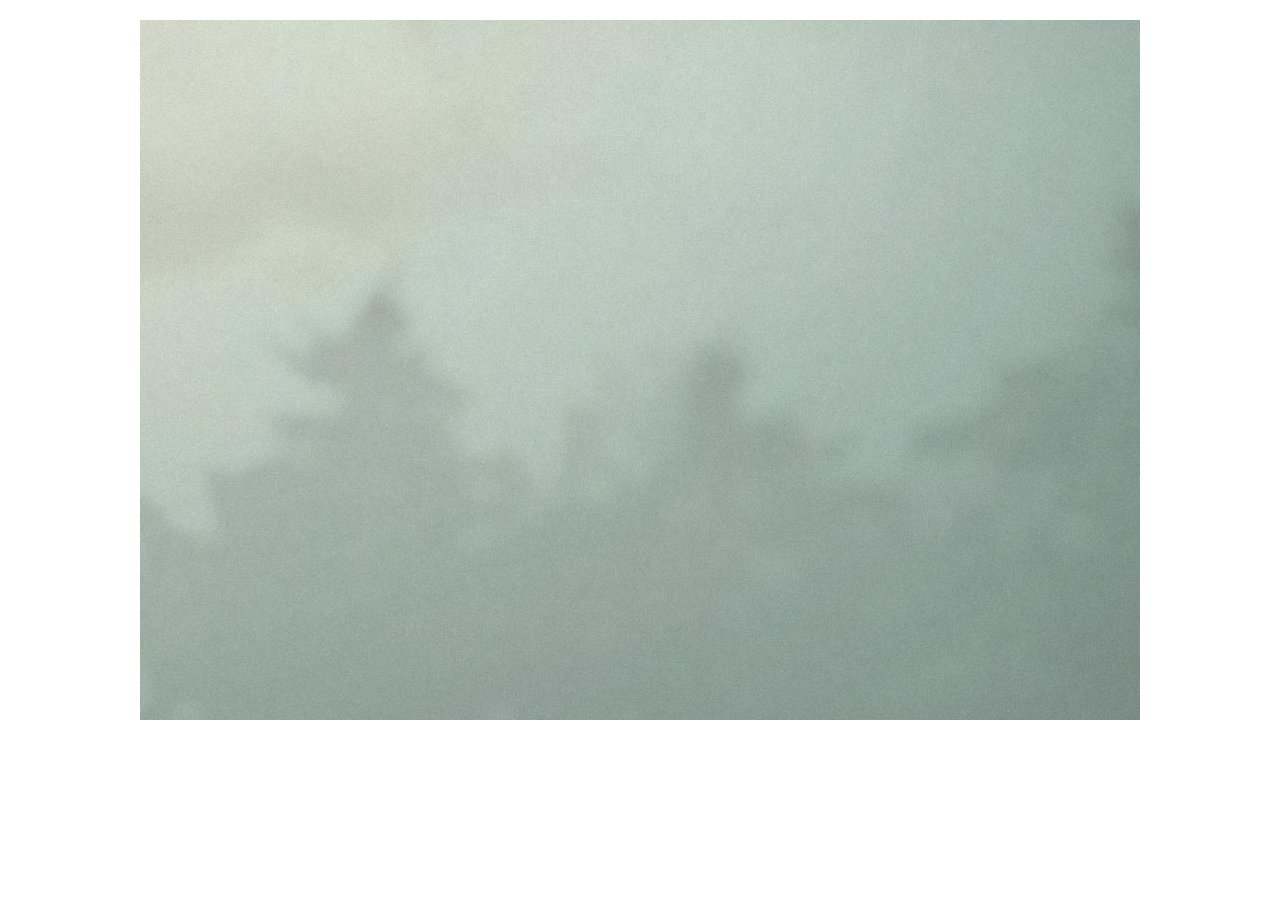
<file: AnkurProfile/index.html>
<!Doctype HTML>
<html>
    <head>
        <title>
            Portfolio
        </title>
        <link rel="stylesheet" type="text/css" href="css/style.css"/>
        <meta name="viewport" content="width=device-width,initial-scale=1"/>
    </head>
    <body>
        <div id='wrapper'>

        </div>
    </body>
</html>
</file>
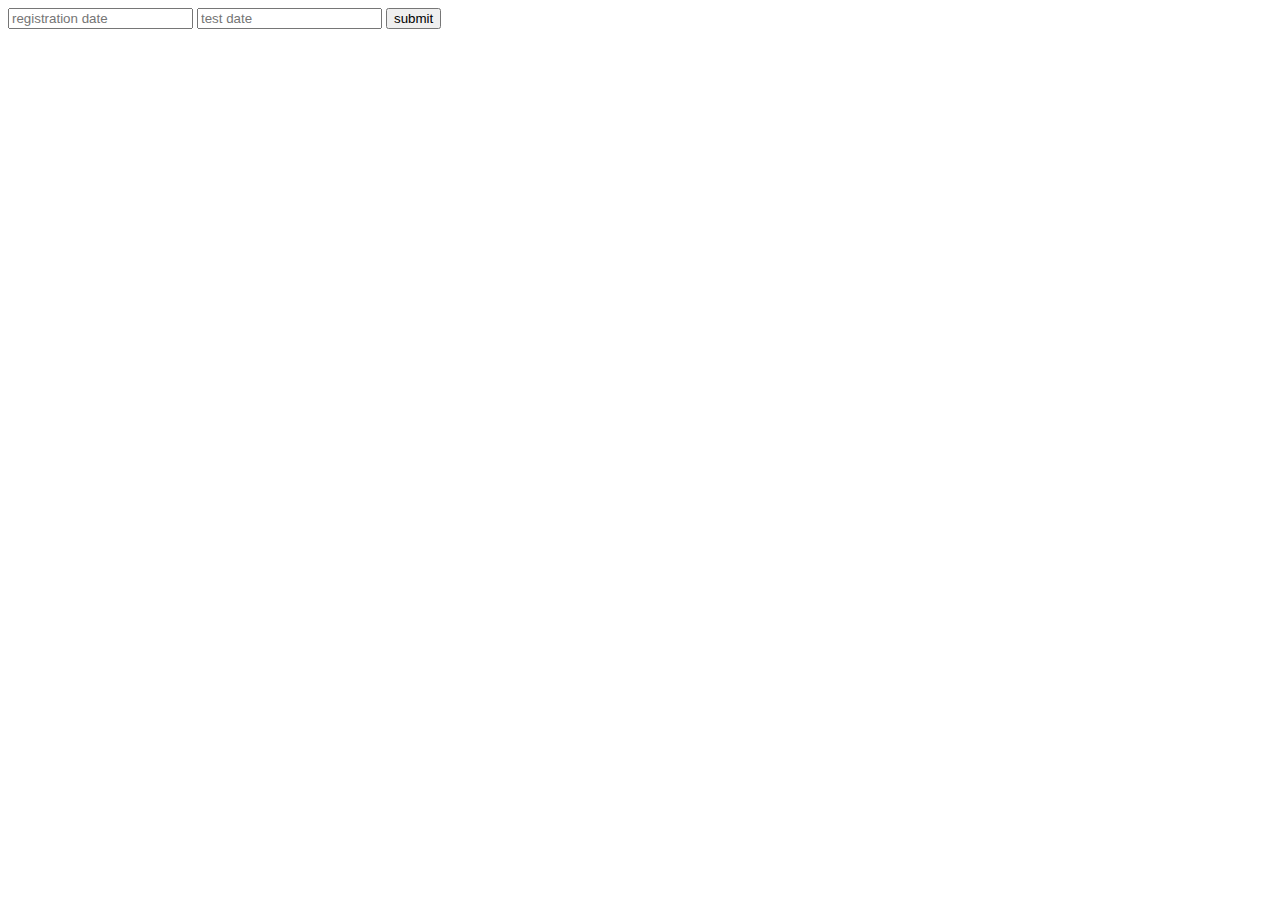
<file: javscript/index.html>
<!DOCTYPE HTML>
<html>
    <head>
    </head>
    <body>
        <input type='text' id='reg_date' placeholder='registration date'>
        </input>
        <input type='text' id='test_date' placeholder='test date'>
        </input>
        <input type='button' id='submit' value='submit'>
        </input>
    </body>
</html>
</file>
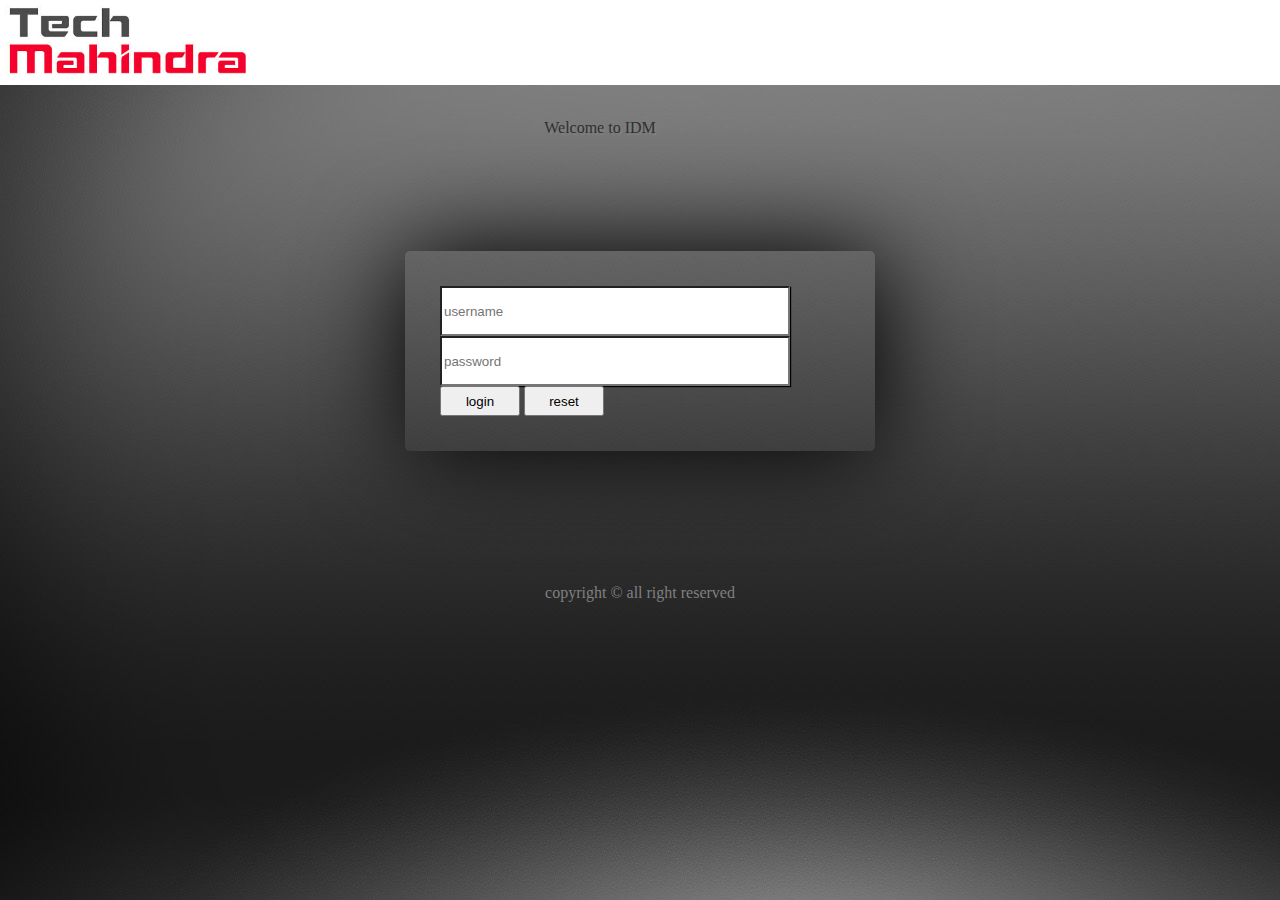
<file: satyam/index.html>
<html>

<head>
<link rel='stylesheet' type='text/css' href='style.css'>
</head>

<body>
<div class='wrapper'>
<div class='header'>
</div>
<div class='content'>
<h1>Welcome to IDM</h1>
<form id='form'>
<input type='text' class='inputbox' placeholder='username'>
</input>
<input type='password' class='inputbox' placeholder='password'>
</input>
<input type='button' class='button' value='login'>
</input>
<input type='button' class='button' value='reset'>
</input>
</form>

</div>
<div class='footer'>
copyright &copy all right reserved
<div>
</div>
</body>
</html>
</file>
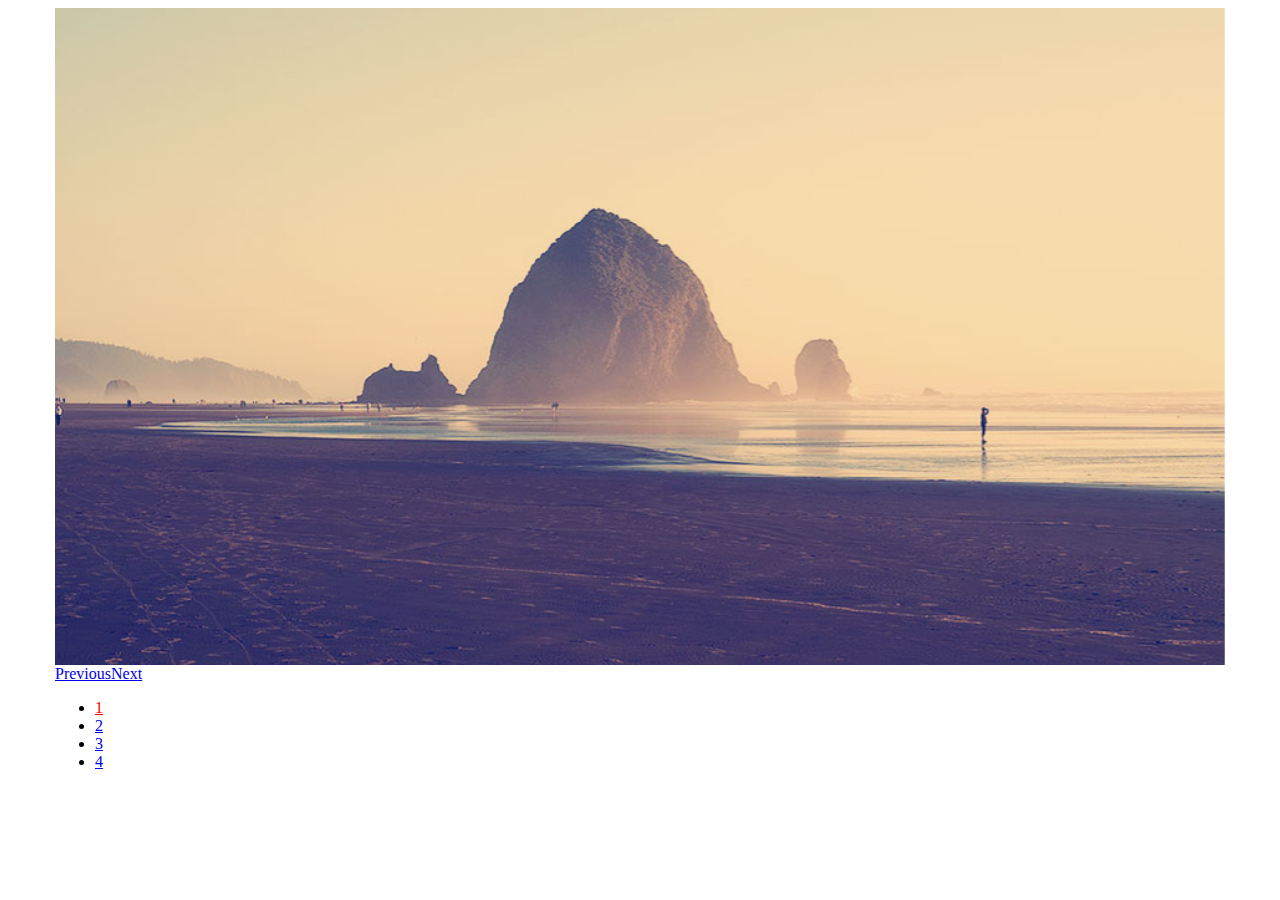
<file: javscript/Slides-SlidesJS-3/examples/basic-fade/index.html>
<!doctype html>
<html>
<head>
  <meta charset="utf-8">
  <title>SlidesJS Basic Code Example</title>
  <meta name="description" content="SlidesJS is a simple slideshow plugin for jQuery. Packed with a useful set of features to help novice and advanced developers alike create elegant and user-friendly slideshows.">
  <meta name="author" content="Nathan Searles">

  <!-- SlidesJS Required (if responsive): Sets the page width to the device width. -->
  <meta name="viewport" content="width=device-width">
  <!-- End SlidesJS Required -->

  <!-- SlidesJS Required: These styles are required if you'd like a responsive slideshow -->
  <style>
    /* Prevent the slideshow from flashing on load */
    #slides {
      display: none
    }

    /* Center the slideshow */
    .container {
      margin: 0 auto
    }

    /* Show active item in the pagination */
    .slidesjs-pagination .active {
      color:red;
    }

    /* Media quires for a responsive layout */

    /* For tablets & smart phones */
    @media (max-width: 767px) {
      body {
        padding-left: 10px;
        padding-right: 10px;
      }
      .container {
        width: auto
      }
    }

    /* For smartphones */
    @media (max-width: 480px) {
      .container {
        width: auto
      }
    }

    /* For smaller displays like laptops */
    @media (min-width: 768px) and (max-width: 979px) {
      .container {
        width: 724px
      }
    }

    /* For larger displays */
    @media (min-width: 1200px) {
      .container {
        width: 1170px
      }
    }
  </style>
  <!-- SlidesJS Required: -->
</head>
<body>

  <!-- SlidesJS Required: Start Slides -->
  <!-- The container is used to define the width of the slideshow -->
  <div class="container">
    <div id="slides">
      <img src="img/example-slide-1.jpg" alt="Photo by: Missy S Link: http://www.flickr.com/photos/listenmissy/5087404401/">
      <img src="img/example-slide-2.jpg" alt="Photo by: Daniel Parks Link: http://www.flickr.com/photos/parksdh/5227623068/">
      <img src="img/example-slide-3.jpg" alt="Photo by: Mike Ranweiler Link: http://www.flickr.com/photos/27874907@N04/4833059991/">
      <img src="img/example-slide-4.jpg" alt="Photo by: Stuart SeegerLink: http://www.flickr.com/photos/stuseeger/97577796/">
    </div>
  </div>
  <!-- End SlidesJS Required: Start Slides -->

  <!-- SlidesJS Required: Link to jQuery -->
  <script src="http://code.jquery.com/jquery-1.9.1.min.js"></script>
  <!-- End SlidesJS Required -->

  <!-- SlidesJS Required: Link to jquery.slides.js -->
  <script src="js/jquery.slides.min.js"></script>
  <!-- End SlidesJS Required -->

  <!-- SlidesJS Required: Initialize SlidesJS with a jQuery doc ready -->
  <script>
    $(function() {
      $('#slides').slidesjs({
        width: 940,
        height: 528,
        navigation: {
          effect: "fade"
        },
        pagination: {
          effect: "fade"
        },
        effect: {
          fade: {
            speed: 400
          }
        }
      });
    });
  </script>
  <!-- End SlidesJS Required -->
</body>
</html>
</file>
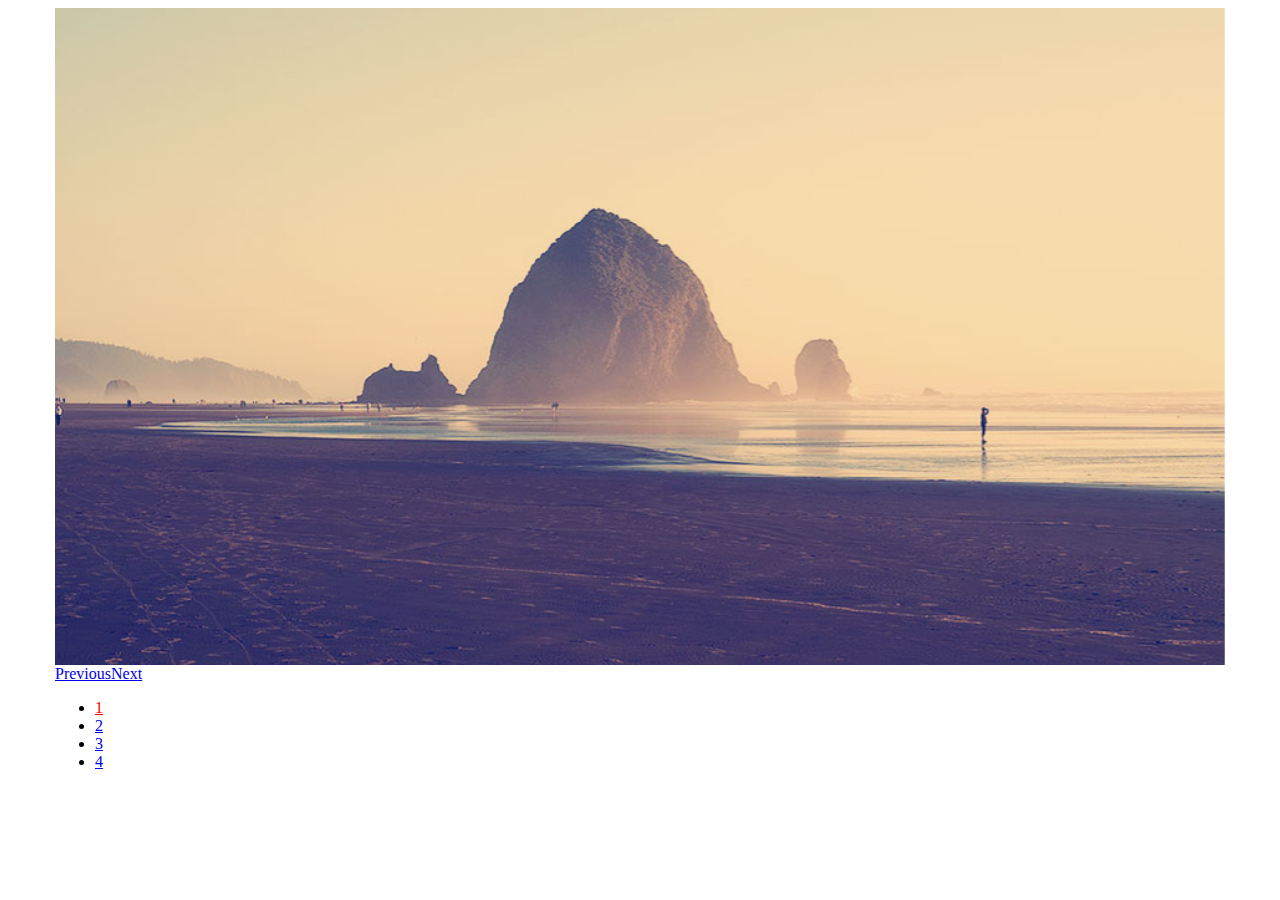
<file: javscript/Slides-SlidesJS-3/examples/basic-slide/index.html>
<!doctype html>
<html>
<head>
  <meta charset="utf-8">
  <title>SlidesJS Basic Code Example</title>
  <meta name="description" content="SlidesJS is a simple slideshow plugin for jQuery. Packed with a useful set of features to help novice and advanced developers alike create elegant and user-friendly slideshows.">
  <meta name="author" content="Nathan Searles">

  <!-- SlidesJS Required (if responsive): Sets the page width to the device width. -->
  <meta name="viewport" content="width=device-width">
  <!-- End SlidesJS Required -->

  <!-- SlidesJS Required: These styles are required if you'd like a responsive slideshow -->
  <style>
    /* Prevent the slideshow from flashing on load */
    #slides {
      display: none
    }

    /* Center the slideshow */
    .container {
      margin: 0 auto
    }

    /* Show active item in the pagination */
    .slidesjs-pagination .active {
      color:red;
    }

    /* Media quires for a responsive layout */

    /* For tablets & smart phones */
    @media (max-width: 767px) {
      body {
        padding-left: 10px;
        padding-right: 10px;
      }
      .container {
        width: auto
      }
    }

    /* For smartphones */
    @media (max-width: 480px) {
      .container {
        width: auto
      }
    }

    /* For smaller displays like laptops */
    @media (min-width: 768px) and (max-width: 979px) {
      .container {
        width: 724px
      }
    }

    /* For larger displays */
    @media (min-width: 1200px) {
      .container {
        width: 1170px
      }
    }
  </style>
  <!-- SlidesJS Required: -->
</head>
<body>

  <!-- SlidesJS Required: Start Slides -->
  <!-- The container is used to define the width of the slideshow -->
  <div class="container">
    <div id="slides">
      <img src="img/example-slide-1.jpg" alt="Photo by: Missy S Link: http://www.flickr.com/photos/listenmissy/5087404401/">
      <img src="img/example-slide-2.jpg" alt="Photo by: Daniel Parks Link: http://www.flickr.com/photos/parksdh/5227623068/">
      <img src="img/example-slide-3.jpg" alt="Photo by: Mike Ranweiler Link: http://www.flickr.com/photos/27874907@N04/4833059991/">
      <img src="img/example-slide-4.jpg" alt="Photo by: Stuart SeegerLink: http://www.flickr.com/photos/stuseeger/97577796/">
    </div>
  </div>
  <!-- End SlidesJS Required: Start Slides -->

  <!-- SlidesJS Required: Link to jQuery -->
  <script src="http://code.jquery.com/jquery-1.9.1.min.js"></script>
  <!-- End SlidesJS Required -->

  <!-- SlidesJS Required: Link to jquery.slides.js -->
  <script src="js/jquery.slides.min.js"></script>
  <!-- End SlidesJS Required -->

  <!-- SlidesJS Required: Initialize SlidesJS with a jQuery doc ready -->
  <script>
    $(function() {
      $('#slides').slidesjs({
        width: 940,
        height: 528
      });
    });
  </script>
  <!-- End SlidesJS Required -->
</body>
</html>
</file>
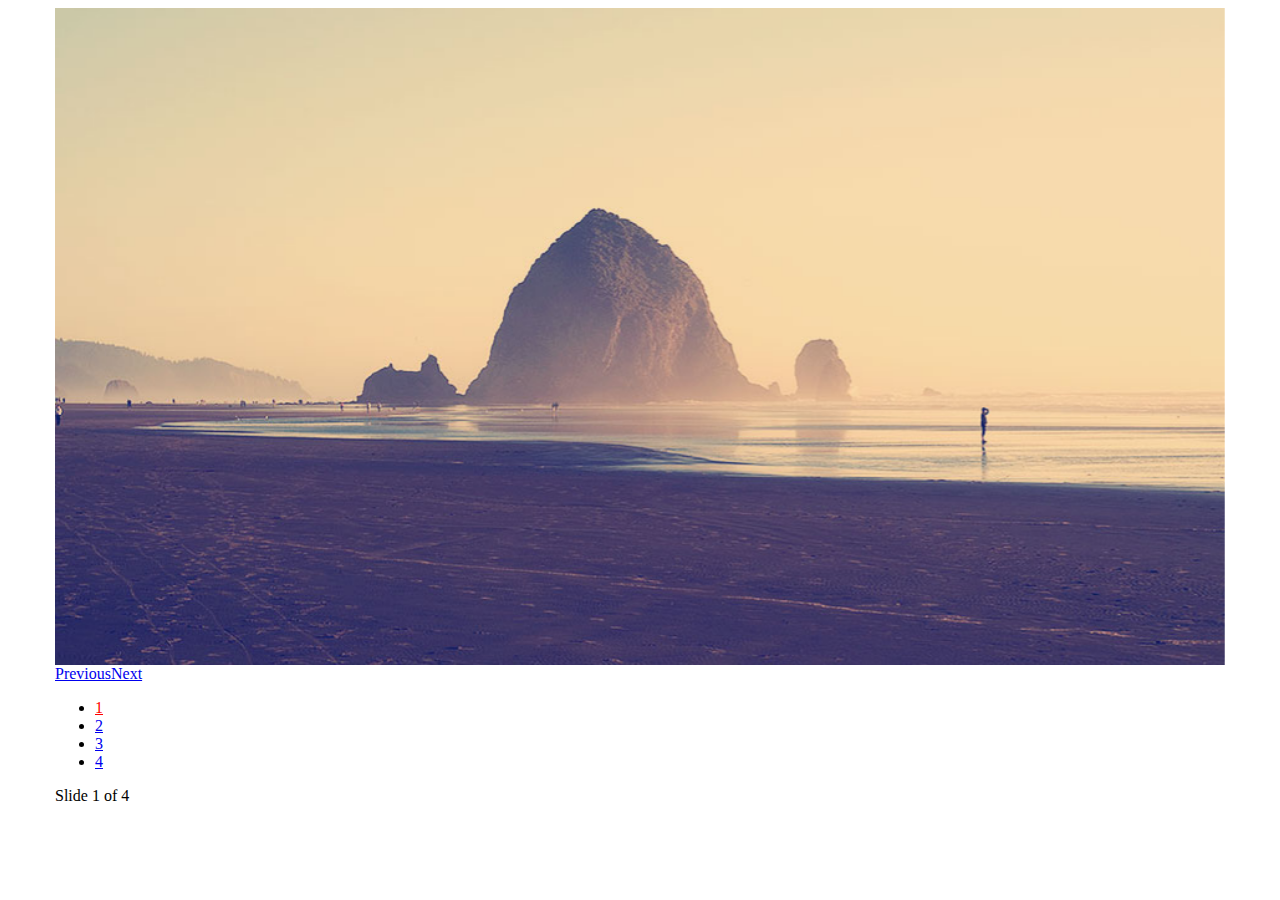
<file: javscript/Slides-SlidesJS-3/examples/callbacks/index.html>
<!doctype html>
<html>
<head>
  <meta charset="utf-8">
  <title>SlidesJS Basic Code Example</title>
  <meta name="description" content="SlidesJS is a simple slideshow plugin for jQuery. Packed with a useful set of features to help novice and advanced developers alike create elegant and user-friendly slideshows.">
  <meta name="author" content="Nathan Searles">

  <!-- SlidesJS Required (if responsive): Sets the page width to the device width. -->
  <meta name="viewport" content="width=device-width">
  <!-- End SlidesJS Required -->

  <!-- SlidesJS Required: These styles are required if you'd like a responsive slideshow -->
  <style>
    /* Prevent the slideshow from flashing on load */
    #slides {
      display: none
    }

    /* Center the slideshow */
    .container {
      margin: 0 auto
    }

    /* Show active item in the pagination */
    .slidesjs-pagination .active {
      color:red;
    }

    /* Media quires for a responsive layout */

    /* For tablets & smart phones */
    @media (max-width: 767px) {
      body {
        padding-left: 10px;
        padding-right: 10px;
      }
      .container {
        width: auto
      }
    }

    /* For smartphones */
    @media (max-width: 480px) {
      .container {
        width: auto
      }
    }

    /* For smaller displays like laptops */
    @media (min-width: 768px) and (max-width: 979px) {
      .container {
        width: 724px
      }
    }

    /* For larger displays */
    @media (min-width: 1200px) {
      .container {
        width: 1170px
      }
    }
  </style>
  <!-- SlidesJS Required: -->
</head>
<body>

  <!-- SlidesJS Required: Start Slides -->
  <!-- The container is used to define the width of the slideshow -->
  <div class="container">
    <div id="slides">
      <img src="img/example-slide-1.jpg" alt="Photo by: Missy S Link: http://www.flickr.com/photos/listenmissy/5087404401/">
      <img src="img/example-slide-2.jpg" alt="Photo by: Daniel Parks Link: http://www.flickr.com/photos/parksdh/5227623068/">
      <img src="img/example-slide-3.jpg" alt="Photo by: Mike Ranweiler Link: http://www.flickr.com/photos/27874907@N04/4833059991/">
      <img src="img/example-slide-4.jpg" alt="Photo by: Stuart SeegerLink: http://www.flickr.com/photos/stuseeger/97577796/">
    </div>
    <div id="slidesjs-log">Slide <span class="slidesjs-slide-number">1</span> of 4</div>
  </div>
  <!-- End SlidesJS Required: Start Slides -->

  <!-- SlidesJS Required: Link to jQuery -->
  <script src="http://code.jquery.com/jquery-1.9.1.min.js"></script>
  <!-- End SlidesJS Required -->

  <!-- SlidesJS Required: Link to jquery.slides.js -->
  <script src="js/jquery.slides.min.js"></script>
  <!-- End SlidesJS Required -->

  <!-- SlidesJS Required: Initialize SlidesJS with a jQuery doc ready -->
  <script>
    $(function() {
      $('#slides').slidesjs({
        width: 940,
        height: 528,
        callback: {
          loaded: function(number) {
            // Use your browser console to view log
            console.log('SlidesJS: Loaded with slide #' + number);

            // Show start slide in log
            $('#slidesjs-log .slidesjs-slide-number').text(number);
          },
          start: function(number) {
            // Use your browser console to view log
            console.log('SlidesJS: Start Animation on slide #' + number);
          },
          complete: function(number) {
            // Use your browser console to view log
            console.log('SlidesJS: Animation Complete. Current slide is #' + number);

            // Change slide number on animation complete
            $('#slidesjs-log .slidesjs-slide-number').text(number);
          }
        }
      });
    });
  </script>
  <!-- End SlidesJS Required -->
</body>
</html>
</file>
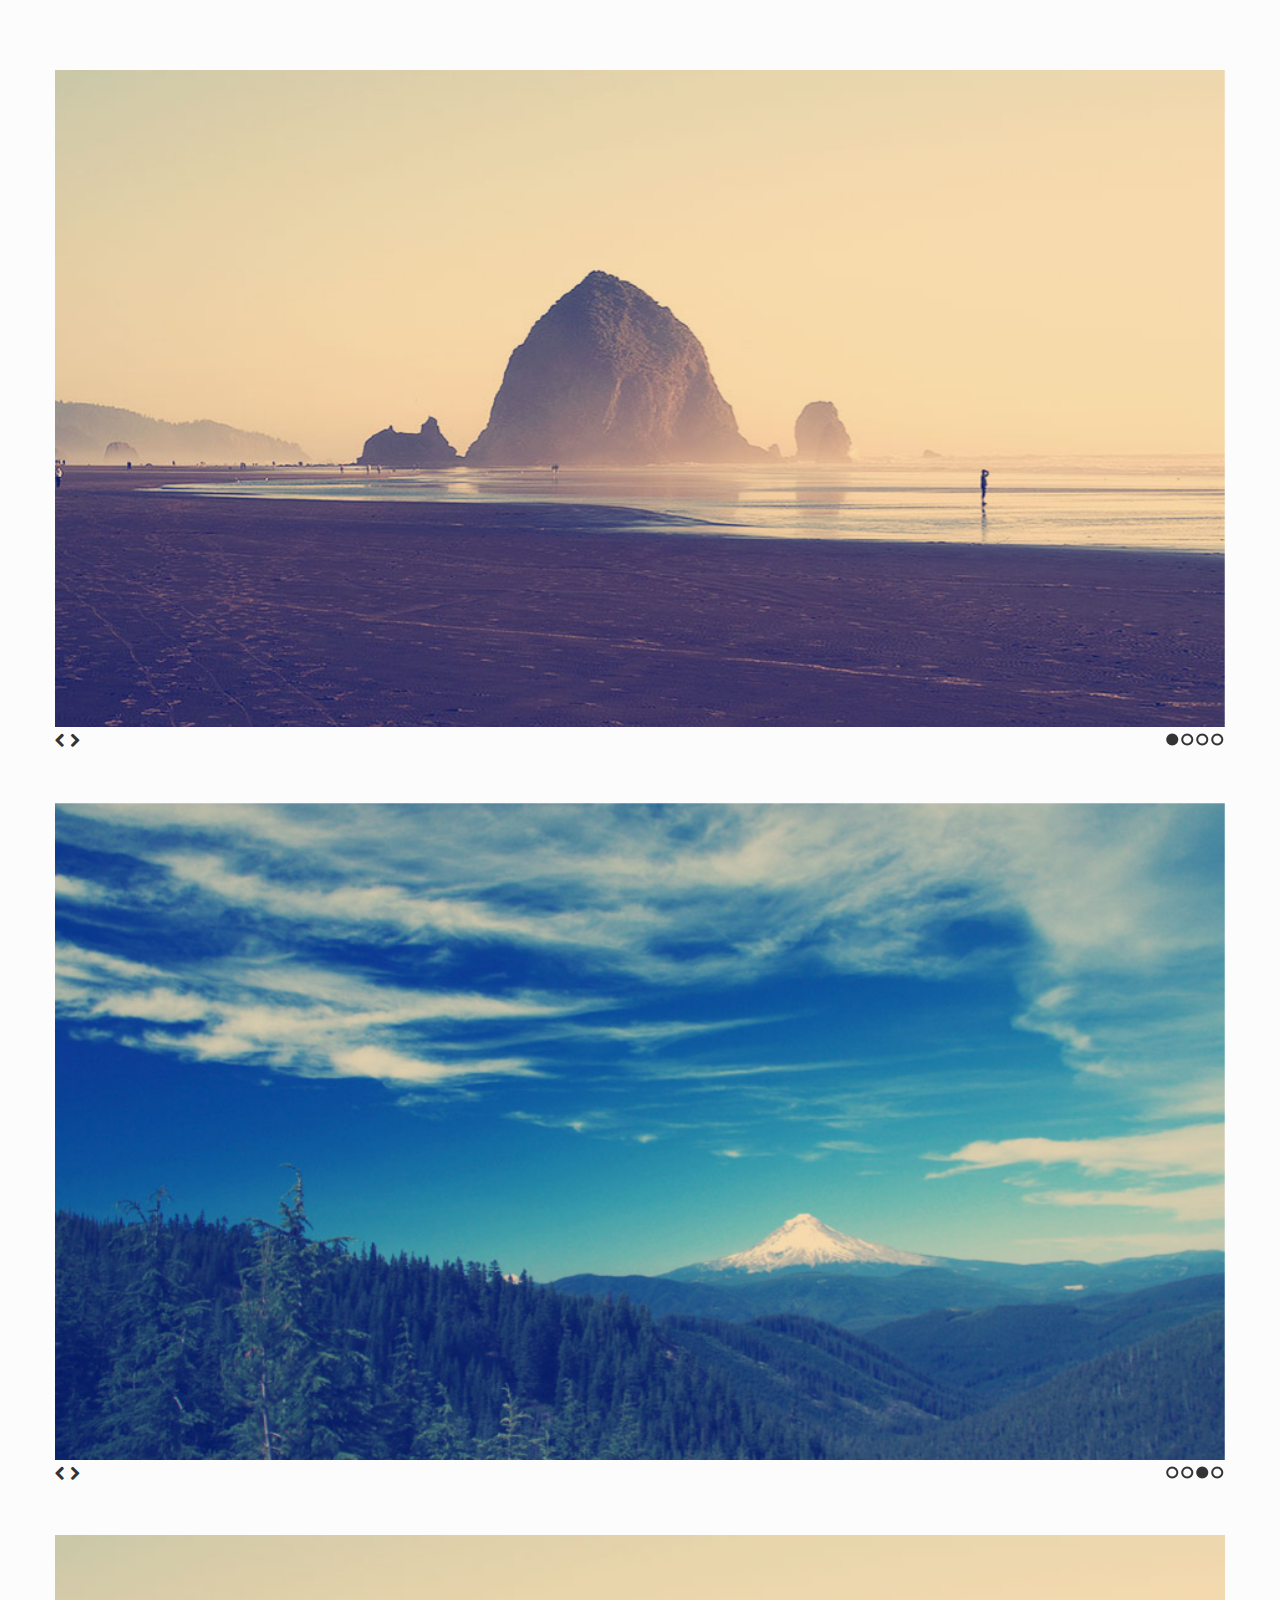
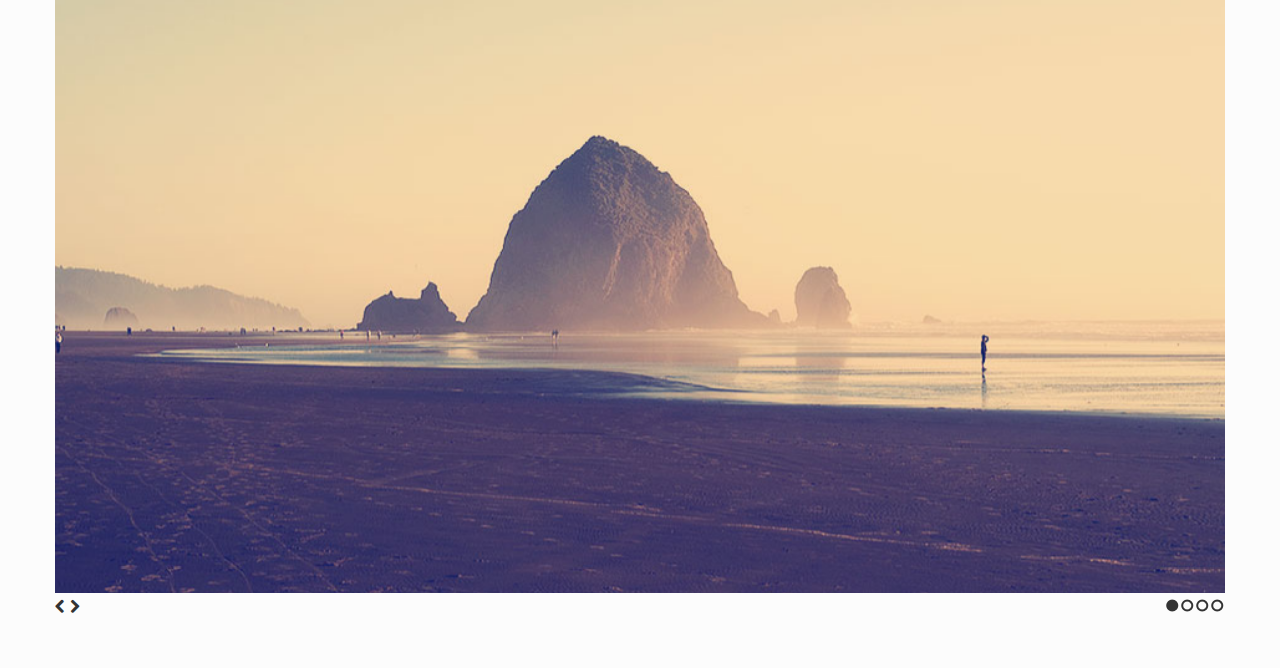
<file: javscript/Slides-SlidesJS-3/examples/multiple/index.html>
<!doctype html>
<html>
<head>
  <meta charset="utf-8">
  <title>SlidesJS Standard Code Example</title>
  <meta name="description" content="SlidesJS is a simple slideshow plugin for jQuery. Packed with a useful set of features to help novice and advanced developers alike create elegant and user-friendly slideshows.">
  <meta name="author" content="Nathan Searles">

  <!-- SlidesJS Required (if responsive): Sets the page width to the device width. -->
  <meta name="viewport" content="width=device-width">
  <!-- End SlidesJS Required -->

  <!-- CSS for slidesjs.com example -->
  <link rel="stylesheet" href="css/example.css">
  <link rel="stylesheet" href="css/font-awesome.min.css">
  <!-- End CSS for slidesjs.com example -->

  <!-- SlidesJS Optional: If you'd like to use this design -->
  <style>
    body {
      -webkit-font-smoothing: antialiased;
      font: normal 15px/1.5 "Helvetica Neue", Helvetica, Arial, sans-serif;
      color: #232525;
      padding-top:70px;
    }

    #slides,
    #slides2,
    #slides3 {
      display: none;
      margin-bottom:50px;
    }

    .slidesjs-navigation {
      margin-top:3px;
    }

    .slidesjs-previous {
      margin-right: 5px;
      float: left;
    }

    .slidesjs-next {
      margin-right: 5px;
      float: left;
    }

    .slidesjs-pagination {
      margin: 6px 0 0;
      float: right;
      list-style: none;
    }

    .slidesjs-pagination li {
      float: left;
      margin: 0 1px;
    }

    .slidesjs-pagination li a {
      display: block;
      width: 13px;
      height: 0;
      padding-top: 13px;
      background-image: url(img/pagination.png);
      background-position: 0 0;
      float: left;
      overflow: hidden;
    }

    .slidesjs-pagination li a.active,
    .slidesjs-pagination li a:hover.active {
      background-position: 0 -13px
    }

    .slidesjs-pagination li a:hover {
      background-position: 0 -26px
    }

    a:link,
    a:visited {
      color: #333
    }

    a:hover,
    a:active {
      color: #9e2020
    }

    .navbar {
      overflow: hidden
    }
  </style>
  <!-- End SlidesJS Optional-->

  <!-- SlidesJS Required: These styles are required if you'd like a responsive slideshow -->
  <style>
    #slides {
      display: none
    }

    .container {
      margin: 0 auto
    }

    /* For tablets & smart phones */
    @media (max-width: 767px) {
      body {
        padding-left: 20px;
        padding-right: 20px;
      }
      .container {
        width: auto
      }
    }

    /* For smartphones */
    @media (max-width: 480px) {
      .container {
        width: auto
      }
    }

    /* For smaller displays like laptops */
    @media (min-width: 768px) and (max-width: 979px) {
      .container {
        width: 724px
      }
    }

    /* For larger displays */
    @media (min-width: 1200px) {
      .container {
        width: 1170px
      }
    }
  </style>
  <!-- SlidesJS Required: -->
</head>
<body>
  <!-- SlidesJS Required: Start Slides -->
  <!-- The container is used to define the width of the slideshow -->
  <div class="container">
    <div id="slides">
      <img src="img/example-slide-1.jpg" alt="Photo by: Missy S Link: http://www.flickr.com/photos/listenmissy/5087404401/">
      <img src="img/example-slide-2.jpg" alt="Photo by: Daniel Parks Link: http://www.flickr.com/photos/parksdh/5227623068/">
      <img src="img/example-slide-3.jpg" alt="Photo by: Mike Ranweiler Link: http://www.flickr.com/photos/27874907@N04/4833059991/">
      <img src="img/example-slide-4.jpg" alt="Photo by: Stuart SeegerLink: http://www.flickr.com/photos/stuseeger/97577796/">
      <a href="#" class="slidesjs-previous slidesjs-navigation"><i class="icon-chevron-left"></i></a>
      <a href="#" class="slidesjs-next slidesjs-navigation"><i class="icon-chevron-right"></i></a>
    </div>

    <div id="slides2">
      <img src="img/example-slide-1.jpg" alt="Photo by: Missy S Link: http://www.flickr.com/photos/listenmissy/5087404401/">
      <img src="img/example-slide-2.jpg" alt="Photo by: Daniel Parks Link: http://www.flickr.com/photos/parksdh/5227623068/">
      <img src="img/example-slide-3.jpg" alt="Photo by: Mike Ranweiler Link: http://www.flickr.com/photos/27874907@N04/4833059991/">
      <img src="img/example-slide-4.jpg" alt="Photo by: Stuart SeegerLink: http://www.flickr.com/photos/stuseeger/97577796/">
      <a href="#" class="slidesjs-previous slidesjs-navigation"><i class="icon-chevron-left"></i></a>
      <a href="#" class="slidesjs-next slidesjs-navigation"><i class="icon-chevron-right"></i></a>
    </div>

    <div id="slides3">
      <img src="img/example-slide-1.jpg" alt="Photo by: Missy S Link: http://www.flickr.com/photos/listenmissy/5087404401/">
      <img src="img/example-slide-2.jpg" alt="Photo by: Daniel Parks Link: http://www.flickr.com/photos/parksdh/5227623068/">
      <img src="img/example-slide-3.jpg" alt="Photo by: Mike Ranweiler Link: http://www.flickr.com/photos/27874907@N04/4833059991/">
      <img src="img/example-slide-4.jpg" alt="Photo by: Stuart SeegerLink: http://www.flickr.com/photos/stuseeger/97577796/">
      <a href="#" class="slidesjs-previous slidesjs-navigation"><i class="icon-chevron-left"></i></a>
      <a href="#" class="slidesjs-next slidesjs-navigation"><i class="icon-chevron-right"></i></a>
    </div>
  </div>
  <!-- End SlidesJS Required: Start Slides -->

  <!-- SlidesJS Required: Link to jQuery -->
  <script src="http://code.jquery.com/jquery-1.9.1.min.js"></script>
  <!-- End SlidesJS Required -->

  <!-- SlidesJS Required: Link to jquery.slides.js -->
  <script src="js/jquery.slides.min.js"></script>
  <!-- End SlidesJS Required -->

  <!-- SlidesJS Required: Initialize SlidesJS with a jQuery doc ready -->
  <script>
    $(function() {
      $('#slides').slidesjs({
        width: 940,
        height: 528,
        navigation: false
      });

      /*
        To have multiple slideshows on the same page
        they just need to have separate IDs
      */
      $('#slides2').slidesjs({
        width: 940,
        height: 528,
        navigation: false,
        start: 3,
        play: {
          auto: true
        }
      });

      $('#slides3').slidesjs({
        width: 940,
        height: 528,
        navigation: false
      });
    });
  </script>
  <!-- End SlidesJS Required -->
</body>
</html>
</file>
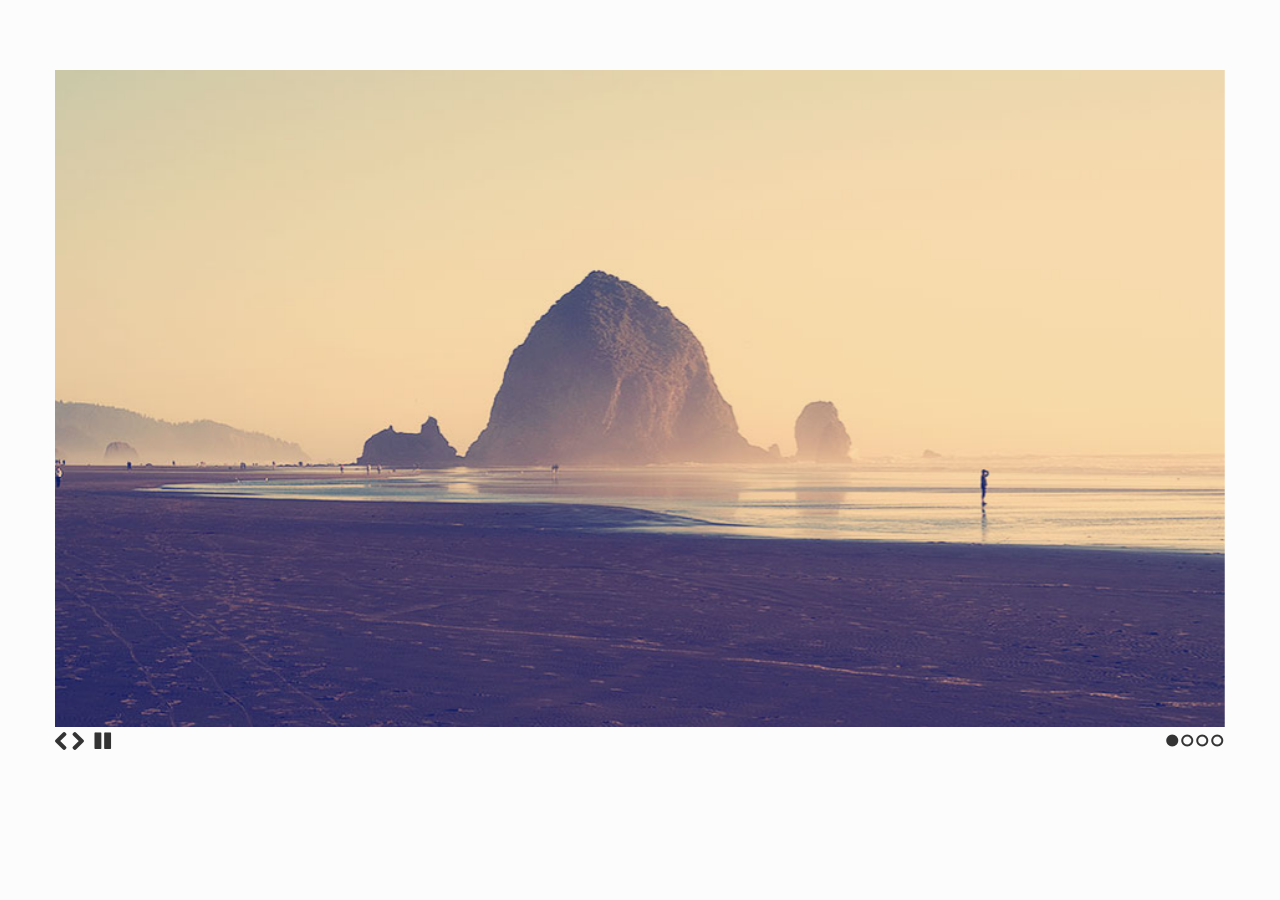
<file: javscript/Slides-SlidesJS-3/examples/playing/index.html>
<!doctype html>
<html>
<head>
  <meta charset="utf-8">
  <title>SlidesJS Standard Code Example</title>
  <meta name="description" content="SlidesJS is a simple slideshow plugin for jQuery. Packed with a useful set of features to help novice and advanced developers alike create elegant and user-friendly slideshows.">
  <meta name="author" content="Nathan Searles">

  <!-- SlidesJS Required (if responsive): Sets the page width to the device width. -->
  <meta name="viewport" content="width=device-width">
  <!-- End SlidesJS Required -->

  <!-- CSS for slidesjs.com example -->
  <link rel="stylesheet" href="css/example.css">
  <link rel="stylesheet" href="css/font-awesome.min.css">
  <!-- End CSS for slidesjs.com example -->

  <!-- SlidesJS Optional: If you'd like to use this design -->
  <style>
    body {
      -webkit-font-smoothing: antialiased;
      font: normal 15px/1.5 "Helvetica Neue", Helvetica, Arial, sans-serif;
      color: #232525;
      padding-top:70px;
    }

    #slides {
      display: none
    }

    #slides .slidesjs-navigation {
      margin-top:5px;
    }

    a.slidesjs-next,
    a.slidesjs-previous,
    a.slidesjs-play,
    a.slidesjs-stop {
      background-image: url(img/btns-next-prev.png);
      background-repeat: no-repeat;
      display:block;
      width:12px;
      height:18px;
      overflow: hidden;
      text-indent: -9999px;
      float: left;
      margin-right:5px;
    }

    a.slidesjs-next {
      margin-right:10px;
      background-position: -12px 0;
    }

    a:hover.slidesjs-next {
      background-position: -12px -18px;
    }

    a.slidesjs-previous {
      background-position: 0 0;
    }

    a:hover.slidesjs-previous {
      background-position: 0 -18px;
    }

    a.slidesjs-play {
      width:15px;
      background-position: -25px 0;
    }

    a:hover.slidesjs-play {
      background-position: -25px -18px;
    }

    a.slidesjs-stop {
      width:18px;
      background-position: -41px 0;
    }

    a:hover.slidesjs-stop {
      background-position: -41px -18px;
    }

    .slidesjs-pagination {
      margin: 7px 0 0;
      float: right;
      list-style: none;
    }

    .slidesjs-pagination li {
      float: left;
      margin: 0 1px;
    }

    .slidesjs-pagination li a {
      display: block;
      width: 13px;
      height: 0;
      padding-top: 13px;
      background-image: url(img/pagination.png);
      background-position: 0 0;
      float: left;
      overflow: hidden;
    }

    .slidesjs-pagination li a.active,
    .slidesjs-pagination li a:hover.active {
      background-position: 0 -13px
    }

    .slidesjs-pagination li a:hover {
      background-position: 0 -26px
    }

    #slides a:link,
    #slides a:visited {
      color: #333
    }

    #slides a:hover,
    #slides a:active {
      color: #9e2020
    }

    .navbar {
      overflow: hidden
    }
  </style>
  <!-- End SlidesJS Optional-->

  <!-- SlidesJS Required: These styles are required if you'd like a responsive slideshow -->
  <style>
    #slides {
      display: none
    }

    .container {
      margin: 0 auto
    }

    /* For tablets & smart phones */
    @media (max-width: 767px) {
      body {
        padding-left: 20px;
        padding-right: 20px;
      }
      .container {
        width: auto
      }
    }

    /* For smartphones */
    @media (max-width: 480px) {
      .container {
        width: auto
      }
    }

    /* For smaller displays like laptops */
    @media (min-width: 768px) and (max-width: 979px) {
      .container {
        width: 724px
      }
    }

    /* For larger displays */
    @media (min-width: 1200px) {
      .container {
        width: 1170px
      }
    }
  </style>
  <!-- SlidesJS Required: -->
</head>
<body>

  <!-- SlidesJS Required: Start Slides -->
  <!-- The container is used to define the width of the slideshow -->
  <div class="container">
    <div id="slides">
      <img src="img/example-slide-1.jpg" alt="Photo by: Missy S Link: http://www.flickr.com/photos/listenmissy/5087404401/">
      <img src="img/example-slide-2.jpg" alt="Photo by: Daniel Parks Link: http://www.flickr.com/photos/parksdh/5227623068/">
      <img src="img/example-slide-3.jpg" alt="Photo by: Mike Ranweiler Link: http://www.flickr.com/photos/27874907@N04/4833059991/">
      <img src="img/example-slide-4.jpg" alt="Photo by: Stuart SeegerLink: http://www.flickr.com/photos/stuseeger/97577796/">
    </div>
  </div>
  <!-- End SlidesJS Required: Start Slides -->

  <!-- SlidesJS Required: Link to jQuery -->
  <script src="http://code.jquery.com/jquery-1.9.1.min.js"></script>
  <!-- End SlidesJS Required -->

  <!-- SlidesJS Required: Link to jquery.slides.js -->
  <script src="js/jquery.slides.min.js"></script>
  <!-- End SlidesJS Required -->

  <!-- SlidesJS Required: Initialize SlidesJS with a jQuery doc ready -->
  <script>
    $(function() {
      $('#slides').slidesjs({
        width: 940,
        height: 528,
        play: {
          active: true,
          auto: true,
          interval: 4000,
          swap: true
        }
      });
    });
  </script>
  <!-- End SlidesJS Required -->
</body>
</html>
</file>
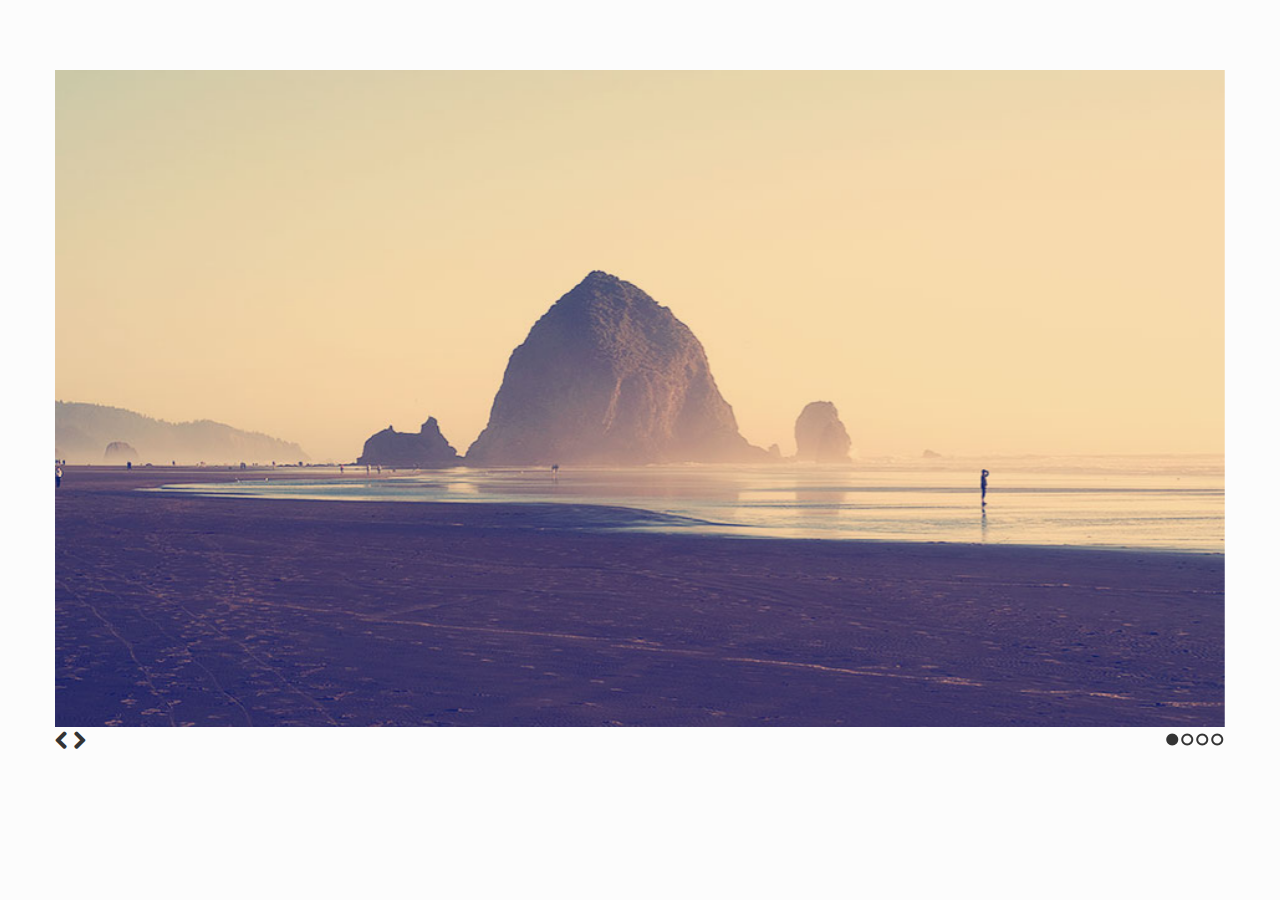
<file: javscript/Slides-SlidesJS-3/examples/standard/index.html>
<!doctype html>
<html>
<head>
  <meta charset="utf-8">
  <title>SlidesJS Standard Code Example</title>
  <meta name="description" content="SlidesJS is a simple slideshow plugin for jQuery. Packed with a useful set of features to help novice and advanced developers alike create elegant and user-friendly slideshows.">
  <meta name="author" content="Nathan Searles">

  <!-- SlidesJS Required (if responsive): Sets the page width to the device width. -->
  <meta name="viewport" content="width=device-width">
  <!-- End SlidesJS Required -->

  <!-- CSS for slidesjs.com example -->
  <link rel="stylesheet" href="css/example.css">
  <link rel="stylesheet" href="css/font-awesome.min.css">
  <!-- End CSS for slidesjs.com example -->

  <!-- SlidesJS Optional: If you'd like to use this design -->
  <style>
    body {
      -webkit-font-smoothing: antialiased;
      font: normal 15px/1.5 "Helvetica Neue", Helvetica, Arial, sans-serif;
      color: #232525;
      padding-top:70px;
    }

    #slides {
      display: none
    }

    #slides .slidesjs-navigation {
      margin-top:3px;
    }

    #slides .slidesjs-previous {
      margin-right: 5px;
      float: left;
    }

    #slides .slidesjs-next {
      margin-right: 5px;
      float: left;
    }

    .slidesjs-pagination {
      margin: 6px 0 0;
      float: right;
      list-style: none;
    }

    .slidesjs-pagination li {
      float: left;
      margin: 0 1px;
    }

    .slidesjs-pagination li a {
      display: block;
      width: 13px;
      height: 0;
      padding-top: 13px;
      background-image: url(img/pagination.png);
      background-position: 0 0;
      float: left;
      overflow: hidden;
    }

    .slidesjs-pagination li a.active,
    .slidesjs-pagination li a:hover.active {
      background-position: 0 -13px
    }

    .slidesjs-pagination li a:hover {
      background-position: 0 -26px
    }

    #slides a:link,
    #slides a:visited {
      color: #333
    }

    #slides a:hover,
    #slides a:active {
      color: #9e2020
    }

    .navbar {
      overflow: hidden
    }
  </style>
  <!-- End SlidesJS Optional-->

  <!-- SlidesJS Required: These styles are required if you'd like a responsive slideshow -->
  <style>
    #slides {
      display: none
    }

    .container {
      margin: 0 auto
    }

    /* For tablets & smart phones */
    @media (max-width: 767px) {
      body {
        padding-left: 20px;
        padding-right: 20px;
      }
      .container {
        width: auto
      }
    }

    /* For smartphones */
    @media (max-width: 480px) {
      .container {
        width: auto
      }
    }

    /* For smaller displays like laptops */
    @media (min-width: 768px) and (max-width: 979px) {
      .container {
        width: 724px
      }
    }

    /* For larger displays */
    @media (min-width: 1200px) {
      .container {
        width: 1170px
      }
    }
  </style>
  <!-- SlidesJS Required: -->
</head>
<body>

  <!-- SlidesJS Required: Start Slides -->
  <!-- The container is used to define the width of the slideshow -->
  <div class="container">
    <div id="slides">
      <img src="img/example-slide-1.jpg" alt="Photo by: Missy S Link: http://www.flickr.com/photos/listenmissy/5087404401/">
      <img src="img/example-slide-2.jpg" alt="Photo by: Daniel Parks Link: http://www.flickr.com/photos/parksdh/5227623068/">
      <img src="img/example-slide-3.jpg" alt="Photo by: Mike Ranweiler Link: http://www.flickr.com/photos/27874907@N04/4833059991/">
      <img src="img/example-slide-4.jpg" alt="Photo by: Stuart SeegerLink: http://www.flickr.com/photos/stuseeger/97577796/">
      <a href="#" class="slidesjs-previous slidesjs-navigation"><i class="icon-chevron-left icon-large"></i></a>
      <a href="#" class="slidesjs-next slidesjs-navigation"><i class="icon-chevron-right icon-large"></i></a>
    </div>
  </div>
  <!-- End SlidesJS Required: Start Slides -->

  <!-- SlidesJS Required: Link to jQuery -->
  <script src="http://code.jquery.com/jquery-1.9.1.min.js"></script>
  <!-- End SlidesJS Required -->

  <!-- SlidesJS Required: Link to jquery.slides.js -->
  <script src="js/jquery.slides.min.js"></script>
  <!-- End SlidesJS Required -->

  <!-- SlidesJS Required: Initialize SlidesJS with a jQuery doc ready -->
  <script>
    $(function() {
      $('#slides').slidesjs({
        width: 940,
        height: 528,
        navigation: false
      });
    });
  </script>
  <!-- End SlidesJS Required -->
</body>
</html>
</file>
<file: AnkurProfile/css/style.css>
*/

html, body, div, span, applet, object, iframe,
h1, h2, h3, h4, h5, h6, p, blockquote, pre,
a, abbr, acronym, address, big, cite, code,
del, dfn, em, img, ins, kbd, q, s, samp,
small, strike, strong, sub, sup, tt, var,
b, u, i, center,
dl, dt, dd, ol, ul, li,
fieldset, form, label, legend,
table, caption, tbody, tfoot, thead, tr, th, td,
article, aside, canvas, details, embed, 
figure, figcaption, footer, header, hgroup, 
menu, nav, output, ruby, section, summary,
time, mark, audio, video {
    margin: 0;
    padding: 0;
    border: 0;
    font-size: 100%;
    font: inherit;
    vertical-align: baseline;
}
/* HTML5 display-role reset for older browsers */
article, aside, details, figcaption, figure, 
footer, header, hgroup, menu, nav, section {
    display: block;
}
body {
    line-height: 1;
    padding:0;
    margin:0;
    
    overflow:hidden;
}
ol, ul {
    list-style: none;
}
blockquote, q {
    quotes: none;
}
blockquote:before, blockquote:after,
q:before, q:after {
    content: '';
    content: none;
}
table {
    border-collapse: collapse;
    border-spacing: 0;
}
/*#wrapper{
background:url('../img/bg.jpg') no-repeat center;
background-size:cover;
background:rgba(30,30,30);
height:800px;
width:100%;
}*/

#wrapper{
background:url("../img/bg.jpg") repeat scroll ;
background-position:100% 100%;
width: 1000px;
height:700px ;
left: 0;
top: 0;
background:cover;
margin:20px auto;
position:relative;

}
</file>
<file: satyam/style.css>
/* http://meyerweb.com/eric/tools/css/reset/ 
   v2.0 | 20110126
   License: none (public domain)
*/

html, body, div, span, applet, object, iframe,
h1, h2, h3, h4, h5, h6, p, blockquote, pre,
a, abbr, acronym, address, big, cite, code,
del, dfn, em, img, ins, kbd, q, s, samp,
small, strike, strong, sub, sup, tt, var,
b, u, i, center,
dl, dt, dd, ol, ul, li,
fieldset, form, label, legend,
table, caption, tbody, tfoot, thead, tr, th, td,
article, aside, canvas, details, embed, 
figure, figcaption, footer, header, hgroup, 
menu, nav, output, ruby, section, summary,
time, mark, audio, video {
	margin: 0;
	padding: 0;
	border: 0;
	font-size: 100%;
	font: inherit;
	vertical-align: baseline;
}
/* HTML5 display-role reset for older browsers */
article, aside, details, figcaption, figure, 
footer, header, hgroup, menu, nav, section {
	display: block;
}
body {
	line-height: 1;
}
ol, ul {
	list-style: none;
}
blockquote, q {
	quotes: none;
}
blockquote:before, blockquote:after,
q:before, q:after {
	content: '';
	content: none;
}
table {
	border-collapse: collapse;
	border-spacing: 0;
}

.wrapper,html,body{
height:100%;
width:100%;
}
.wrapper{
background:url('images/background-website1.jpg');
box-shadow:95px 235px 171px black;
}
.header{
height:85px;
width:100%;
background:url('images/index.jpeg') no-repeat;
background-size:254px;
background-color:white;
}
.content{

width:500px;
height:500px;
margin:0 auto;
}
.inputbox{
width:350px;
height:50px;
display:inline-block;
box-shadow:1px 1px 1px black;
}
.button{
width:80px;
height:30px;
}
#form{
width:400px;
margin:0 auto;
padding:35px;
margin-top:150px;
box-shadow:2px 1px 100px black;
border-radius:5px;
}
h1{
size:10px;
color: 	#303030;
text-align:center;
width:100%;
position:relative;
top:35px;
left:-40px;
text-shadow:2px 2px grey;
}
.footer{
text-align:center;
width:100%;
position:relative;
bottom:0px;
background:transparent;
color:grey;
}
</file>
<file: javscript/Slides-SlidesJS-3/examples/multiple/css/example.css>
/*!
 * Bootstrap v2.2.2
 *
 * Copyright 2012 Twitter, Inc
 * Licensed under the Apache License v2.0
 * http://www.apache.org/licenses/LICENSE-2.0
 *
 * Designed and built with all the love in the world @twitter by @mdo and @fat.
 */
.clearfix {
  *zoom: 1;
}
.clearfix:before,
.clearfix:after {
  display: table;
  content: "";
  line-height: 0;
}
.clearfix:after {
  clear: both;
}
.hide-text {
  font: 0/0 a;
  color: transparent;
  text-shadow: none;
  background-color: transparent;
  border: 0;
}
.input-block-level {
  display: block;
  width: 100%;
  min-height: 30px;
  -webkit-box-sizing: border-box;
  -moz-box-sizing: border-box;
  box-sizing: border-box;
}
article,
aside,
details,
figcaption,
figure,
footer,
header,
hgroup,
nav,
section {
  display: block;
}
audio,
canvas,
video {
  display: inline-block;
  *display: inline;
  *zoom: 1;
}
audio:not([controls]) {
  display: none;
}
html {
  font-size: 100%;
  -webkit-text-size-adjust: 100%;
  -ms-text-size-adjust: 100%;
}
a:focus {
  outline: thin dotted #333;
  outline: 5px auto -webkit-focus-ring-color;
  outline-offset: -2px;
}
a:hover,
a:active {
  outline: 0;
}
sub,
sup {
  position: relative;
  font-size: 75%;
  line-height: 0;
  vertical-align: baseline;
}
sup {
  top: -0.5em;
}
sub {
  bottom: -0.25em;
}
img {
  /* Responsive images (ensure images don't scale beyond their parents) */

  max-width: 100%;
  /* Part 1: Set a maxium relative to the parent */

  width: auto\9;
  /* IE7-8 need help adjusting responsive images */

  height: auto;
  /* Part 2: Scale the height according to the width, otherwise you get stretching */

  vertical-align: middle;
  border: 0;
  -ms-interpolation-mode: bicubic;
}
#map_canvas img,
.google-maps img {
  max-width: none;
}
button,
input,
select,
textarea {
  margin: 0;
  font-size: 100%;
  vertical-align: middle;
}
button,
input {
  *overflow: visible;
  line-height: normal;
}
button::-moz-focus-inner,
input::-moz-focus-inner {
  padding: 0;
  border: 0;
}
button,
html input[type="button"],
input[type="reset"],
input[type="submit"] {
  -webkit-appearance: button;
  cursor: pointer;
}
label,
select,
button,
input[type="button"],
input[type="reset"],
input[type="submit"],
input[type="radio"],
input[type="checkbox"] {
  cursor: pointer;
}
input[type="search"] {
  -webkit-box-sizing: content-box;
  -moz-box-sizing: content-box;
  box-sizing: content-box;
  -webkit-appearance: textfield;
}
input[type="search"]::-webkit-search-decoration,
input[type="search"]::-webkit-search-cancel-button {
  -webkit-appearance: none;
}
textarea {
  overflow: auto;
  vertical-align: top;
}
@media print {
  * {
    text-shadow: none !important;
    color: #000 !important;
    background: transparent !important;
    box-shadow: none !important;
  }
  a,
  a:visited {
    text-decoration: underline;
  }
  a[href]:after {
    content: " (" attr(href) ")";
  }
  abbr[title]:after {
    content: " (" attr(title) ")";
  }
  .ir a:after,
  a[href^="javascript:"]:after,
  a[href^="#"]:after {
    content: "";
  }
  pre,
  blockquote {
    border: 1px solid #999;
    page-break-inside: avoid;
  }
  thead {
    display: table-header-group;
  }
  tr,
  img {
    page-break-inside: avoid;
  }
  img {
    max-width: 100% !important;
  }
  @page  {
    margin: 0.5cm;
  }
  p,
  h2,
  h3 {
    orphans: 3;
    widows: 3;
  }
  h2,
  h3 {
    page-break-after: avoid;
  }
}
body {
  margin: 0;
  font-family: "Helvetica Neue", Helvetica, Arial, sans-serif;
  font-size: 14px;
  line-height: 20px;
  color: #333333;
  background-color: #ffffff;
}
/*a {
  color: #0088cc;
  text-decoration: none;
}
a:hover {
  color: #005580;
  text-decoration: underline;
}*/
.img-rounded {
  -webkit-border-radius: 6px;
  -moz-border-radius: 6px;
  border-radius: 6px;
}
.img-polaroid {
  padding: 4px;
  background-color: #fff;
  border: 1px solid #ccc;
  border: 1px solid rgba(0, 0, 0, 0.2);
  -webkit-box-shadow: 0 1px 3px rgba(0, 0, 0, 0.1);
  -moz-box-shadow: 0 1px 3px rgba(0, 0, 0, 0.1);
  box-shadow: 0 1px 3px rgba(0, 0, 0, 0.1);
}
.img-circle {
  -webkit-border-radius: 500px;
  -moz-border-radius: 500px;
  border-radius: 500px;
}
.row {
  margin-left: -20px;
  *zoom: 1;
}
.row:before,
.row:after {
  display: table;
  content: "";
  line-height: 0;
}
.row:after {
  clear: both;
}
[class*="span"] {
  float: left;
  min-height: 1px;
  margin-left: 20px;
}
.container,
.navbar-static-top .container,
.navbar-fixed-top .container,
.navbar-fixed-bottom .container {
  width: 940px;
}
.span12 {
  width: 940px;
}
.span11 {
  width: 860px;
}
.span10 {
  width: 780px;
}
.span9 {
  width: 700px;
}
.span8 {
  width: 620px;
}
.span7 {
  width: 540px;
}
.span6 {
  width: 460px;
}
.span5 {
  width: 380px;
}
.span4 {
  width: 300px;
}
.span3 {
  width: 220px;
}
.span2 {
  width: 140px;
}
.span1 {
  width: 60px;
}
.offset12 {
  margin-left: 980px;
}
.offset11 {
  margin-left: 900px;
}
.offset10 {
  margin-left: 820px;
}
.offset9 {
  margin-left: 740px;
}
.offset8 {
  margin-left: 660px;
}
.offset7 {
  margin-left: 580px;
}
.offset6 {
  margin-left: 500px;
}
.offset5 {
  margin-left: 420px;
}
.offset4 {
  margin-left: 340px;
}
.offset3 {
  margin-left: 260px;
}
.offset2 {
  margin-left: 180px;
}
.offset1 {
  margin-left: 100px;
}
.row-fluid {
  width: 100%;
  *zoom: 1;
}
.row-fluid:before,
.row-fluid:after {
  display: table;
  content: "";
  line-height: 0;
}
.row-fluid:after {
  clear: both;
}
.row-fluid [class*="span"] {
  display: block;
  width: 100%;
  min-height: 30px;
  -webkit-box-sizing: border-box;
  -moz-box-sizing: border-box;
  box-sizing: border-box;
  float: left;
  margin-left: 2.127659574468085%;
  *margin-left: 2.074468085106383%;
}
.row-fluid [class*="span"]:first-child {
  margin-left: 0;
}
.row-fluid .controls-row [class*="span"] + [class*="span"] {
  margin-left: 2.127659574468085%;
}
.row-fluid .span12 {
  width: 100%;
  *width: 99.94680851063829%;
}
.row-fluid .span11 {
  width: 91.48936170212765%;
  *width: 91.43617021276594%;
}
.row-fluid .span10 {
  width: 82.97872340425532%;
  *width: 82.92553191489361%;
}
.row-fluid .span9 {
  width: 74.46808510638297%;
  *width: 74.41489361702126%;
}
.row-fluid .span8 {
  width: 65.95744680851064%;
  *width: 65.90425531914893%;
}
.row-fluid .span7 {
  width: 57.44680851063829%;
  *width: 57.39361702127659%;
}
.row-fluid .span6 {
  width: 48.93617021276595%;
  *width: 48.88297872340425%;
}
.row-fluid .span5 {
  width: 40.42553191489362%;
  *width: 40.37234042553192%;
}
.row-fluid .span4 {
  width: 31.914893617021278%;
  *width: 31.861702127659576%;
}
.row-fluid .span3 {
  width: 23.404255319148934%;
  *width: 23.351063829787233%;
}
.row-fluid .span2 {
  width: 14.893617021276595%;
  *width: 14.840425531914894%;
}
.row-fluid .span1 {
  width: 6.382978723404255%;
  *width: 6.329787234042553%;
}
.row-fluid .offset12 {
  margin-left: 104.25531914893617%;
  *margin-left: 104.14893617021275%;
}
.row-fluid .offset12:first-child {
  margin-left: 102.12765957446808%;
  *margin-left: 102.02127659574467%;
}
.row-fluid .offset11 {
  margin-left: 95.74468085106382%;
  *margin-left: 95.6382978723404%;
}
.row-fluid .offset11:first-child {
  margin-left: 93.61702127659574%;
  *margin-left: 93.51063829787232%;
}
.row-fluid .offset10 {
  margin-left: 87.23404255319149%;
  *margin-left: 87.12765957446807%;
}
.row-fluid .offset10:first-child {
  margin-left: 85.1063829787234%;
  *margin-left: 84.99999999999999%;
}
.row-fluid .offset9 {
  margin-left: 78.72340425531914%;
  *margin-left: 78.61702127659572%;
}
.row-fluid .offset9:first-child {
  margin-left: 76.59574468085106%;
  *margin-left: 76.48936170212764%;
}
.row-fluid .offset8 {
  margin-left: 70.2127659574468%;
  *margin-left: 70.10638297872339%;
}
.row-fluid .offset8:first-child {
  margin-left: 68.08510638297872%;
  *margin-left: 67.9787234042553%;
}
.row-fluid .offset7 {
  margin-left: 61.70212765957446%;
  *margin-left: 61.59574468085106%;
}
.row-fluid .offset7:first-child {
  margin-left: 59.574468085106375%;
  *margin-left: 59.46808510638297%;
}
.row-fluid .offset6 {
  margin-left: 53.191489361702125%;
  *margin-left: 53.085106382978715%;
}
.row-fluid .offset6:first-child {
  margin-left: 51.063829787234035%;
  *margin-left: 50.95744680851063%;
}
.row-fluid .offset5 {
  margin-left: 44.68085106382979%;
  *margin-left: 44.57446808510638%;
}
.row-fluid .offset5:first-child {
  margin-left: 42.5531914893617%;
  *margin-left: 42.4468085106383%;
}
.row-fluid .offset4 {
  margin-left: 36.170212765957444%;
  *margin-left: 36.06382978723405%;
}
.row-fluid .offset4:first-child {
  margin-left: 34.04255319148936%;
  *margin-left: 33.93617021276596%;
}
.row-fluid .offset3 {
  margin-left: 27.659574468085104%;
  *margin-left: 27.5531914893617%;
}
.row-fluid .offset3:first-child {
  margin-left: 25.53191489361702%;
  *margin-left: 25.425531914893618%;
}
.row-fluid .offset2 {
  margin-left: 19.148936170212764%;
  *margin-left: 19.04255319148936%;
}
.row-fluid .offset2:first-child {
  margin-left: 17.02127659574468%;
  *margin-left: 16.914893617021278%;
}
.row-fluid .offset1 {
  margin-left: 10.638297872340425%;
  *margin-left: 10.53191489361702%;
}
.row-fluid .offset1:first-child {
  margin-left: 8.51063829787234%;
  *margin-left: 8.404255319148938%;
}
[class*="span"].hide,
.row-fluid [class*="span"].hide {
  display: none;
}
[class*="span"].pull-right,
.row-fluid [class*="span"].pull-right {
  float: right;
}
.container {
  margin-right: auto;
  margin-left: auto;
  *zoom: 1;
}
.container:before,
.container:after {
  display: table;
  content: "";
  line-height: 0;
}
.container:after {
  clear: both;
}
.container-fluid {
  padding-right: 20px;
  padding-left: 20px;
  *zoom: 1;
}
.container-fluid:before,
.container-fluid:after {
  display: table;
  content: "";
  line-height: 0;
}
.container-fluid:after {
  clear: both;
}
.btn {
  display: inline-block;
  *display: inline;
  /* IE7 inline-block hack */

  *zoom: 1;
  padding: 4px 12px;
  margin-bottom: 0;
  font-size: 14px;
  line-height: 20px;
  text-align: center;
  vertical-align: middle;
  cursor: pointer;
  color: #333333;
  text-shadow: 0 1px 1px rgba(255, 255, 255, 0.75);
  background-color: #f5f5f5;
  background-image: -moz-linear-gradient(top, #ffffff, #e6e6e6);
  background-image: -webkit-gradient(linear, 0 0, 0 100%, from(#ffffff), to(#e6e6e6));
  background-image: -webkit-linear-gradient(top, #ffffff, #e6e6e6);
  background-image: -o-linear-gradient(top, #ffffff, #e6e6e6);
  background-image: linear-gradient(to bottom, #ffffff, #e6e6e6);
  background-repeat: repeat-x;
  filter: progid:DXImageTransform.Microsoft.gradient(startColorstr='#ffffffff', endColorstr='#ffe6e6e6', GradientType=0);
  border-color: #e6e6e6 #e6e6e6 #bfbfbf;
  border-color: rgba(0, 0, 0, 0.1) rgba(0, 0, 0, 0.1) rgba(0, 0, 0, 0.25);
  *background-color: #e6e6e6;
  /* Darken IE7 buttons by default so they stand out more given they won't have borders */

  filter: progid:DXImageTransform.Microsoft.gradient(enabled = false);
  border: 1px solid #bbbbbb;
  *border: 0;
  border-bottom-color: #a2a2a2;
  -webkit-border-radius: 4px;
  -moz-border-radius: 4px;
  border-radius: 4px;
  *margin-left: .3em;
  -webkit-box-shadow: inset 0 1px 0 rgba(255,255,255,.2), 0 1px 2px rgba(0,0,0,.05);
  -moz-box-shadow: inset 0 1px 0 rgba(255,255,255,.2), 0 1px 2px rgba(0,0,0,.05);
  box-shadow: inset 0 1px 0 rgba(255,255,255,.2), 0 1px 2px rgba(0,0,0,.05);
}
.btn:hover,
.btn:active,
.btn.active,
.btn.disabled,
.btn[disabled] {
  color: #333333;
  background-color: #e6e6e6;
  *background-color: #d9d9d9;
}
.btn:active,
.btn.active {
  background-color: #cccccc \9;
}
.btn:first-child {
  *margin-left: 0;
}
.btn:hover {
  color: #333333;
  text-decoration: none;
  background-position: 0 -15px;
  -webkit-transition: background-position 0.1s linear;
  -moz-transition: background-position 0.1s linear;
  -o-transition: background-position 0.1s linear;
  transition: background-position 0.1s linear;
}
.btn:focus {
  outline: thin dotted #333;
  outline: 5px auto -webkit-focus-ring-color;
  outline-offset: -2px;
}
.btn.active,
.btn:active {
  background-image: none;
  outline: 0;
  -webkit-box-shadow: inset 0 2px 4px rgba(0,0,0,.15), 0 1px 2px rgba(0,0,0,.05);
  -moz-box-shadow: inset 0 2px 4px rgba(0,0,0,.15), 0 1px 2px rgba(0,0,0,.05);
  box-shadow: inset 0 2px 4px rgba(0,0,0,.15), 0 1px 2px rgba(0,0,0,.05);
}
.btn.disabled,
.btn[disabled] {
  cursor: default;
  background-image: none;
  opacity: 0.65;
  filter: alpha(opacity=65);
  -webkit-box-shadow: none;
  -moz-box-shadow: none;
  box-shadow: none;
}
.btn-large {
  padding: 11px 19px;
  font-size: 17.5px;
  -webkit-border-radius: 6px;
  -moz-border-radius: 6px;
  border-radius: 6px;
}
.btn-large [class^="icon-"],
.btn-large [class*=" icon-"] {
  margin-top: 4px;
}
.btn-small {
  padding: 2px 10px;
  font-size: 11.9px;
  -webkit-border-radius: 3px;
  -moz-border-radius: 3px;
  border-radius: 3px;
}
.btn-small [class^="icon-"],
.btn-small [class*=" icon-"] {
  margin-top: 0;
}
.btn-mini [class^="icon-"],
.btn-mini [class*=" icon-"] {
  margin-top: -1px;
}
.btn-mini {
  padding: 0 6px;
  font-size: 10.5px;
  -webkit-border-radius: 3px;
  -moz-border-radius: 3px;
  border-radius: 3px;
}
.btn-block {
  display: block;
  width: 100%;
  padding-left: 0;
  padding-right: 0;
  -webkit-box-sizing: border-box;
  -moz-box-sizing: border-box;
  box-sizing: border-box;
}
.btn-block + .btn-block {
  margin-top: 5px;
}
input[type="submit"].btn-block,
input[type="reset"].btn-block,
input[type="button"].btn-block {
  width: 100%;
}
.btn-primary.active,
.btn-warning.active,
.btn-danger.active,
.btn-success.active,
.btn-info.active,
.btn-inverse.active {
  color: rgba(255, 255, 255, 0.75);
}
.btn {
  border-color: #c5c5c5;
  border-color: rgba(0, 0, 0, 0.15) rgba(0, 0, 0, 0.15) rgba(0, 0, 0, 0.25);
}
.btn-primary {
  color: #ffffff;
  text-shadow: 0 -1px 0 rgba(0, 0, 0, 0.25);
  background-color: #006dcc;
  background-image: -moz-linear-gradient(top, #0088cc, #0044cc);
  background-image: -webkit-gradient(linear, 0 0, 0 100%, from(#0088cc), to(#0044cc));
  background-image: -webkit-linear-gradient(top, #0088cc, #0044cc);
  background-image: -o-linear-gradient(top, #0088cc, #0044cc);
  background-image: linear-gradient(to bottom, #0088cc, #0044cc);
  background-repeat: repeat-x;
  filter: progid:DXImageTransform.Microsoft.gradient(startColorstr='#ff0088cc', endColorstr='#ff0044cc', GradientType=0);
  border-color: #0044cc #0044cc #002a80;
  border-color: rgba(0, 0, 0, 0.1) rgba(0, 0, 0, 0.1) rgba(0, 0, 0, 0.25);
  *background-color: #0044cc;
  /* Darken IE7 buttons by default so they stand out more given they won't have borders */

  filter: progid:DXImageTransform.Microsoft.gradient(enabled = false);
}
.btn-primary:hover,
.btn-primary:active,
.btn-primary.active,
.btn-primary.disabled,
.btn-primary[disabled] {
  color: #ffffff;
  background-color: #0044cc;
  *background-color: #003bb3;
}
.btn-primary:active,
.btn-primary.active {
  background-color: #003399 \9;
}
.btn-warning {
  color: #ffffff;
  text-shadow: 0 -1px 0 rgba(0, 0, 0, 0.25);
  background-color: #faa732;
  background-image: -moz-linear-gradient(top, #fbb450, #f89406);
  background-image: -webkit-gradient(linear, 0 0, 0 100%, from(#fbb450), to(#f89406));
  background-image: -webkit-linear-gradient(top, #fbb450, #f89406);
  background-image: -o-linear-gradient(top, #fbb450, #f89406);
  background-image: linear-gradient(to bottom, #fbb450, #f89406);
  background-repeat: repeat-x;
  filter: progid:DXImageTransform.Microsoft.gradient(startColorstr='#fffbb450', endColorstr='#fff89406', GradientType=0);
  border-color: #f89406 #f89406 #ad6704;
  border-color: rgba(0, 0, 0, 0.1) rgba(0, 0, 0, 0.1) rgba(0, 0, 0, 0.25);
  *background-color: #f89406;
  /* Darken IE7 buttons by default so they stand out more given they won't have borders */

  filter: progid:DXImageTransform.Microsoft.gradient(enabled = false);
}
.btn-warning:hover,
.btn-warning:active,
.btn-warning.active,
.btn-warning.disabled,
.btn-warning[disabled] {
  color: #ffffff;
  background-color: #f89406;
  *background-color: #df8505;
}
.btn-warning:active,
.btn-warning.active {
  background-color: #c67605 \9;
}
.btn-danger {
  color: #ffffff;
  text-shadow: 0 -1px 0 rgba(0, 0, 0, 0.25);
  background-color: #da4f49;
  background-image: -moz-linear-gradient(top, #ee5f5b, #bd362f);
  background-image: -webkit-gradient(linear, 0 0, 0 100%, from(#ee5f5b), to(#bd362f));
  background-image: -webkit-linear-gradient(top, #ee5f5b, #bd362f);
  background-image: -o-linear-gradient(top, #ee5f5b, #bd362f);
  background-image: linear-gradient(to bottom, #ee5f5b, #bd362f);
  background-repeat: repeat-x;
  filter: progid:DXImageTransform.Microsoft.gradient(startColorstr='#ffee5f5b', endColorstr='#ffbd362f', GradientType=0);
  border-color: #bd362f #bd362f #802420;
  border-color: rgba(0, 0, 0, 0.1) rgba(0, 0, 0, 0.1) rgba(0, 0, 0, 0.25);
  *background-color: #bd362f;
  /* Darken IE7 buttons by default so they stand out more given they won't have borders */

  filter: progid:DXImageTransform.Microsoft.gradient(enabled = false);
}
.btn-danger:hover,
.btn-danger:active,
.btn-danger.active,
.btn-danger.disabled,
.btn-danger[disabled] {
  color: #ffffff;
  background-color: #bd362f;
  *background-color: #a9302a;
}
.btn-danger:active,
.btn-danger.active {
  background-color: #942a25 \9;
}
.btn-success {
  color: #ffffff;
  text-shadow: 0 -1px 0 rgba(0, 0, 0, 0.25);
  background-color: #5bb75b;
  background-image: -moz-linear-gradient(top, #62c462, #51a351);
  background-image: -webkit-gradient(linear, 0 0, 0 100%, from(#62c462), to(#51a351));
  background-image: -webkit-linear-gradient(top, #62c462, #51a351);
  background-image: -o-linear-gradient(top, #62c462, #51a351);
  background-image: linear-gradient(to bottom, #62c462, #51a351);
  background-repeat: repeat-x;
  filter: progid:DXImageTransform.Microsoft.gradient(startColorstr='#ff62c462', endColorstr='#ff51a351', GradientType=0);
  border-color: #51a351 #51a351 #387038;
  border-color: rgba(0, 0, 0, 0.1) rgba(0, 0, 0, 0.1) rgba(0, 0, 0, 0.25);
  *background-color: #51a351;
  /* Darken IE7 buttons by default so they stand out more given they won't have borders */

  filter: progid:DXImageTransform.Microsoft.gradient(enabled = false);
}
.btn-success:hover,
.btn-success:active,
.btn-success.active,
.btn-success.disabled,
.btn-success[disabled] {
  color: #ffffff;
  background-color: #51a351;
  *background-color: #499249;
}
.btn-success:active,
.btn-success.active {
  background-color: #408140 \9;
}
.btn-info {
  color: #ffffff;
  text-shadow: 0 -1px 0 rgba(0, 0, 0, 0.25);
  background-color: #49afcd;
  background-image: -moz-linear-gradient(top, #5bc0de, #2f96b4);
  background-image: -webkit-gradient(linear, 0 0, 0 100%, from(#5bc0de), to(#2f96b4));
  background-image: -webkit-linear-gradient(top, #5bc0de, #2f96b4);
  background-image: -o-linear-gradient(top, #5bc0de, #2f96b4);
  background-image: linear-gradient(to bottom, #5bc0de, #2f96b4);
  background-repeat: repeat-x;
  filter: progid:DXImageTransform.Microsoft.gradient(startColorstr='#ff5bc0de', endColorstr='#ff2f96b4', GradientType=0);
  border-color: #2f96b4 #2f96b4 #1f6377;
  border-color: rgba(0, 0, 0, 0.1) rgba(0, 0, 0, 0.1) rgba(0, 0, 0, 0.25);
  *background-color: #2f96b4;
  /* Darken IE7 buttons by default so they stand out more given they won't have borders */

  filter: progid:DXImageTransform.Microsoft.gradient(enabled = false);
}
.btn-info:hover,
.btn-info:active,
.btn-info.active,
.btn-info.disabled,
.btn-info[disabled] {
  color: #ffffff;
  background-color: #2f96b4;
  *background-color: #2a85a0;
}
.btn-info:active,
.btn-info.active {
  background-color: #24748c \9;
}
.btn-inverse {
  color: #ffffff;
  text-shadow: 0 -1px 0 rgba(0, 0, 0, 0.25);
  background-color: #363636;
  background-image: -moz-linear-gradient(top, #444444, #222222);
  background-image: -webkit-gradient(linear, 0 0, 0 100%, from(#444444), to(#222222));
  background-image: -webkit-linear-gradient(top, #444444, #222222);
  background-image: -o-linear-gradient(top, #444444, #222222);
  background-image: linear-gradient(to bottom, #444444, #222222);
  background-repeat: repeat-x;
  filter: progid:DXImageTransform.Microsoft.gradient(startColorstr='#ff444444', endColorstr='#ff222222', GradientType=0);
  border-color: #222222 #222222 #000000;
  border-color: rgba(0, 0, 0, 0.1) rgba(0, 0, 0, 0.1) rgba(0, 0, 0, 0.25);
  *background-color: #222222;
  /* Darken IE7 buttons by default so they stand out more given they won't have borders */

  filter: progid:DXImageTransform.Microsoft.gradient(enabled = false);
}
.btn-inverse:hover,
.btn-inverse:active,
.btn-inverse.active,
.btn-inverse.disabled,
.btn-inverse[disabled] {
  color: #ffffff;
  background-color: #222222;
  *background-color: #151515;
}
.btn-inverse:active,
.btn-inverse.active {
  background-color: #080808 \9;
}
button.btn,
input[type="submit"].btn {
  *padding-top: 3px;
  *padding-bottom: 3px;
}
button.btn::-moz-focus-inner,
input[type="submit"].btn::-moz-focus-inner {
  padding: 0;
  border: 0;
}
button.btn.btn-large,
input[type="submit"].btn.btn-large {
  *padding-top: 7px;
  *padding-bottom: 7px;
}
button.btn.btn-small,
input[type="submit"].btn.btn-small {
  *padding-top: 3px;
  *padding-bottom: 3px;
}
button.btn.btn-mini,
input[type="submit"].btn.btn-mini {
  *padding-top: 1px;
  *padding-bottom: 1px;
}
.btn-link,
.btn-link:active,
.btn-link[disabled] {
  background-color: transparent;
  background-image: none;
  -webkit-box-shadow: none;
  -moz-box-shadow: none;
  box-shadow: none;
}
.btn-link {
  border-color: transparent;
  cursor: pointer;
  color: #0088cc;
  -webkit-border-radius: 0;
  -moz-border-radius: 0;
  border-radius: 0;
}
.btn-link:hover {
  color: #005580;
  text-decoration: underline;
  background-color: transparent;
}
.btn-link[disabled]:hover {
  color: #333333;
  text-decoration: none;
}
.btn-group {
  position: relative;
  display: inline-block;
  *display: inline;
  /* IE7 inline-block hack */

  *zoom: 1;
  font-size: 0;
  vertical-align: middle;
  white-space: nowrap;
  *margin-left: .3em;
}
.btn-group:first-child {
  *margin-left: 0;
}
.btn-group + .btn-group {
  margin-left: 5px;
}
.btn-toolbar {
  font-size: 0;
  margin-top: 10px;
  margin-bottom: 10px;
}
.btn-toolbar > .btn + .btn,
.btn-toolbar > .btn-group + .btn,
.btn-toolbar > .btn + .btn-group {
  margin-left: 5px;
}
.btn-group > .btn {
  position: relative;
  -webkit-border-radius: 0;
  -moz-border-radius: 0;
  border-radius: 0;
}
.btn-group > .btn + .btn {
  margin-left: -1px;
}
.btn-group > .btn,
.btn-group > .dropdown-menu,
.btn-group > .popover {
  font-size: 14px;
}
.btn-group > .btn-mini {
  font-size: 10.5px;
}
.btn-group > .btn-small {
  font-size: 11.9px;
}
.btn-group > .btn-large {
  font-size: 17.5px;
}
.btn-group > .btn:first-child {
  margin-left: 0;
  -webkit-border-top-left-radius: 4px;
  -moz-border-radius-topleft: 4px;
  border-top-left-radius: 4px;
  -webkit-border-bottom-left-radius: 4px;
  -moz-border-radius-bottomleft: 4px;
  border-bottom-left-radius: 4px;
}
.btn-group > .btn:last-child,
.btn-group > .dropdown-toggle {
  -webkit-border-top-right-radius: 4px;
  -moz-border-radius-topright: 4px;
  border-top-right-radius: 4px;
  -webkit-border-bottom-right-radius: 4px;
  -moz-border-radius-bottomright: 4px;
  border-bottom-right-radius: 4px;
}
.btn-group > .btn.large:first-child {
  margin-left: 0;
  -webkit-border-top-left-radius: 6px;
  -moz-border-radius-topleft: 6px;
  border-top-left-radius: 6px;
  -webkit-border-bottom-left-radius: 6px;
  -moz-border-radius-bottomleft: 6px;
  border-bottom-left-radius: 6px;
}
.btn-group > .btn.large:last-child,
.btn-group > .large.dropdown-toggle {
  -webkit-border-top-right-radius: 6px;
  -moz-border-radius-topright: 6px;
  border-top-right-radius: 6px;
  -webkit-border-bottom-right-radius: 6px;
  -moz-border-radius-bottomright: 6px;
  border-bottom-right-radius: 6px;
}
.btn-group > .btn:hover,
.btn-group > .btn:focus,
.btn-group > .btn:active,
.btn-group > .btn.active {
  z-index: 2;
}
.btn-group .dropdown-toggle:active,
.btn-group.open .dropdown-toggle {
  outline: 0;
}
.btn-group > .btn + .dropdown-toggle {
  padding-left: 8px;
  padding-right: 8px;
  -webkit-box-shadow: inset 1px 0 0 rgba(255,255,255,.125), inset 0 1px 0 rgba(255,255,255,.2), 0 1px 2px rgba(0,0,0,.05);
  -moz-box-shadow: inset 1px 0 0 rgba(255,255,255,.125), inset 0 1px 0 rgba(255,255,255,.2), 0 1px 2px rgba(0,0,0,.05);
  box-shadow: inset 1px 0 0 rgba(255,255,255,.125), inset 0 1px 0 rgba(255,255,255,.2), 0 1px 2px rgba(0,0,0,.05);
  *padding-top: 5px;
  *padding-bottom: 5px;
}
.btn-group > .btn-mini + .dropdown-toggle {
  padding-left: 5px;
  padding-right: 5px;
  *padding-top: 2px;
  *padding-bottom: 2px;
}
.btn-group > .btn-small + .dropdown-toggle {
  *padding-top: 5px;
  *padding-bottom: 4px;
}
.btn-group > .btn-large + .dropdown-toggle {
  padding-left: 12px;
  padding-right: 12px;
  *padding-top: 7px;
  *padding-bottom: 7px;
}
.btn-group.open .dropdown-toggle {
  background-image: none;
  -webkit-box-shadow: inset 0 2px 4px rgba(0,0,0,.15), 0 1px 2px rgba(0,0,0,.05);
  -moz-box-shadow: inset 0 2px 4px rgba(0,0,0,.15), 0 1px 2px rgba(0,0,0,.05);
  box-shadow: inset 0 2px 4px rgba(0,0,0,.15), 0 1px 2px rgba(0,0,0,.05);
}
.btn-group.open .btn.dropdown-toggle {
  background-color: #e6e6e6;
}
.btn-group.open .btn-primary.dropdown-toggle {
  background-color: #0044cc;
}
.btn-group.open .btn-warning.dropdown-toggle {
  background-color: #f89406;
}
.btn-group.open .btn-danger.dropdown-toggle {
  background-color: #bd362f;
}
.btn-group.open .btn-success.dropdown-toggle {
  background-color: #51a351;
}
.btn-group.open .btn-info.dropdown-toggle {
  background-color: #2f96b4;
}
.btn-group.open .btn-inverse.dropdown-toggle {
  background-color: #222222;
}
.btn .caret {
  margin-top: 8px;
  margin-left: 0;
}
.btn-mini .caret,
.btn-small .caret,
.btn-large .caret {
  margin-top: 6px;
}
.btn-large .caret {
  border-left-width: 5px;
  border-right-width: 5px;
  border-top-width: 5px;
}
.dropup .btn-large .caret {
  border-bottom-width: 5px;
}
.btn-primary .caret,
.btn-warning .caret,
.btn-danger .caret,
.btn-info .caret,
.btn-success .caret,
.btn-inverse .caret {
  border-top-color: #ffffff;
  border-bottom-color: #ffffff;
}
.btn-group-vertical {
  display: inline-block;
  *display: inline;
  /* IE7 inline-block hack */

  *zoom: 1;
}
.btn-group-vertical > .btn {
  display: block;
  float: none;
  max-width: 100%;
  -webkit-border-radius: 0;
  -moz-border-radius: 0;
  border-radius: 0;
}
.btn-group-vertical > .btn + .btn {
  margin-left: 0;
  margin-top: -1px;
}
.btn-group-vertical > .btn:first-child {
  -webkit-border-radius: 4px 4px 0 0;
  -moz-border-radius: 4px 4px 0 0;
  border-radius: 4px 4px 0 0;
}
.btn-group-vertical > .btn:last-child {
  -webkit-border-radius: 0 0 4px 4px;
  -moz-border-radius: 0 0 4px 4px;
  border-radius: 0 0 4px 4px;
}
.btn-group-vertical > .btn-large:first-child {
  -webkit-border-radius: 6px 6px 0 0;
  -moz-border-radius: 6px 6px 0 0;
  border-radius: 6px 6px 0 0;
}
.btn-group-vertical > .btn-large:last-child {
  -webkit-border-radius: 0 0 6px 6px;
  -moz-border-radius: 0 0 6px 6px;
  border-radius: 0 0 6px 6px;
}
.navbar {
  overflow: visible;
  margin-bottom: 20px;
  *position: relative;
  *z-index: 2;
}
.navbar-inner {
  min-height: 40px;
  padding-left: 20px;
  padding-right: 20px;
  background-color: #fafafa;
  background-image: -moz-linear-gradient(top, #ffffff, #f2f2f2);
  background-image: -webkit-gradient(linear, 0 0, 0 100%, from(#ffffff), to(#f2f2f2));
  background-image: -webkit-linear-gradient(top, #ffffff, #f2f2f2);
  background-image: -o-linear-gradient(top, #ffffff, #f2f2f2);
  background-image: linear-gradient(to bottom, #ffffff, #f2f2f2);
  background-repeat: repeat-x;
  filter: progid:DXImageTransform.Microsoft.gradient(startColorstr='#ffffffff', endColorstr='#fff2f2f2', GradientType=0);
  border: 1px solid #d4d4d4;
  -webkit-border-radius: 4px;
  -moz-border-radius: 4px;
  border-radius: 4px;
  -webkit-box-shadow: 0 1px 4px rgba(0, 0, 0, 0.065);
  -moz-box-shadow: 0 1px 4px rgba(0, 0, 0, 0.065);
  box-shadow: 0 1px 4px rgba(0, 0, 0, 0.065);
  *zoom: 1;
}
.navbar-inner:before,
.navbar-inner:after {
  display: table;
  content: "";
  line-height: 0;
}
.navbar-inner:after {
  clear: both;
}
.navbar .container {
  width: auto !important;
}
.nav-collapse.collapse {
  height: auto;
  overflow: visible;
}
.navbar .brand {
  float: left;
  display: block;
  padding: 10px 20px 10px;
  margin-left: -20px;
  font-size: 20px;
  font-weight: 200;
  color: #777777;
  text-shadow: 0 1px 0 #ffffff;
}
.navbar .brand.pull-right {
  float: right;
}
.navbar .brand:hover {
  text-decoration: none;
}
.navbar-text {
  margin-bottom: 0;
  line-height: 40px;
  color: #777777;
}
.navbar-link {
  color: #777777;
}
.navbar-link:hover {
  color: #333333;
}
.navbar .divider-vertical {
  height: 40px;
  margin: 0 9px;
  border-left: 1px solid #f2f2f2;
  border-right: 1px solid #ffffff;
}
.navbar .btn,
.navbar .btn-group {
  margin-top: 5px;
}
.navbar .btn-group .btn,
.navbar .input-prepend .btn,
.navbar .input-append .btn {
  margin-top: 0;
}

.navbar-static-top {
  position: static;
  margin-bottom: 0;
}
.navbar-static-top .navbar-inner {
  -webkit-border-radius: 0;
  -moz-border-radius: 0;
  border-radius: 0;
}
.navbar-fixed-top,
.navbar-fixed-bottom {
  position: fixed;
  right: 0;
  left: 0;
  z-index: 1030;
  margin-bottom: 0;
}
.navbar-fixed-top .navbar-inner,
.navbar-static-top .navbar-inner {
  border-width: 0 0 1px;
}
.navbar-fixed-bottom .navbar-inner {
  border-width: 1px 0 0;
}
.navbar-fixed-top .navbar-inner,
.navbar-fixed-bottom .navbar-inner {
  padding-left: 0;
  padding-right: 0;
  -webkit-border-radius: 0;
  -moz-border-radius: 0;
  border-radius: 0;
}
.navbar-static-top .container,
.navbar-fixed-top .container,
.navbar-fixed-bottom .container {
  width: 940px;
}
.navbar-fixed-top {
  top: 0;
}
.navbar-fixed-top .navbar-inner,
.navbar-static-top .navbar-inner {
  -webkit-box-shadow: 0 1px 10px rgba(0,0,0,.1);
  -moz-box-shadow: 0 1px 10px rgba(0,0,0,.1);
  box-shadow: 0 1px 10px rgba(0,0,0,.1);
}
.navbar-fixed-bottom {
  bottom: 0;
}
.navbar-fixed-bottom .navbar-inner {
  -webkit-box-shadow: 0 -1px 10px rgba(0,0,0,.1);
  -moz-box-shadow: 0 -1px 10px rgba(0,0,0,.1);
  box-shadow: 0 -1px 10px rgba(0,0,0,.1);
}
.navbar .nav {
  position: relative;
  left: 0;
  display: block;
  float: left;
  margin: 0 10px 0 0;
  padding: 0;
}
.navbar .nav.pull-right {
  float: right;
  margin-right: 0;
}
.navbar .nav > li {
  float: left;
}
.navbar .nav > li > a {
  float: none;
  padding: 10px 15px 10px;
  color: #777777;
  text-decoration: none;
  text-shadow: 0 1px 0 #ffffff;
}
.navbar .nav .dropdown-toggle .caret {
  margin-top: 8px;
}
.navbar .nav > li > a:focus,
.navbar .nav > li > a:hover {
  background-color: transparent;
  color: #333333;
  text-decoration: none;
}
.navbar .nav > .active > a,
.navbar .nav > .active > a:hover,
.navbar .nav > .active > a:focus {
  color: #555555;
  text-decoration: none;
  background-color: #e5e5e5;
  -webkit-box-shadow: inset 0 3px 8px rgba(0, 0, 0, 0.125);
  -moz-box-shadow: inset 0 3px 8px rgba(0, 0, 0, 0.125);
  box-shadow: inset 0 3px 8px rgba(0, 0, 0, 0.125);
}
.navbar .btn-navbar {
  display: none;
  float: right;
  padding: 7px 10px;
  margin-left: 5px;
  margin-right: 5px;
  color: #ffffff;
  text-shadow: 0 -1px 0 rgba(0, 0, 0, 0.25);
  background-color: #ededed;
  background-image: -moz-linear-gradient(top, #f2f2f2, #e5e5e5);
  background-image: -webkit-gradient(linear, 0 0, 0 100%, from(#f2f2f2), to(#e5e5e5));
  background-image: -webkit-linear-gradient(top, #f2f2f2, #e5e5e5);
  background-image: -o-linear-gradient(top, #f2f2f2, #e5e5e5);
  background-image: linear-gradient(to bottom, #f2f2f2, #e5e5e5);
  background-repeat: repeat-x;
  filter: progid:DXImageTransform.Microsoft.gradient(startColorstr='#fff2f2f2', endColorstr='#ffe5e5e5', GradientType=0);
  border-color: #e5e5e5 #e5e5e5 #bfbfbf;
  border-color: rgba(0, 0, 0, 0.1) rgba(0, 0, 0, 0.1) rgba(0, 0, 0, 0.25);
  *background-color: #e5e5e5;
  /* Darken IE7 buttons by default so they stand out more given they won't have borders */

  filter: progid:DXImageTransform.Microsoft.gradient(enabled = false);
  -webkit-box-shadow: inset 0 1px 0 rgba(255,255,255,.1), 0 1px 0 rgba(255,255,255,.075);
  -moz-box-shadow: inset 0 1px 0 rgba(255,255,255,.1), 0 1px 0 rgba(255,255,255,.075);
  box-shadow: inset 0 1px 0 rgba(255,255,255,.1), 0 1px 0 rgba(255,255,255,.075);
}
.navbar .btn-navbar:hover,
.navbar .btn-navbar:active,
.navbar .btn-navbar.active,
.navbar .btn-navbar.disabled,
.navbar .btn-navbar[disabled] {
  color: #ffffff;
  background-color: #e5e5e5;
  *background-color: #d9d9d9;
}
.navbar .btn-navbar:active,
.navbar .btn-navbar.active {
  background-color: #cccccc \9;
}
.navbar .btn-navbar .icon-bar {
  display: block;
  width: 18px;
  height: 2px;
  background-color: #f5f5f5;
  -webkit-border-radius: 1px;
  -moz-border-radius: 1px;
  border-radius: 1px;
  -webkit-box-shadow: 0 1px 0 rgba(0, 0, 0, 0.25);
  -moz-box-shadow: 0 1px 0 rgba(0, 0, 0, 0.25);
  box-shadow: 0 1px 0 rgba(0, 0, 0, 0.25);
}
.btn-navbar .icon-bar + .icon-bar {
  margin-top: 3px;
}
.navbar .nav > li > .dropdown-menu:before {
  content: '';
  display: inline-block;
  border-left: 7px solid transparent;
  border-right: 7px solid transparent;
  border-bottom: 7px solid #ccc;
  border-bottom-color: rgba(0, 0, 0, 0.2);
  position: absolute;
  top: -7px;
  left: 9px;
}
.navbar .nav > li > .dropdown-menu:after {
  content: '';
  display: inline-block;
  border-left: 6px solid transparent;
  border-right: 6px solid transparent;
  border-bottom: 6px solid #ffffff;
  position: absolute;
  top: -6px;
  left: 10px;
}
.navbar-fixed-bottom .nav > li > .dropdown-menu:before {
  border-top: 7px solid #ccc;
  border-top-color: rgba(0, 0, 0, 0.2);
  border-bottom: 0;
  bottom: -7px;
  top: auto;
}
.navbar-fixed-bottom .nav > li > .dropdown-menu:after {
  border-top: 6px solid #ffffff;
  border-bottom: 0;
  bottom: -6px;
  top: auto;
}
.navbar .nav li.dropdown > a:hover .caret {
  border-top-color: #555555;
  border-bottom-color: #555555;
}
.navbar .nav li.dropdown.open > .dropdown-toggle,
.navbar .nav li.dropdown.active > .dropdown-toggle,
.navbar .nav li.dropdown.open.active > .dropdown-toggle {
  background-color: #e5e5e5;
  color: #555555;
}
.navbar .nav li.dropdown > .dropdown-toggle .caret {
  border-top-color: #777777;
  border-bottom-color: #777777;
}
.navbar .nav li.dropdown.open > .dropdown-toggle .caret,
.navbar .nav li.dropdown.active > .dropdown-toggle .caret,
.navbar .nav li.dropdown.open.active > .dropdown-toggle .caret {
  border-top-color: #555555;
  border-bottom-color: #555555;
}
.navbar .pull-right > li > .dropdown-menu,
.navbar .nav > li > .dropdown-menu.pull-right {
  left: auto;
  right: 0;
}
.navbar .pull-right > li > .dropdown-menu:before,
.navbar .nav > li > .dropdown-menu.pull-right:before {
  left: auto;
  right: 12px;
}
.navbar .pull-right > li > .dropdown-menu:after,
.navbar .nav > li > .dropdown-menu.pull-right:after {
  left: auto;
  right: 13px;
}
.navbar .pull-right > li > .dropdown-menu .dropdown-menu,
.navbar .nav > li > .dropdown-menu.pull-right .dropdown-menu {
  left: auto;
  right: 100%;
  margin-left: 0;
  margin-right: -1px;
  -webkit-border-radius: 6px 0 6px 6px;
  -moz-border-radius: 6px 0 6px 6px;
  border-radius: 6px 0 6px 6px;
}
.navbar-inverse .navbar-inner {
  background-color: #1b1b1b;
  background-image: -moz-linear-gradient(top, #222222, #111111);
  background-image: -webkit-gradient(linear, 0 0, 0 100%, from(#222222), to(#111111));
  background-image: -webkit-linear-gradient(top, #222222, #111111);
  background-image: -o-linear-gradient(top, #222222, #111111);
  background-image: linear-gradient(to bottom, #222222, #111111);
  background-repeat: repeat-x;
  filter: progid:DXImageTransform.Microsoft.gradient(startColorstr='#ff222222', endColorstr='#ff111111', GradientType=0);
  border-color: #252525;
}
.navbar-inverse .brand,
.navbar-inverse .nav > li > a {
  color: #999999;
  text-shadow: 0 -1px 0 rgba(0, 0, 0, 0.25);
}
.navbar-inverse .brand:hover,
.navbar-inverse .nav > li > a:hover {
  color: #ffffff;
}
.navbar-inverse .brand {
  color: #999999;
}
.navbar-inverse .navbar-text {
  color: #999999;
}
.navbar-inverse .nav > li > a:focus,
.navbar-inverse .nav > li > a:hover {
  background-color: transparent;
  color: #ffffff;
}
.navbar-inverse .nav .active > a,
.navbar-inverse .nav .active > a:hover,
.navbar-inverse .nav .active > a:focus {
  color: #ffffff;
  background-color: #111111;
}
.navbar-inverse .navbar-link {
  color: #999999;
}
.navbar-inverse .navbar-link:hover {
  color: #ffffff;
}
.navbar-inverse .divider-vertical {
  border-left-color: #111111;
  border-right-color: #222222;
}
.navbar-inverse .nav li.dropdown.open > .dropdown-toggle,
.navbar-inverse .nav li.dropdown.active > .dropdown-toggle,
.navbar-inverse .nav li.dropdown.open.active > .dropdown-toggle {
  background-color: #111111;
  color: #ffffff;
}
.navbar-inverse .nav li.dropdown > a:hover .caret {
  border-top-color: #ffffff;
  border-bottom-color: #ffffff;
}
.navbar-inverse .nav li.dropdown > .dropdown-toggle .caret {
  border-top-color: #999999;
  border-bottom-color: #999999;
}
.navbar-inverse .nav li.dropdown.open > .dropdown-toggle .caret,
.navbar-inverse .nav li.dropdown.active > .dropdown-toggle .caret,
.navbar-inverse .nav li.dropdown.open.active > .dropdown-toggle .caret {
  border-top-color: #ffffff;
  border-bottom-color: #ffffff;
}
.navbar-inverse .navbar-search .search-query {
  color: #ffffff;
  background-color: #515151;
  border-color: #111111;
  -webkit-box-shadow: inset 0 1px 2px rgba(0,0,0,.1), 0 1px 0 rgba(255,255,255,.15);
  -moz-box-shadow: inset 0 1px 2px rgba(0,0,0,.1), 0 1px 0 rgba(255,255,255,.15);
  box-shadow: inset 0 1px 2px rgba(0,0,0,.1), 0 1px 0 rgba(255,255,255,.15);
  -webkit-transition: none;
  -moz-transition: none;
  -o-transition: none;
  transition: none;
}
.navbar-inverse .navbar-search .search-query:-moz-placeholder {
  color: #cccccc;
}
.navbar-inverse .navbar-search .search-query:-ms-input-placeholder {
  color: #cccccc;
}
.navbar-inverse .navbar-search .search-query::-webkit-input-placeholder {
  color: #cccccc;
}
.navbar-inverse .navbar-search .search-query:focus,
.navbar-inverse .navbar-search .search-query.focused {
  padding: 5px 15px;
  color: #333333;
  text-shadow: 0 1px 0 #ffffff;
  background-color: #ffffff;
  border: 0;
  -webkit-box-shadow: 0 0 3px rgba(0, 0, 0, 0.15);
  -moz-box-shadow: 0 0 3px rgba(0, 0, 0, 0.15);
  box-shadow: 0 0 3px rgba(0, 0, 0, 0.15);
  outline: 0;
}
.navbar-inverse .btn-navbar {
  color: #ffffff;
  text-shadow: 0 -1px 0 rgba(0, 0, 0, 0.25);
  background-color: #0e0e0e;
  background-image: -moz-linear-gradient(top, #151515, #040404);
  background-image: -webkit-gradient(linear, 0 0, 0 100%, from(#151515), to(#040404));
  background-image: -webkit-linear-gradient(top, #151515, #040404);
  background-image: -o-linear-gradient(top, #151515, #040404);
  background-image: linear-gradient(to bottom, #151515, #040404);
  background-repeat: repeat-x;
  filter: progid:DXImageTransform.Microsoft.gradient(startColorstr='#ff151515', endColorstr='#ff040404', GradientType=0);
  border-color: #040404 #040404 #000000;
  border-color: rgba(0, 0, 0, 0.1) rgba(0, 0, 0, 0.1) rgba(0, 0, 0, 0.25);
  *background-color: #040404;
  /* Darken IE7 buttons by default so they stand out more given they won't have borders */

  filter: progid:DXImageTransform.Microsoft.gradient(enabled = false);
}
.navbar-inverse .btn-navbar:hover,
.navbar-inverse .btn-navbar:active,
.navbar-inverse .btn-navbar.active,
.navbar-inverse .btn-navbar.disabled,
.navbar-inverse .btn-navbar[disabled] {
  color: #ffffff;
  background-color: #040404;
  *background-color: #000000;
}
.navbar-inverse .btn-navbar:active,
.navbar-inverse .btn-navbar.active {
  background-color: #000000 \9;
}
.accordion {
  margin-bottom: 20px;
}
.accordion-group {
  margin-bottom: 2px;
  border: 1px solid #e5e5e5;
  -webkit-border-radius: 4px;
  -moz-border-radius: 4px;
  border-radius: 4px;
}
.accordion-heading {
  border-bottom: 0;
}
.accordion-heading .accordion-toggle {
  display: block;
  padding: 8px 15px;
}
.accordion-toggle {
  cursor: pointer;
}
.accordion-inner {
  padding: 9px 15px;
  border-top: 1px solid #e5e5e5;
}
.hidden {
  display: none;
  visibility: hidden;
}
.visible-phone {
  display: none !important;
}
.visible-tablet {
  display: none !important;
}
.hidden-desktop {
  display: none !important;
}
.visible-desktop {
  display: inherit !important;
}

/*
  Code example styles
*/
body {
  background: #fcfcfc;
  -webkit-font-smoothing: antialiased;
  font: normal 15px/1.5 "Helvetica Neue", Helvetica, Arial, sans-serif;
  color: #232525;
}

.nav {
    list-style-type: none;
    top: 8px;
}

.nav li {
    marign: 0;
    padding: 0;
}

.nav a {
    font-size: 12px;
    text-transform: uppercase;
    line-height: 1;
    font-weight: 800;
    color: #afb2b6;
    text-decoration: none;
    display: block;
    float: left;
    padding: 6px 15px 2px;
    border-radius: 10px;
    margin: 0 5px;
    text-shadow: 0 1px 4px rgba(0,0,0,.8);
}

.nav .active a, .nav a:hover { color: #fff }

.nav a.active {
    color: #fff;
    text-shadow: 0 -1px 0 rgba(0,0,0,.2);
    box-shadow: 0 1px 2px rgba(255,255,255,.1),inset 0 -1px 4px rgba(0,0,0,1);
    background-color: #111;
}

/* Ad Packs */
#ad_packs {
    margin: 45px 0 30px 0;
    width: 298px;
    overflow: hidden;
}

#footer.small #ad_packs {
  margin:0;
}

#bsap_aplink {
    float: right;
    font-size: 10px;
}

/* Type styles */
h1 {
    font-size: 23px;
    text-transform: uppercase;
}

h2 { font-size: 18px }

h3 { margin: 0 }

p {
    font-weight: 400;
    color: #333;
    margin:0 0 15px;
}

small {
    font-weight: 400;
    color: #333;
}

a:link, a:visited {
    color: #d22929;
    text-decoration: none;
    font-weight: 600;
}

a:hover, a:active {
    color: #9e2020;
    text-decoration: none;
    font-weight: 600;
}

a.btn {
  color:#fff;
  margin-bottom: 10px;
}

.section {
  padding-top:30px;
}

#footer {
  font-size: 12px;
}

#footer .span8 {
  padding-top:20px;
}
</file>
<file: javscript/Slides-SlidesJS-3/examples/playing/css/example.css>
/*!
 * Bootstrap v2.2.2
 *
 * Copyright 2012 Twitter, Inc
 * Licensed under the Apache License v2.0
 * http://www.apache.org/licenses/LICENSE-2.0
 *
 * Designed and built with all the love in the world @twitter by @mdo and @fat.
 */
.clearfix {
  *zoom: 1;
}
.clearfix:before,
.clearfix:after {
  display: table;
  content: "";
  line-height: 0;
}
.clearfix:after {
  clear: both;
}
.hide-text {
  font: 0/0 a;
  color: transparent;
  text-shadow: none;
  background-color: transparent;
  border: 0;
}
.input-block-level {
  display: block;
  width: 100%;
  min-height: 30px;
  -webkit-box-sizing: border-box;
  -moz-box-sizing: border-box;
  box-sizing: border-box;
}
article,
aside,
details,
figcaption,
figure,
footer,
header,
hgroup,
nav,
section {
  display: block;
}
audio,
canvas,
video {
  display: inline-block;
  *display: inline;
  *zoom: 1;
}
audio:not([controls]) {
  display: none;
}
html {
  font-size: 100%;
  -webkit-text-size-adjust: 100%;
  -ms-text-size-adjust: 100%;
}
a:focus {
  outline: thin dotted #333;
  outline: 5px auto -webkit-focus-ring-color;
  outline-offset: -2px;
}
a:hover,
a:active {
  outline: 0;
}
sub,
sup {
  position: relative;
  font-size: 75%;
  line-height: 0;
  vertical-align: baseline;
}
sup {
  top: -0.5em;
}
sub {
  bottom: -0.25em;
}
img {
  /* Responsive images (ensure images don't scale beyond their parents) */

  max-width: 100%;
  /* Part 1: Set a maxium relative to the parent */

  width: auto\9;
  /* IE7-8 need help adjusting responsive images */

  height: auto;
  /* Part 2: Scale the height according to the width, otherwise you get stretching */

  vertical-align: middle;
  border: 0;
  -ms-interpolation-mode: bicubic;
}
#map_canvas img,
.google-maps img {
  max-width: none;
}
button,
input,
select,
textarea {
  margin: 0;
  font-size: 100%;
  vertical-align: middle;
}
button,
input {
  *overflow: visible;
  line-height: normal;
}
button::-moz-focus-inner,
input::-moz-focus-inner {
  padding: 0;
  border: 0;
}
button,
html input[type="button"],
input[type="reset"],
input[type="submit"] {
  -webkit-appearance: button;
  cursor: pointer;
}
label,
select,
button,
input[type="button"],
input[type="reset"],
input[type="submit"],
input[type="radio"],
input[type="checkbox"] {
  cursor: pointer;
}
input[type="search"] {
  -webkit-box-sizing: content-box;
  -moz-box-sizing: content-box;
  box-sizing: content-box;
  -webkit-appearance: textfield;
}
input[type="search"]::-webkit-search-decoration,
input[type="search"]::-webkit-search-cancel-button {
  -webkit-appearance: none;
}
textarea {
  overflow: auto;
  vertical-align: top;
}
@media print {
  * {
    text-shadow: none !important;
    color: #000 !important;
    background: transparent !important;
    box-shadow: none !important;
  }
  a,
  a:visited {
    text-decoration: underline;
  }
  a[href]:after {
    content: " (" attr(href) ")";
  }
  abbr[title]:after {
    content: " (" attr(title) ")";
  }
  .ir a:after,
  a[href^="javascript:"]:after,
  a[href^="#"]:after {
    content: "";
  }
  pre,
  blockquote {
    border: 1px solid #999;
    page-break-inside: avoid;
  }
  thead {
    display: table-header-group;
  }
  tr,
  img {
    page-break-inside: avoid;
  }
  img {
    max-width: 100% !important;
  }
  @page  {
    margin: 0.5cm;
  }
  p,
  h2,
  h3 {
    orphans: 3;
    widows: 3;
  }
  h2,
  h3 {
    page-break-after: avoid;
  }
}
body {
  margin: 0;
  font-family: "Helvetica Neue", Helvetica, Arial, sans-serif;
  font-size: 14px;
  line-height: 20px;
  color: #333333;
  background-color: #ffffff;
}
/*a {
  color: #0088cc;
  text-decoration: none;
}
a:hover {
  color: #005580;
  text-decoration: underline;
}*/
.img-rounded {
  -webkit-border-radius: 6px;
  -moz-border-radius: 6px;
  border-radius: 6px;
}
.img-polaroid {
  padding: 4px;
  background-color: #fff;
  border: 1px solid #ccc;
  border: 1px solid rgba(0, 0, 0, 0.2);
  -webkit-box-shadow: 0 1px 3px rgba(0, 0, 0, 0.1);
  -moz-box-shadow: 0 1px 3px rgba(0, 0, 0, 0.1);
  box-shadow: 0 1px 3px rgba(0, 0, 0, 0.1);
}
.img-circle {
  -webkit-border-radius: 500px;
  -moz-border-radius: 500px;
  border-radius: 500px;
}
.row {
  margin-left: -20px;
  *zoom: 1;
}
.row:before,
.row:after {
  display: table;
  content: "";
  line-height: 0;
}
.row:after {
  clear: both;
}
[class*="span"] {
  float: left;
  min-height: 1px;
  margin-left: 20px;
}
.container,
.navbar-static-top .container,
.navbar-fixed-top .container,
.navbar-fixed-bottom .container {
  width: 940px;
}
.span12 {
  width: 940px;
}
.span11 {
  width: 860px;
}
.span10 {
  width: 780px;
}
.span9 {
  width: 700px;
}
.span8 {
  width: 620px;
}
.span7 {
  width: 540px;
}
.span6 {
  width: 460px;
}
.span5 {
  width: 380px;
}
.span4 {
  width: 300px;
}
.span3 {
  width: 220px;
}
.span2 {
  width: 140px;
}
.span1 {
  width: 60px;
}
.offset12 {
  margin-left: 980px;
}
.offset11 {
  margin-left: 900px;
}
.offset10 {
  margin-left: 820px;
}
.offset9 {
  margin-left: 740px;
}
.offset8 {
  margin-left: 660px;
}
.offset7 {
  margin-left: 580px;
}
.offset6 {
  margin-left: 500px;
}
.offset5 {
  margin-left: 420px;
}
.offset4 {
  margin-left: 340px;
}
.offset3 {
  margin-left: 260px;
}
.offset2 {
  margin-left: 180px;
}
.offset1 {
  margin-left: 100px;
}
.row-fluid {
  width: 100%;
  *zoom: 1;
}
.row-fluid:before,
.row-fluid:after {
  display: table;
  content: "";
  line-height: 0;
}
.row-fluid:after {
  clear: both;
}
.row-fluid [class*="span"] {
  display: block;
  width: 100%;
  min-height: 30px;
  -webkit-box-sizing: border-box;
  -moz-box-sizing: border-box;
  box-sizing: border-box;
  float: left;
  margin-left: 2.127659574468085%;
  *margin-left: 2.074468085106383%;
}
.row-fluid [class*="span"]:first-child {
  margin-left: 0;
}
.row-fluid .controls-row [class*="span"] + [class*="span"] {
  margin-left: 2.127659574468085%;
}
.row-fluid .span12 {
  width: 100%;
  *width: 99.94680851063829%;
}
.row-fluid .span11 {
  width: 91.48936170212765%;
  *width: 91.43617021276594%;
}
.row-fluid .span10 {
  width: 82.97872340425532%;
  *width: 82.92553191489361%;
}
.row-fluid .span9 {
  width: 74.46808510638297%;
  *width: 74.41489361702126%;
}
.row-fluid .span8 {
  width: 65.95744680851064%;
  *width: 65.90425531914893%;
}
.row-fluid .span7 {
  width: 57.44680851063829%;
  *width: 57.39361702127659%;
}
.row-fluid .span6 {
  width: 48.93617021276595%;
  *width: 48.88297872340425%;
}
.row-fluid .span5 {
  width: 40.42553191489362%;
  *width: 40.37234042553192%;
}
.row-fluid .span4 {
  width: 31.914893617021278%;
  *width: 31.861702127659576%;
}
.row-fluid .span3 {
  width: 23.404255319148934%;
  *width: 23.351063829787233%;
}
.row-fluid .span2 {
  width: 14.893617021276595%;
  *width: 14.840425531914894%;
}
.row-fluid .span1 {
  width: 6.382978723404255%;
  *width: 6.329787234042553%;
}
.row-fluid .offset12 {
  margin-left: 104.25531914893617%;
  *margin-left: 104.14893617021275%;
}
.row-fluid .offset12:first-child {
  margin-left: 102.12765957446808%;
  *margin-left: 102.02127659574467%;
}
.row-fluid .offset11 {
  margin-left: 95.74468085106382%;
  *margin-left: 95.6382978723404%;
}
.row-fluid .offset11:first-child {
  margin-left: 93.61702127659574%;
  *margin-left: 93.51063829787232%;
}
.row-fluid .offset10 {
  margin-left: 87.23404255319149%;
  *margin-left: 87.12765957446807%;
}
.row-fluid .offset10:first-child {
  margin-left: 85.1063829787234%;
  *margin-left: 84.99999999999999%;
}
.row-fluid .offset9 {
  margin-left: 78.72340425531914%;
  *margin-left: 78.61702127659572%;
}
.row-fluid .offset9:first-child {
  margin-left: 76.59574468085106%;
  *margin-left: 76.48936170212764%;
}
.row-fluid .offset8 {
  margin-left: 70.2127659574468%;
  *margin-left: 70.10638297872339%;
}
.row-fluid .offset8:first-child {
  margin-left: 68.08510638297872%;
  *margin-left: 67.9787234042553%;
}
.row-fluid .offset7 {
  margin-left: 61.70212765957446%;
  *margin-left: 61.59574468085106%;
}
.row-fluid .offset7:first-child {
  margin-left: 59.574468085106375%;
  *margin-left: 59.46808510638297%;
}
.row-fluid .offset6 {
  margin-left: 53.191489361702125%;
  *margin-left: 53.085106382978715%;
}
.row-fluid .offset6:first-child {
  margin-left: 51.063829787234035%;
  *margin-left: 50.95744680851063%;
}
.row-fluid .offset5 {
  margin-left: 44.68085106382979%;
  *margin-left: 44.57446808510638%;
}
.row-fluid .offset5:first-child {
  margin-left: 42.5531914893617%;
  *margin-left: 42.4468085106383%;
}
.row-fluid .offset4 {
  margin-left: 36.170212765957444%;
  *margin-left: 36.06382978723405%;
}
.row-fluid .offset4:first-child {
  margin-left: 34.04255319148936%;
  *margin-left: 33.93617021276596%;
}
.row-fluid .offset3 {
  margin-left: 27.659574468085104%;
  *margin-left: 27.5531914893617%;
}
.row-fluid .offset3:first-child {
  margin-left: 25.53191489361702%;
  *margin-left: 25.425531914893618%;
}
.row-fluid .offset2 {
  margin-left: 19.148936170212764%;
  *margin-left: 19.04255319148936%;
}
.row-fluid .offset2:first-child {
  margin-left: 17.02127659574468%;
  *margin-left: 16.914893617021278%;
}
.row-fluid .offset1 {
  margin-left: 10.638297872340425%;
  *margin-left: 10.53191489361702%;
}
.row-fluid .offset1:first-child {
  margin-left: 8.51063829787234%;
  *margin-left: 8.404255319148938%;
}
[class*="span"].hide,
.row-fluid [class*="span"].hide {
  display: none;
}
[class*="span"].pull-right,
.row-fluid [class*="span"].pull-right {
  float: right;
}
.container {
  margin-right: auto;
  margin-left: auto;
  *zoom: 1;
}
.container:before,
.container:after {
  display: table;
  content: "";
  line-height: 0;
}
.container:after {
  clear: both;
}
.container-fluid {
  padding-right: 20px;
  padding-left: 20px;
  *zoom: 1;
}
.container-fluid:before,
.container-fluid:after {
  display: table;
  content: "";
  line-height: 0;
}
.container-fluid:after {
  clear: both;
}
.btn {
  display: inline-block;
  *display: inline;
  /* IE7 inline-block hack */

  *zoom: 1;
  padding: 4px 12px;
  margin-bottom: 0;
  font-size: 14px;
  line-height: 20px;
  text-align: center;
  vertical-align: middle;
  cursor: pointer;
  color: #333333;
  text-shadow: 0 1px 1px rgba(255, 255, 255, 0.75);
  background-color: #f5f5f5;
  background-image: -moz-linear-gradient(top, #ffffff, #e6e6e6);
  background-image: -webkit-gradient(linear, 0 0, 0 100%, from(#ffffff), to(#e6e6e6));
  background-image: -webkit-linear-gradient(top, #ffffff, #e6e6e6);
  background-image: -o-linear-gradient(top, #ffffff, #e6e6e6);
  background-image: linear-gradient(to bottom, #ffffff, #e6e6e6);
  background-repeat: repeat-x;
  filter: progid:DXImageTransform.Microsoft.gradient(startColorstr='#ffffffff', endColorstr='#ffe6e6e6', GradientType=0);
  border-color: #e6e6e6 #e6e6e6 #bfbfbf;
  border-color: rgba(0, 0, 0, 0.1) rgba(0, 0, 0, 0.1) rgba(0, 0, 0, 0.25);
  *background-color: #e6e6e6;
  /* Darken IE7 buttons by default so they stand out more given they won't have borders */

  filter: progid:DXImageTransform.Microsoft.gradient(enabled = false);
  border: 1px solid #bbbbbb;
  *border: 0;
  border-bottom-color: #a2a2a2;
  -webkit-border-radius: 4px;
  -moz-border-radius: 4px;
  border-radius: 4px;
  *margin-left: .3em;
  -webkit-box-shadow: inset 0 1px 0 rgba(255,255,255,.2), 0 1px 2px rgba(0,0,0,.05);
  -moz-box-shadow: inset 0 1px 0 rgba(255,255,255,.2), 0 1px 2px rgba(0,0,0,.05);
  box-shadow: inset 0 1px 0 rgba(255,255,255,.2), 0 1px 2px rgba(0,0,0,.05);
}
.btn:hover,
.btn:active,
.btn.active,
.btn.disabled,
.btn[disabled] {
  color: #333333;
  background-color: #e6e6e6;
  *background-color: #d9d9d9;
}
.btn:active,
.btn.active {
  background-color: #cccccc \9;
}
.btn:first-child {
  *margin-left: 0;
}
.btn:hover {
  color: #333333;
  text-decoration: none;
  background-position: 0 -15px;
  -webkit-transition: background-position 0.1s linear;
  -moz-transition: background-position 0.1s linear;
  -o-transition: background-position 0.1s linear;
  transition: background-position 0.1s linear;
}
.btn:focus {
  outline: thin dotted #333;
  outline: 5px auto -webkit-focus-ring-color;
  outline-offset: -2px;
}
.btn.active,
.btn:active {
  background-image: none;
  outline: 0;
  -webkit-box-shadow: inset 0 2px 4px rgba(0,0,0,.15), 0 1px 2px rgba(0,0,0,.05);
  -moz-box-shadow: inset 0 2px 4px rgba(0,0,0,.15), 0 1px 2px rgba(0,0,0,.05);
  box-shadow: inset 0 2px 4px rgba(0,0,0,.15), 0 1px 2px rgba(0,0,0,.05);
}
.btn.disabled,
.btn[disabled] {
  cursor: default;
  background-image: none;
  opacity: 0.65;
  filter: alpha(opacity=65);
  -webkit-box-shadow: none;
  -moz-box-shadow: none;
  box-shadow: none;
}
.btn-large {
  padding: 11px 19px;
  font-size: 17.5px;
  -webkit-border-radius: 6px;
  -moz-border-radius: 6px;
  border-radius: 6px;
}
.btn-large [class^="icon-"],
.btn-large [class*=" icon-"] {
  margin-top: 4px;
}
.btn-small {
  padding: 2px 10px;
  font-size: 11.9px;
  -webkit-border-radius: 3px;
  -moz-border-radius: 3px;
  border-radius: 3px;
}
.btn-small [class^="icon-"],
.btn-small [class*=" icon-"] {
  margin-top: 0;
}
.btn-mini [class^="icon-"],
.btn-mini [class*=" icon-"] {
  margin-top: -1px;
}
.btn-mini {
  padding: 0 6px;
  font-size: 10.5px;
  -webkit-border-radius: 3px;
  -moz-border-radius: 3px;
  border-radius: 3px;
}
.btn-block {
  display: block;
  width: 100%;
  padding-left: 0;
  padding-right: 0;
  -webkit-box-sizing: border-box;
  -moz-box-sizing: border-box;
  box-sizing: border-box;
}
.btn-block + .btn-block {
  margin-top: 5px;
}
input[type="submit"].btn-block,
input[type="reset"].btn-block,
input[type="button"].btn-block {
  width: 100%;
}
.btn-primary.active,
.btn-warning.active,
.btn-danger.active,
.btn-success.active,
.btn-info.active,
.btn-inverse.active {
  color: rgba(255, 255, 255, 0.75);
}
.btn {
  border-color: #c5c5c5;
  border-color: rgba(0, 0, 0, 0.15) rgba(0, 0, 0, 0.15) rgba(0, 0, 0, 0.25);
}
.btn-primary {
  color: #ffffff;
  text-shadow: 0 -1px 0 rgba(0, 0, 0, 0.25);
  background-color: #006dcc;
  background-image: -moz-linear-gradient(top, #0088cc, #0044cc);
  background-image: -webkit-gradient(linear, 0 0, 0 100%, from(#0088cc), to(#0044cc));
  background-image: -webkit-linear-gradient(top, #0088cc, #0044cc);
  background-image: -o-linear-gradient(top, #0088cc, #0044cc);
  background-image: linear-gradient(to bottom, #0088cc, #0044cc);
  background-repeat: repeat-x;
  filter: progid:DXImageTransform.Microsoft.gradient(startColorstr='#ff0088cc', endColorstr='#ff0044cc', GradientType=0);
  border-color: #0044cc #0044cc #002a80;
  border-color: rgba(0, 0, 0, 0.1) rgba(0, 0, 0, 0.1) rgba(0, 0, 0, 0.25);
  *background-color: #0044cc;
  /* Darken IE7 buttons by default so they stand out more given they won't have borders */

  filter: progid:DXImageTransform.Microsoft.gradient(enabled = false);
}
.btn-primary:hover,
.btn-primary:active,
.btn-primary.active,
.btn-primary.disabled,
.btn-primary[disabled] {
  color: #ffffff;
  background-color: #0044cc;
  *background-color: #003bb3;
}
.btn-primary:active,
.btn-primary.active {
  background-color: #003399 \9;
}
.btn-warning {
  color: #ffffff;
  text-shadow: 0 -1px 0 rgba(0, 0, 0, 0.25);
  background-color: #faa732;
  background-image: -moz-linear-gradient(top, #fbb450, #f89406);
  background-image: -webkit-gradient(linear, 0 0, 0 100%, from(#fbb450), to(#f89406));
  background-image: -webkit-linear-gradient(top, #fbb450, #f89406);
  background-image: -o-linear-gradient(top, #fbb450, #f89406);
  background-image: linear-gradient(to bottom, #fbb450, #f89406);
  background-repeat: repeat-x;
  filter: progid:DXImageTransform.Microsoft.gradient(startColorstr='#fffbb450', endColorstr='#fff89406', GradientType=0);
  border-color: #f89406 #f89406 #ad6704;
  border-color: rgba(0, 0, 0, 0.1) rgba(0, 0, 0, 0.1) rgba(0, 0, 0, 0.25);
  *background-color: #f89406;
  /* Darken IE7 buttons by default so they stand out more given they won't have borders */

  filter: progid:DXImageTransform.Microsoft.gradient(enabled = false);
}
.btn-warning:hover,
.btn-warning:active,
.btn-warning.active,
.btn-warning.disabled,
.btn-warning[disabled] {
  color: #ffffff;
  background-color: #f89406;
  *background-color: #df8505;
}
.btn-warning:active,
.btn-warning.active {
  background-color: #c67605 \9;
}
.btn-danger {
  color: #ffffff;
  text-shadow: 0 -1px 0 rgba(0, 0, 0, 0.25);
  background-color: #da4f49;
  background-image: -moz-linear-gradient(top, #ee5f5b, #bd362f);
  background-image: -webkit-gradient(linear, 0 0, 0 100%, from(#ee5f5b), to(#bd362f));
  background-image: -webkit-linear-gradient(top, #ee5f5b, #bd362f);
  background-image: -o-linear-gradient(top, #ee5f5b, #bd362f);
  background-image: linear-gradient(to bottom, #ee5f5b, #bd362f);
  background-repeat: repeat-x;
  filter: progid:DXImageTransform.Microsoft.gradient(startColorstr='#ffee5f5b', endColorstr='#ffbd362f', GradientType=0);
  border-color: #bd362f #bd362f #802420;
  border-color: rgba(0, 0, 0, 0.1) rgba(0, 0, 0, 0.1) rgba(0, 0, 0, 0.25);
  *background-color: #bd362f;
  /* Darken IE7 buttons by default so they stand out more given they won't have borders */

  filter: progid:DXImageTransform.Microsoft.gradient(enabled = false);
}
.btn-danger:hover,
.btn-danger:active,
.btn-danger.active,
.btn-danger.disabled,
.btn-danger[disabled] {
  color: #ffffff;
  background-color: #bd362f;
  *background-color: #a9302a;
}
.btn-danger:active,
.btn-danger.active {
  background-color: #942a25 \9;
}
.btn-success {
  color: #ffffff;
  text-shadow: 0 -1px 0 rgba(0, 0, 0, 0.25);
  background-color: #5bb75b;
  background-image: -moz-linear-gradient(top, #62c462, #51a351);
  background-image: -webkit-gradient(linear, 0 0, 0 100%, from(#62c462), to(#51a351));
  background-image: -webkit-linear-gradient(top, #62c462, #51a351);
  background-image: -o-linear-gradient(top, #62c462, #51a351);
  background-image: linear-gradient(to bottom, #62c462, #51a351);
  background-repeat: repeat-x;
  filter: progid:DXImageTransform.Microsoft.gradient(startColorstr='#ff62c462', endColorstr='#ff51a351', GradientType=0);
  border-color: #51a351 #51a351 #387038;
  border-color: rgba(0, 0, 0, 0.1) rgba(0, 0, 0, 0.1) rgba(0, 0, 0, 0.25);
  *background-color: #51a351;
  /* Darken IE7 buttons by default so they stand out more given they won't have borders */

  filter: progid:DXImageTransform.Microsoft.gradient(enabled = false);
}
.btn-success:hover,
.btn-success:active,
.btn-success.active,
.btn-success.disabled,
.btn-success[disabled] {
  color: #ffffff;
  background-color: #51a351;
  *background-color: #499249;
}
.btn-success:active,
.btn-success.active {
  background-color: #408140 \9;
}
.btn-info {
  color: #ffffff;
  text-shadow: 0 -1px 0 rgba(0, 0, 0, 0.25);
  background-color: #49afcd;
  background-image: -moz-linear-gradient(top, #5bc0de, #2f96b4);
  background-image: -webkit-gradient(linear, 0 0, 0 100%, from(#5bc0de), to(#2f96b4));
  background-image: -webkit-linear-gradient(top, #5bc0de, #2f96b4);
  background-image: -o-linear-gradient(top, #5bc0de, #2f96b4);
  background-image: linear-gradient(to bottom, #5bc0de, #2f96b4);
  background-repeat: repeat-x;
  filter: progid:DXImageTransform.Microsoft.gradient(startColorstr='#ff5bc0de', endColorstr='#ff2f96b4', GradientType=0);
  border-color: #2f96b4 #2f96b4 #1f6377;
  border-color: rgba(0, 0, 0, 0.1) rgba(0, 0, 0, 0.1) rgba(0, 0, 0, 0.25);
  *background-color: #2f96b4;
  /* Darken IE7 buttons by default so they stand out more given they won't have borders */

  filter: progid:DXImageTransform.Microsoft.gradient(enabled = false);
}
.btn-info:hover,
.btn-info:active,
.btn-info.active,
.btn-info.disabled,
.btn-info[disabled] {
  color: #ffffff;
  background-color: #2f96b4;
  *background-color: #2a85a0;
}
.btn-info:active,
.btn-info.active {
  background-color: #24748c \9;
}
.btn-inverse {
  color: #ffffff;
  text-shadow: 0 -1px 0 rgba(0, 0, 0, 0.25);
  background-color: #363636;
  background-image: -moz-linear-gradient(top, #444444, #222222);
  background-image: -webkit-gradient(linear, 0 0, 0 100%, from(#444444), to(#222222));
  background-image: -webkit-linear-gradient(top, #444444, #222222);
  background-image: -o-linear-gradient(top, #444444, #222222);
  background-image: linear-gradient(to bottom, #444444, #222222);
  background-repeat: repeat-x;
  filter: progid:DXImageTransform.Microsoft.gradient(startColorstr='#ff444444', endColorstr='#ff222222', GradientType=0);
  border-color: #222222 #222222 #000000;
  border-color: rgba(0, 0, 0, 0.1) rgba(0, 0, 0, 0.1) rgba(0, 0, 0, 0.25);
  *background-color: #222222;
  /* Darken IE7 buttons by default so they stand out more given they won't have borders */

  filter: progid:DXImageTransform.Microsoft.gradient(enabled = false);
}
.btn-inverse:hover,
.btn-inverse:active,
.btn-inverse.active,
.btn-inverse.disabled,
.btn-inverse[disabled] {
  color: #ffffff;
  background-color: #222222;
  *background-color: #151515;
}
.btn-inverse:active,
.btn-inverse.active {
  background-color: #080808 \9;
}
button.btn,
input[type="submit"].btn {
  *padding-top: 3px;
  *padding-bottom: 3px;
}
button.btn::-moz-focus-inner,
input[type="submit"].btn::-moz-focus-inner {
  padding: 0;
  border: 0;
}
button.btn.btn-large,
input[type="submit"].btn.btn-large {
  *padding-top: 7px;
  *padding-bottom: 7px;
}
button.btn.btn-small,
input[type="submit"].btn.btn-small {
  *padding-top: 3px;
  *padding-bottom: 3px;
}
button.btn.btn-mini,
input[type="submit"].btn.btn-mini {
  *padding-top: 1px;
  *padding-bottom: 1px;
}
.btn-link,
.btn-link:active,
.btn-link[disabled] {
  background-color: transparent;
  background-image: none;
  -webkit-box-shadow: none;
  -moz-box-shadow: none;
  box-shadow: none;
}
.btn-link {
  border-color: transparent;
  cursor: pointer;
  color: #0088cc;
  -webkit-border-radius: 0;
  -moz-border-radius: 0;
  border-radius: 0;
}
.btn-link:hover {
  color: #005580;
  text-decoration: underline;
  background-color: transparent;
}
.btn-link[disabled]:hover {
  color: #333333;
  text-decoration: none;
}
.btn-group {
  position: relative;
  display: inline-block;
  *display: inline;
  /* IE7 inline-block hack */

  *zoom: 1;
  font-size: 0;
  vertical-align: middle;
  white-space: nowrap;
  *margin-left: .3em;
}
.btn-group:first-child {
  *margin-left: 0;
}
.btn-group + .btn-group {
  margin-left: 5px;
}
.btn-toolbar {
  font-size: 0;
  margin-top: 10px;
  margin-bottom: 10px;
}
.btn-toolbar > .btn + .btn,
.btn-toolbar > .btn-group + .btn,
.btn-toolbar > .btn + .btn-group {
  margin-left: 5px;
}
.btn-group > .btn {
  position: relative;
  -webkit-border-radius: 0;
  -moz-border-radius: 0;
  border-radius: 0;
}
.btn-group > .btn + .btn {
  margin-left: -1px;
}
.btn-group > .btn,
.btn-group > .dropdown-menu,
.btn-group > .popover {
  font-size: 14px;
}
.btn-group > .btn-mini {
  font-size: 10.5px;
}
.btn-group > .btn-small {
  font-size: 11.9px;
}
.btn-group > .btn-large {
  font-size: 17.5px;
}
.btn-group > .btn:first-child {
  margin-left: 0;
  -webkit-border-top-left-radius: 4px;
  -moz-border-radius-topleft: 4px;
  border-top-left-radius: 4px;
  -webkit-border-bottom-left-radius: 4px;
  -moz-border-radius-bottomleft: 4px;
  border-bottom-left-radius: 4px;
}
.btn-group > .btn:last-child,
.btn-group > .dropdown-toggle {
  -webkit-border-top-right-radius: 4px;
  -moz-border-radius-topright: 4px;
  border-top-right-radius: 4px;
  -webkit-border-bottom-right-radius: 4px;
  -moz-border-radius-bottomright: 4px;
  border-bottom-right-radius: 4px;
}
.btn-group > .btn.large:first-child {
  margin-left: 0;
  -webkit-border-top-left-radius: 6px;
  -moz-border-radius-topleft: 6px;
  border-top-left-radius: 6px;
  -webkit-border-bottom-left-radius: 6px;
  -moz-border-radius-bottomleft: 6px;
  border-bottom-left-radius: 6px;
}
.btn-group > .btn.large:last-child,
.btn-group > .large.dropdown-toggle {
  -webkit-border-top-right-radius: 6px;
  -moz-border-radius-topright: 6px;
  border-top-right-radius: 6px;
  -webkit-border-bottom-right-radius: 6px;
  -moz-border-radius-bottomright: 6px;
  border-bottom-right-radius: 6px;
}
.btn-group > .btn:hover,
.btn-group > .btn:focus,
.btn-group > .btn:active,
.btn-group > .btn.active {
  z-index: 2;
}
.btn-group .dropdown-toggle:active,
.btn-group.open .dropdown-toggle {
  outline: 0;
}
.btn-group > .btn + .dropdown-toggle {
  padding-left: 8px;
  padding-right: 8px;
  -webkit-box-shadow: inset 1px 0 0 rgba(255,255,255,.125), inset 0 1px 0 rgba(255,255,255,.2), 0 1px 2px rgba(0,0,0,.05);
  -moz-box-shadow: inset 1px 0 0 rgba(255,255,255,.125), inset 0 1px 0 rgba(255,255,255,.2), 0 1px 2px rgba(0,0,0,.05);
  box-shadow: inset 1px 0 0 rgba(255,255,255,.125), inset 0 1px 0 rgba(255,255,255,.2), 0 1px 2px rgba(0,0,0,.05);
  *padding-top: 5px;
  *padding-bottom: 5px;
}
.btn-group > .btn-mini + .dropdown-toggle {
  padding-left: 5px;
  padding-right: 5px;
  *padding-top: 2px;
  *padding-bottom: 2px;
}
.btn-group > .btn-small + .dropdown-toggle {
  *padding-top: 5px;
  *padding-bottom: 4px;
}
.btn-group > .btn-large + .dropdown-toggle {
  padding-left: 12px;
  padding-right: 12px;
  *padding-top: 7px;
  *padding-bottom: 7px;
}
.btn-group.open .dropdown-toggle {
  background-image: none;
  -webkit-box-shadow: inset 0 2px 4px rgba(0,0,0,.15), 0 1px 2px rgba(0,0,0,.05);
  -moz-box-shadow: inset 0 2px 4px rgba(0,0,0,.15), 0 1px 2px rgba(0,0,0,.05);
  box-shadow: inset 0 2px 4px rgba(0,0,0,.15), 0 1px 2px rgba(0,0,0,.05);
}
.btn-group.open .btn.dropdown-toggle {
  background-color: #e6e6e6;
}
.btn-group.open .btn-primary.dropdown-toggle {
  background-color: #0044cc;
}
.btn-group.open .btn-warning.dropdown-toggle {
  background-color: #f89406;
}
.btn-group.open .btn-danger.dropdown-toggle {
  background-color: #bd362f;
}
.btn-group.open .btn-success.dropdown-toggle {
  background-color: #51a351;
}
.btn-group.open .btn-info.dropdown-toggle {
  background-color: #2f96b4;
}
.btn-group.open .btn-inverse.dropdown-toggle {
  background-color: #222222;
}
.btn .caret {
  margin-top: 8px;
  margin-left: 0;
}
.btn-mini .caret,
.btn-small .caret,
.btn-large .caret {
  margin-top: 6px;
}
.btn-large .caret {
  border-left-width: 5px;
  border-right-width: 5px;
  border-top-width: 5px;
}
.dropup .btn-large .caret {
  border-bottom-width: 5px;
}
.btn-primary .caret,
.btn-warning .caret,
.btn-danger .caret,
.btn-info .caret,
.btn-success .caret,
.btn-inverse .caret {
  border-top-color: #ffffff;
  border-bottom-color: #ffffff;
}
.btn-group-vertical {
  display: inline-block;
  *display: inline;
  /* IE7 inline-block hack */

  *zoom: 1;
}
.btn-group-vertical > .btn {
  display: block;
  float: none;
  max-width: 100%;
  -webkit-border-radius: 0;
  -moz-border-radius: 0;
  border-radius: 0;
}
.btn-group-vertical > .btn + .btn {
  margin-left: 0;
  margin-top: -1px;
}
.btn-group-vertical > .btn:first-child {
  -webkit-border-radius: 4px 4px 0 0;
  -moz-border-radius: 4px 4px 0 0;
  border-radius: 4px 4px 0 0;
}
.btn-group-vertical > .btn:last-child {
  -webkit-border-radius: 0 0 4px 4px;
  -moz-border-radius: 0 0 4px 4px;
  border-radius: 0 0 4px 4px;
}
.btn-group-vertical > .btn-large:first-child {
  -webkit-border-radius: 6px 6px 0 0;
  -moz-border-radius: 6px 6px 0 0;
  border-radius: 6px 6px 0 0;
}
.btn-group-vertical > .btn-large:last-child {
  -webkit-border-radius: 0 0 6px 6px;
  -moz-border-radius: 0 0 6px 6px;
  border-radius: 0 0 6px 6px;
}
.navbar {
  overflow: visible;
  margin-bottom: 20px;
  *position: relative;
  *z-index: 2;
}
.navbar-inner {
  min-height: 40px;
  padding-left: 20px;
  padding-right: 20px;
  background-color: #fafafa;
  background-image: -moz-linear-gradient(top, #ffffff, #f2f2f2);
  background-image: -webkit-gradient(linear, 0 0, 0 100%, from(#ffffff), to(#f2f2f2));
  background-image: -webkit-linear-gradient(top, #ffffff, #f2f2f2);
  background-image: -o-linear-gradient(top, #ffffff, #f2f2f2);
  background-image: linear-gradient(to bottom, #ffffff, #f2f2f2);
  background-repeat: repeat-x;
  filter: progid:DXImageTransform.Microsoft.gradient(startColorstr='#ffffffff', endColorstr='#fff2f2f2', GradientType=0);
  border: 1px solid #d4d4d4;
  -webkit-border-radius: 4px;
  -moz-border-radius: 4px;
  border-radius: 4px;
  -webkit-box-shadow: 0 1px 4px rgba(0, 0, 0, 0.065);
  -moz-box-shadow: 0 1px 4px rgba(0, 0, 0, 0.065);
  box-shadow: 0 1px 4px rgba(0, 0, 0, 0.065);
  *zoom: 1;
}
.navbar-inner:before,
.navbar-inner:after {
  display: table;
  content: "";
  line-height: 0;
}
.navbar-inner:after {
  clear: both;
}
.navbar .container {
  width: auto !important;
}
.nav-collapse.collapse {
  height: auto;
  overflow: visible;
}
.navbar .brand {
  float: left;
  display: block;
  padding: 10px 20px 10px;
  margin-left: -20px;
  font-size: 20px;
  font-weight: 200;
  color: #777777;
  text-shadow: 0 1px 0 #ffffff;
}
.navbar .brand.pull-right {
  float: right;
}
.navbar .brand:hover {
  text-decoration: none;
}
.navbar-text {
  margin-bottom: 0;
  line-height: 40px;
  color: #777777;
}
.navbar-link {
  color: #777777;
}
.navbar-link:hover {
  color: #333333;
}
.navbar .divider-vertical {
  height: 40px;
  margin: 0 9px;
  border-left: 1px solid #f2f2f2;
  border-right: 1px solid #ffffff;
}
.navbar .btn,
.navbar .btn-group {
  margin-top: 5px;
}
.navbar .btn-group .btn,
.navbar .input-prepend .btn,
.navbar .input-append .btn {
  margin-top: 0;
}

.navbar-static-top {
  position: static;
  margin-bottom: 0;
}
.navbar-static-top .navbar-inner {
  -webkit-border-radius: 0;
  -moz-border-radius: 0;
  border-radius: 0;
}
.navbar-fixed-top,
.navbar-fixed-bottom {
  position: fixed;
  right: 0;
  left: 0;
  z-index: 1030;
  margin-bottom: 0;
}
.navbar-fixed-top .navbar-inner,
.navbar-static-top .navbar-inner {
  border-width: 0 0 1px;
}
.navbar-fixed-bottom .navbar-inner {
  border-width: 1px 0 0;
}
.navbar-fixed-top .navbar-inner,
.navbar-fixed-bottom .navbar-inner {
  padding-left: 0;
  padding-right: 0;
  -webkit-border-radius: 0;
  -moz-border-radius: 0;
  border-radius: 0;
}
.navbar-static-top .container,
.navbar-fixed-top .container,
.navbar-fixed-bottom .container {
  width: 940px;
}
.navbar-fixed-top {
  top: 0;
}
.navbar-fixed-top .navbar-inner,
.navbar-static-top .navbar-inner {
  -webkit-box-shadow: 0 1px 10px rgba(0,0,0,.1);
  -moz-box-shadow: 0 1px 10px rgba(0,0,0,.1);
  box-shadow: 0 1px 10px rgba(0,0,0,.1);
}
.navbar-fixed-bottom {
  bottom: 0;
}
.navbar-fixed-bottom .navbar-inner {
  -webkit-box-shadow: 0 -1px 10px rgba(0,0,0,.1);
  -moz-box-shadow: 0 -1px 10px rgba(0,0,0,.1);
  box-shadow: 0 -1px 10px rgba(0,0,0,.1);
}
.navbar .nav {
  position: relative;
  left: 0;
  display: block;
  float: left;
  margin: 0 10px 0 0;
  padding: 0;
}
.navbar .nav.pull-right {
  float: right;
  margin-right: 0;
}
.navbar .nav > li {
  float: left;
}
.navbar .nav > li > a {
  float: none;
  padding: 10px 15px 10px;
  color: #777777;
  text-decoration: none;
  text-shadow: 0 1px 0 #ffffff;
}
.navbar .nav .dropdown-toggle .caret {
  margin-top: 8px;
}
.navbar .nav > li > a:focus,
.navbar .nav > li > a:hover {
  background-color: transparent;
  color: #333333;
  text-decoration: none;
}
.navbar .nav > .active > a,
.navbar .nav > .active > a:hover,
.navbar .nav > .active > a:focus {
  color: #555555;
  text-decoration: none;
  background-color: #e5e5e5;
  -webkit-box-shadow: inset 0 3px 8px rgba(0, 0, 0, 0.125);
  -moz-box-shadow: inset 0 3px 8px rgba(0, 0, 0, 0.125);
  box-shadow: inset 0 3px 8px rgba(0, 0, 0, 0.125);
}
.navbar .btn-navbar {
  display: none;
  float: right;
  padding: 7px 10px;
  margin-left: 5px;
  margin-right: 5px;
  color: #ffffff;
  text-shadow: 0 -1px 0 rgba(0, 0, 0, 0.25);
  background-color: #ededed;
  background-image: -moz-linear-gradient(top, #f2f2f2, #e5e5e5);
  background-image: -webkit-gradient(linear, 0 0, 0 100%, from(#f2f2f2), to(#e5e5e5));
  background-image: -webkit-linear-gradient(top, #f2f2f2, #e5e5e5);
  background-image: -o-linear-gradient(top, #f2f2f2, #e5e5e5);
  background-image: linear-gradient(to bottom, #f2f2f2, #e5e5e5);
  background-repeat: repeat-x;
  filter: progid:DXImageTransform.Microsoft.gradient(startColorstr='#fff2f2f2', endColorstr='#ffe5e5e5', GradientType=0);
  border-color: #e5e5e5 #e5e5e5 #bfbfbf;
  border-color: rgba(0, 0, 0, 0.1) rgba(0, 0, 0, 0.1) rgba(0, 0, 0, 0.25);
  *background-color: #e5e5e5;
  /* Darken IE7 buttons by default so they stand out more given they won't have borders */

  filter: progid:DXImageTransform.Microsoft.gradient(enabled = false);
  -webkit-box-shadow: inset 0 1px 0 rgba(255,255,255,.1), 0 1px 0 rgba(255,255,255,.075);
  -moz-box-shadow: inset 0 1px 0 rgba(255,255,255,.1), 0 1px 0 rgba(255,255,255,.075);
  box-shadow: inset 0 1px 0 rgba(255,255,255,.1), 0 1px 0 rgba(255,255,255,.075);
}
.navbar .btn-navbar:hover,
.navbar .btn-navbar:active,
.navbar .btn-navbar.active,
.navbar .btn-navbar.disabled,
.navbar .btn-navbar[disabled] {
  color: #ffffff;
  background-color: #e5e5e5;
  *background-color: #d9d9d9;
}
.navbar .btn-navbar:active,
.navbar .btn-navbar.active {
  background-color: #cccccc \9;
}
.navbar .btn-navbar .icon-bar {
  display: block;
  width: 18px;
  height: 2px;
  background-color: #f5f5f5;
  -webkit-border-radius: 1px;
  -moz-border-radius: 1px;
  border-radius: 1px;
  -webkit-box-shadow: 0 1px 0 rgba(0, 0, 0, 0.25);
  -moz-box-shadow: 0 1px 0 rgba(0, 0, 0, 0.25);
  box-shadow: 0 1px 0 rgba(0, 0, 0, 0.25);
}
.btn-navbar .icon-bar + .icon-bar {
  margin-top: 3px;
}
.navbar .nav > li > .dropdown-menu:before {
  content: '';
  display: inline-block;
  border-left: 7px solid transparent;
  border-right: 7px solid transparent;
  border-bottom: 7px solid #ccc;
  border-bottom-color: rgba(0, 0, 0, 0.2);
  position: absolute;
  top: -7px;
  left: 9px;
}
.navbar .nav > li > .dropdown-menu:after {
  content: '';
  display: inline-block;
  border-left: 6px solid transparent;
  border-right: 6px solid transparent;
  border-bottom: 6px solid #ffffff;
  position: absolute;
  top: -6px;
  left: 10px;
}
.navbar-fixed-bottom .nav > li > .dropdown-menu:before {
  border-top: 7px solid #ccc;
  border-top-color: rgba(0, 0, 0, 0.2);
  border-bottom: 0;
  bottom: -7px;
  top: auto;
}
.navbar-fixed-bottom .nav > li > .dropdown-menu:after {
  border-top: 6px solid #ffffff;
  border-bottom: 0;
  bottom: -6px;
  top: auto;
}
.navbar .nav li.dropdown > a:hover .caret {
  border-top-color: #555555;
  border-bottom-color: #555555;
}
.navbar .nav li.dropdown.open > .dropdown-toggle,
.navbar .nav li.dropdown.active > .dropdown-toggle,
.navbar .nav li.dropdown.open.active > .dropdown-toggle {
  background-color: #e5e5e5;
  color: #555555;
}
.navbar .nav li.dropdown > .dropdown-toggle .caret {
  border-top-color: #777777;
  border-bottom-color: #777777;
}
.navbar .nav li.dropdown.open > .dropdown-toggle .caret,
.navbar .nav li.dropdown.active > .dropdown-toggle .caret,
.navbar .nav li.dropdown.open.active > .dropdown-toggle .caret {
  border-top-color: #555555;
  border-bottom-color: #555555;
}
.navbar .pull-right > li > .dropdown-menu,
.navbar .nav > li > .dropdown-menu.pull-right {
  left: auto;
  right: 0;
}
.navbar .pull-right > li > .dropdown-menu:before,
.navbar .nav > li > .dropdown-menu.pull-right:before {
  left: auto;
  right: 12px;
}
.navbar .pull-right > li > .dropdown-menu:after,
.navbar .nav > li > .dropdown-menu.pull-right:after {
  left: auto;
  right: 13px;
}
.navbar .pull-right > li > .dropdown-menu .dropdown-menu,
.navbar .nav > li > .dropdown-menu.pull-right .dropdown-menu {
  left: auto;
  right: 100%;
  margin-left: 0;
  margin-right: -1px;
  -webkit-border-radius: 6px 0 6px 6px;
  -moz-border-radius: 6px 0 6px 6px;
  border-radius: 6px 0 6px 6px;
}
.navbar-inverse .navbar-inner {
  background-color: #1b1b1b;
  background-image: -moz-linear-gradient(top, #222222, #111111);
  background-image: -webkit-gradient(linear, 0 0, 0 100%, from(#222222), to(#111111));
  background-image: -webkit-linear-gradient(top, #222222, #111111);
  background-image: -o-linear-gradient(top, #222222, #111111);
  background-image: linear-gradient(to bottom, #222222, #111111);
  background-repeat: repeat-x;
  filter: progid:DXImageTransform.Microsoft.gradient(startColorstr='#ff222222', endColorstr='#ff111111', GradientType=0);
  border-color: #252525;
}
.navbar-inverse .brand,
.navbar-inverse .nav > li > a {
  color: #999999;
  text-shadow: 0 -1px 0 rgba(0, 0, 0, 0.25);
}
.navbar-inverse .brand:hover,
.navbar-inverse .nav > li > a:hover {
  color: #ffffff;
}
.navbar-inverse .brand {
  color: #999999;
}
.navbar-inverse .navbar-text {
  color: #999999;
}
.navbar-inverse .nav > li > a:focus,
.navbar-inverse .nav > li > a:hover {
  background-color: transparent;
  color: #ffffff;
}
.navbar-inverse .nav .active > a,
.navbar-inverse .nav .active > a:hover,
.navbar-inverse .nav .active > a:focus {
  color: #ffffff;
  background-color: #111111;
}
.navbar-inverse .navbar-link {
  color: #999999;
}
.navbar-inverse .navbar-link:hover {
  color: #ffffff;
}
.navbar-inverse .divider-vertical {
  border-left-color: #111111;
  border-right-color: #222222;
}
.navbar-inverse .nav li.dropdown.open > .dropdown-toggle,
.navbar-inverse .nav li.dropdown.active > .dropdown-toggle,
.navbar-inverse .nav li.dropdown.open.active > .dropdown-toggle {
  background-color: #111111;
  color: #ffffff;
}
.navbar-inverse .nav li.dropdown > a:hover .caret {
  border-top-color: #ffffff;
  border-bottom-color: #ffffff;
}
.navbar-inverse .nav li.dropdown > .dropdown-toggle .caret {
  border-top-color: #999999;
  border-bottom-color: #999999;
}
.navbar-inverse .nav li.dropdown.open > .dropdown-toggle .caret,
.navbar-inverse .nav li.dropdown.active > .dropdown-toggle .caret,
.navbar-inverse .nav li.dropdown.open.active > .dropdown-toggle .caret {
  border-top-color: #ffffff;
  border-bottom-color: #ffffff;
}
.navbar-inverse .navbar-search .search-query {
  color: #ffffff;
  background-color: #515151;
  border-color: #111111;
  -webkit-box-shadow: inset 0 1px 2px rgba(0,0,0,.1), 0 1px 0 rgba(255,255,255,.15);
  -moz-box-shadow: inset 0 1px 2px rgba(0,0,0,.1), 0 1px 0 rgba(255,255,255,.15);
  box-shadow: inset 0 1px 2px rgba(0,0,0,.1), 0 1px 0 rgba(255,255,255,.15);
  -webkit-transition: none;
  -moz-transition: none;
  -o-transition: none;
  transition: none;
}
.navbar-inverse .navbar-search .search-query:-moz-placeholder {
  color: #cccccc;
}
.navbar-inverse .navbar-search .search-query:-ms-input-placeholder {
  color: #cccccc;
}
.navbar-inverse .navbar-search .search-query::-webkit-input-placeholder {
  color: #cccccc;
}
.navbar-inverse .navbar-search .search-query:focus,
.navbar-inverse .navbar-search .search-query.focused {
  padding: 5px 15px;
  color: #333333;
  text-shadow: 0 1px 0 #ffffff;
  background-color: #ffffff;
  border: 0;
  -webkit-box-shadow: 0 0 3px rgba(0, 0, 0, 0.15);
  -moz-box-shadow: 0 0 3px rgba(0, 0, 0, 0.15);
  box-shadow: 0 0 3px rgba(0, 0, 0, 0.15);
  outline: 0;
}
.navbar-inverse .btn-navbar {
  color: #ffffff;
  text-shadow: 0 -1px 0 rgba(0, 0, 0, 0.25);
  background-color: #0e0e0e;
  background-image: -moz-linear-gradient(top, #151515, #040404);
  background-image: -webkit-gradient(linear, 0 0, 0 100%, from(#151515), to(#040404));
  background-image: -webkit-linear-gradient(top, #151515, #040404);
  background-image: -o-linear-gradient(top, #151515, #040404);
  background-image: linear-gradient(to bottom, #151515, #040404);
  background-repeat: repeat-x;
  filter: progid:DXImageTransform.Microsoft.gradient(startColorstr='#ff151515', endColorstr='#ff040404', GradientType=0);
  border-color: #040404 #040404 #000000;
  border-color: rgba(0, 0, 0, 0.1) rgba(0, 0, 0, 0.1) rgba(0, 0, 0, 0.25);
  *background-color: #040404;
  /* Darken IE7 buttons by default so they stand out more given they won't have borders */

  filter: progid:DXImageTransform.Microsoft.gradient(enabled = false);
}
.navbar-inverse .btn-navbar:hover,
.navbar-inverse .btn-navbar:active,
.navbar-inverse .btn-navbar.active,
.navbar-inverse .btn-navbar.disabled,
.navbar-inverse .btn-navbar[disabled] {
  color: #ffffff;
  background-color: #040404;
  *background-color: #000000;
}
.navbar-inverse .btn-navbar:active,
.navbar-inverse .btn-navbar.active {
  background-color: #000000 \9;
}
.accordion {
  margin-bottom: 20px;
}
.accordion-group {
  margin-bottom: 2px;
  border: 1px solid #e5e5e5;
  -webkit-border-radius: 4px;
  -moz-border-radius: 4px;
  border-radius: 4px;
}
.accordion-heading {
  border-bottom: 0;
}
.accordion-heading .accordion-toggle {
  display: block;
  padding: 8px 15px;
}
.accordion-toggle {
  cursor: pointer;
}
.accordion-inner {
  padding: 9px 15px;
  border-top: 1px solid #e5e5e5;
}
.hidden {
  display: none;
  visibility: hidden;
}
.visible-phone {
  display: none !important;
}
.visible-tablet {
  display: none !important;
}
.hidden-desktop {
  display: none !important;
}
.visible-desktop {
  display: inherit !important;
}

/*
  Code example styles
*/
body {
  background: #fcfcfc;
  -webkit-font-smoothing: antialiased;
  font: normal 15px/1.5 "Helvetica Neue", Helvetica, Arial, sans-serif;
  color: #232525;
}

.nav {
    list-style-type: none;
    top: 8px;
}

.nav li {
    marign: 0;
    padding: 0;
}

.nav a {
    font-size: 12px;
    text-transform: uppercase;
    line-height: 1;
    font-weight: 800;
    color: #afb2b6;
    text-decoration: none;
    display: block;
    float: left;
    padding: 6px 15px 2px;
    border-radius: 10px;
    margin: 0 5px;
    text-shadow: 0 1px 4px rgba(0,0,0,.8);
}

.nav .active a, .nav a:hover { color: #fff }

.nav a.active {
    color: #fff;
    text-shadow: 0 -1px 0 rgba(0,0,0,.2);
    box-shadow: 0 1px 2px rgba(255,255,255,.1),inset 0 -1px 4px rgba(0,0,0,1);
    background-color: #111;
}

/* Ad Packs */
#ad_packs {
    margin: 45px 0 30px 0;
    width: 298px;
    overflow: hidden;
}

#footer.small #ad_packs {
  margin:0;
}

#bsap_aplink {
    float: right;
    font-size: 10px;
}

/* Type styles */
h1 {
    font-size: 23px;
    text-transform: uppercase;
}

h2 { font-size: 18px }

h3 { margin: 0 }

p {
    font-weight: 400;
    color: #333;
    margin:0 0 15px;
}

small {
    font-weight: 400;
    color: #333;
}

a:link, a:visited {
    color: #d22929;
    text-decoration: none;
    font-weight: 600;
}

a:hover, a:active {
    color: #9e2020;
    text-decoration: none;
    font-weight: 600;
}

a.btn {
  color:#fff;
  margin-bottom: 10px;
}

.section {
  padding-top:30px;
}

#footer {
  font-size: 12px;
}

#footer .span8 {
  padding-top:20px;
}
</file>
<file: javscript/Slides-SlidesJS-3/examples/standard/css/example.css>
/*!
 * Bootstrap v2.2.2
 *
 * Copyright 2012 Twitter, Inc
 * Licensed under the Apache License v2.0
 * http://www.apache.org/licenses/LICENSE-2.0
 *
 * Designed and built with all the love in the world @twitter by @mdo and @fat.
 */
.clearfix {
  *zoom: 1;
}
.clearfix:before,
.clearfix:after {
  display: table;
  content: "";
  line-height: 0;
}
.clearfix:after {
  clear: both;
}
.hide-text {
  font: 0/0 a;
  color: transparent;
  text-shadow: none;
  background-color: transparent;
  border: 0;
}
.input-block-level {
  display: block;
  width: 100%;
  min-height: 30px;
  -webkit-box-sizing: border-box;
  -moz-box-sizing: border-box;
  box-sizing: border-box;
}
article,
aside,
details,
figcaption,
figure,
footer,
header,
hgroup,
nav,
section {
  display: block;
}
audio,
canvas,
video {
  display: inline-block;
  *display: inline;
  *zoom: 1;
}
audio:not([controls]) {
  display: none;
}
html {
  font-size: 100%;
  -webkit-text-size-adjust: 100%;
  -ms-text-size-adjust: 100%;
}
a:focus {
  outline: thin dotted #333;
  outline: 5px auto -webkit-focus-ring-color;
  outline-offset: -2px;
}
a:hover,
a:active {
  outline: 0;
}
sub,
sup {
  position: relative;
  font-size: 75%;
  line-height: 0;
  vertical-align: baseline;
}
sup {
  top: -0.5em;
}
sub {
  bottom: -0.25em;
}
img {
  /* Responsive images (ensure images don't scale beyond their parents) */

  max-width: 100%;
  /* Part 1: Set a maxium relative to the parent */

  width: auto\9;
  /* IE7-8 need help adjusting responsive images */

  height: auto;
  /* Part 2: Scale the height according to the width, otherwise you get stretching */

  vertical-align: middle;
  border: 0;
  -ms-interpolation-mode: bicubic;
}
#map_canvas img,
.google-maps img {
  max-width: none;
}
button,
input,
select,
textarea {
  margin: 0;
  font-size: 100%;
  vertical-align: middle;
}
button,
input {
  *overflow: visible;
  line-height: normal;
}
button::-moz-focus-inner,
input::-moz-focus-inner {
  padding: 0;
  border: 0;
}
button,
html input[type="button"],
input[type="reset"],
input[type="submit"] {
  -webkit-appearance: button;
  cursor: pointer;
}
label,
select,
button,
input[type="button"],
input[type="reset"],
input[type="submit"],
input[type="radio"],
input[type="checkbox"] {
  cursor: pointer;
}
input[type="search"] {
  -webkit-box-sizing: content-box;
  -moz-box-sizing: content-box;
  box-sizing: content-box;
  -webkit-appearance: textfield;
}
input[type="search"]::-webkit-search-decoration,
input[type="search"]::-webkit-search-cancel-button {
  -webkit-appearance: none;
}
textarea {
  overflow: auto;
  vertical-align: top;
}
@media print {
  * {
    text-shadow: none !important;
    color: #000 !important;
    background: transparent !important;
    box-shadow: none !important;
  }
  a,
  a:visited {
    text-decoration: underline;
  }
  a[href]:after {
    content: " (" attr(href) ")";
  }
  abbr[title]:after {
    content: " (" attr(title) ")";
  }
  .ir a:after,
  a[href^="javascript:"]:after,
  a[href^="#"]:after {
    content: "";
  }
  pre,
  blockquote {
    border: 1px solid #999;
    page-break-inside: avoid;
  }
  thead {
    display: table-header-group;
  }
  tr,
  img {
    page-break-inside: avoid;
  }
  img {
    max-width: 100% !important;
  }
  @page  {
    margin: 0.5cm;
  }
  p,
  h2,
  h3 {
    orphans: 3;
    widows: 3;
  }
  h2,
  h3 {
    page-break-after: avoid;
  }
}
body {
  margin: 0;
  font-family: "Helvetica Neue", Helvetica, Arial, sans-serif;
  font-size: 14px;
  line-height: 20px;
  color: #333333;
  background-color: #ffffff;
}
/*a {
  color: #0088cc;
  text-decoration: none;
}
a:hover {
  color: #005580;
  text-decoration: underline;
}*/
.img-rounded {
  -webkit-border-radius: 6px;
  -moz-border-radius: 6px;
  border-radius: 6px;
}
.img-polaroid {
  padding: 4px;
  background-color: #fff;
  border: 1px solid #ccc;
  border: 1px solid rgba(0, 0, 0, 0.2);
  -webkit-box-shadow: 0 1px 3px rgba(0, 0, 0, 0.1);
  -moz-box-shadow: 0 1px 3px rgba(0, 0, 0, 0.1);
  box-shadow: 0 1px 3px rgba(0, 0, 0, 0.1);
}
.img-circle {
  -webkit-border-radius: 500px;
  -moz-border-radius: 500px;
  border-radius: 500px;
}
.row {
  margin-left: -20px;
  *zoom: 1;
}
.row:before,
.row:after {
  display: table;
  content: "";
  line-height: 0;
}
.row:after {
  clear: both;
}
[class*="span"] {
  float: left;
  min-height: 1px;
  margin-left: 20px;
}
.container,
.navbar-static-top .container,
.navbar-fixed-top .container,
.navbar-fixed-bottom .container {
  width: 940px;
}
.span12 {
  width: 940px;
}
.span11 {
  width: 860px;
}
.span10 {
  width: 780px;
}
.span9 {
  width: 700px;
}
.span8 {
  width: 620px;
}
.span7 {
  width: 540px;
}
.span6 {
  width: 460px;
}
.span5 {
  width: 380px;
}
.span4 {
  width: 300px;
}
.span3 {
  width: 220px;
}
.span2 {
  width: 140px;
}
.span1 {
  width: 60px;
}
.offset12 {
  margin-left: 980px;
}
.offset11 {
  margin-left: 900px;
}
.offset10 {
  margin-left: 820px;
}
.offset9 {
  margin-left: 740px;
}
.offset8 {
  margin-left: 660px;
}
.offset7 {
  margin-left: 580px;
}
.offset6 {
  margin-left: 500px;
}
.offset5 {
  margin-left: 420px;
}
.offset4 {
  margin-left: 340px;
}
.offset3 {
  margin-left: 260px;
}
.offset2 {
  margin-left: 180px;
}
.offset1 {
  margin-left: 100px;
}
.row-fluid {
  width: 100%;
  *zoom: 1;
}
.row-fluid:before,
.row-fluid:after {
  display: table;
  content: "";
  line-height: 0;
}
.row-fluid:after {
  clear: both;
}
.row-fluid [class*="span"] {
  display: block;
  width: 100%;
  min-height: 30px;
  -webkit-box-sizing: border-box;
  -moz-box-sizing: border-box;
  box-sizing: border-box;
  float: left;
  margin-left: 2.127659574468085%;
  *margin-left: 2.074468085106383%;
}
.row-fluid [class*="span"]:first-child {
  margin-left: 0;
}
.row-fluid .controls-row [class*="span"] + [class*="span"] {
  margin-left: 2.127659574468085%;
}
.row-fluid .span12 {
  width: 100%;
  *width: 99.94680851063829%;
}
.row-fluid .span11 {
  width: 91.48936170212765%;
  *width: 91.43617021276594%;
}
.row-fluid .span10 {
  width: 82.97872340425532%;
  *width: 82.92553191489361%;
}
.row-fluid .span9 {
  width: 74.46808510638297%;
  *width: 74.41489361702126%;
}
.row-fluid .span8 {
  width: 65.95744680851064%;
  *width: 65.90425531914893%;
}
.row-fluid .span7 {
  width: 57.44680851063829%;
  *width: 57.39361702127659%;
}
.row-fluid .span6 {
  width: 48.93617021276595%;
  *width: 48.88297872340425%;
}
.row-fluid .span5 {
  width: 40.42553191489362%;
  *width: 40.37234042553192%;
}
.row-fluid .span4 {
  width: 31.914893617021278%;
  *width: 31.861702127659576%;
}
.row-fluid .span3 {
  width: 23.404255319148934%;
  *width: 23.351063829787233%;
}
.row-fluid .span2 {
  width: 14.893617021276595%;
  *width: 14.840425531914894%;
}
.row-fluid .span1 {
  width: 6.382978723404255%;
  *width: 6.329787234042553%;
}
.row-fluid .offset12 {
  margin-left: 104.25531914893617%;
  *margin-left: 104.14893617021275%;
}
.row-fluid .offset12:first-child {
  margin-left: 102.12765957446808%;
  *margin-left: 102.02127659574467%;
}
.row-fluid .offset11 {
  margin-left: 95.74468085106382%;
  *margin-left: 95.6382978723404%;
}
.row-fluid .offset11:first-child {
  margin-left: 93.61702127659574%;
  *margin-left: 93.51063829787232%;
}
.row-fluid .offset10 {
  margin-left: 87.23404255319149%;
  *margin-left: 87.12765957446807%;
}
.row-fluid .offset10:first-child {
  margin-left: 85.1063829787234%;
  *margin-left: 84.99999999999999%;
}
.row-fluid .offset9 {
  margin-left: 78.72340425531914%;
  *margin-left: 78.61702127659572%;
}
.row-fluid .offset9:first-child {
  margin-left: 76.59574468085106%;
  *margin-left: 76.48936170212764%;
}
.row-fluid .offset8 {
  margin-left: 70.2127659574468%;
  *margin-left: 70.10638297872339%;
}
.row-fluid .offset8:first-child {
  margin-left: 68.08510638297872%;
  *margin-left: 67.9787234042553%;
}
.row-fluid .offset7 {
  margin-left: 61.70212765957446%;
  *margin-left: 61.59574468085106%;
}
.row-fluid .offset7:first-child {
  margin-left: 59.574468085106375%;
  *margin-left: 59.46808510638297%;
}
.row-fluid .offset6 {
  margin-left: 53.191489361702125%;
  *margin-left: 53.085106382978715%;
}
.row-fluid .offset6:first-child {
  margin-left: 51.063829787234035%;
  *margin-left: 50.95744680851063%;
}
.row-fluid .offset5 {
  margin-left: 44.68085106382979%;
  *margin-left: 44.57446808510638%;
}
.row-fluid .offset5:first-child {
  margin-left: 42.5531914893617%;
  *margin-left: 42.4468085106383%;
}
.row-fluid .offset4 {
  margin-left: 36.170212765957444%;
  *margin-left: 36.06382978723405%;
}
.row-fluid .offset4:first-child {
  margin-left: 34.04255319148936%;
  *margin-left: 33.93617021276596%;
}
.row-fluid .offset3 {
  margin-left: 27.659574468085104%;
  *margin-left: 27.5531914893617%;
}
.row-fluid .offset3:first-child {
  margin-left: 25.53191489361702%;
  *margin-left: 25.425531914893618%;
}
.row-fluid .offset2 {
  margin-left: 19.148936170212764%;
  *margin-left: 19.04255319148936%;
}
.row-fluid .offset2:first-child {
  margin-left: 17.02127659574468%;
  *margin-left: 16.914893617021278%;
}
.row-fluid .offset1 {
  margin-left: 10.638297872340425%;
  *margin-left: 10.53191489361702%;
}
.row-fluid .offset1:first-child {
  margin-left: 8.51063829787234%;
  *margin-left: 8.404255319148938%;
}
[class*="span"].hide,
.row-fluid [class*="span"].hide {
  display: none;
}
[class*="span"].pull-right,
.row-fluid [class*="span"].pull-right {
  float: right;
}
.container {
  margin-right: auto;
  margin-left: auto;
  *zoom: 1;
}
.container:before,
.container:after {
  display: table;
  content: "";
  line-height: 0;
}
.container:after {
  clear: both;
}
.container-fluid {
  padding-right: 20px;
  padding-left: 20px;
  *zoom: 1;
}
.container-fluid:before,
.container-fluid:after {
  display: table;
  content: "";
  line-height: 0;
}
.container-fluid:after {
  clear: both;
}
.btn {
  display: inline-block;
  *display: inline;
  /* IE7 inline-block hack */

  *zoom: 1;
  padding: 4px 12px;
  margin-bottom: 0;
  font-size: 14px;
  line-height: 20px;
  text-align: center;
  vertical-align: middle;
  cursor: pointer;
  color: #333333;
  text-shadow: 0 1px 1px rgba(255, 255, 255, 0.75);
  background-color: #f5f5f5;
  background-image: -moz-linear-gradient(top, #ffffff, #e6e6e6);
  background-image: -webkit-gradient(linear, 0 0, 0 100%, from(#ffffff), to(#e6e6e6));
  background-image: -webkit-linear-gradient(top, #ffffff, #e6e6e6);
  background-image: -o-linear-gradient(top, #ffffff, #e6e6e6);
  background-image: linear-gradient(to bottom, #ffffff, #e6e6e6);
  background-repeat: repeat-x;
  filter: progid:DXImageTransform.Microsoft.gradient(startColorstr='#ffffffff', endColorstr='#ffe6e6e6', GradientType=0);
  border-color: #e6e6e6 #e6e6e6 #bfbfbf;
  border-color: rgba(0, 0, 0, 0.1) rgba(0, 0, 0, 0.1) rgba(0, 0, 0, 0.25);
  *background-color: #e6e6e6;
  /* Darken IE7 buttons by default so they stand out more given they won't have borders */

  filter: progid:DXImageTransform.Microsoft.gradient(enabled = false);
  border: 1px solid #bbbbbb;
  *border: 0;
  border-bottom-color: #a2a2a2;
  -webkit-border-radius: 4px;
  -moz-border-radius: 4px;
  border-radius: 4px;
  *margin-left: .3em;
  -webkit-box-shadow: inset 0 1px 0 rgba(255,255,255,.2), 0 1px 2px rgba(0,0,0,.05);
  -moz-box-shadow: inset 0 1px 0 rgba(255,255,255,.2), 0 1px 2px rgba(0,0,0,.05);
  box-shadow: inset 0 1px 0 rgba(255,255,255,.2), 0 1px 2px rgba(0,0,0,.05);
}
.btn:hover,
.btn:active,
.btn.active,
.btn.disabled,
.btn[disabled] {
  color: #333333;
  background-color: #e6e6e6;
  *background-color: #d9d9d9;
}
.btn:active,
.btn.active {
  background-color: #cccccc \9;
}
.btn:first-child {
  *margin-left: 0;
}
.btn:hover {
  color: #333333;
  text-decoration: none;
  background-position: 0 -15px;
  -webkit-transition: background-position 0.1s linear;
  -moz-transition: background-position 0.1s linear;
  -o-transition: background-position 0.1s linear;
  transition: background-position 0.1s linear;
}
.btn:focus {
  outline: thin dotted #333;
  outline: 5px auto -webkit-focus-ring-color;
  outline-offset: -2px;
}
.btn.active,
.btn:active {
  background-image: none;
  outline: 0;
  -webkit-box-shadow: inset 0 2px 4px rgba(0,0,0,.15), 0 1px 2px rgba(0,0,0,.05);
  -moz-box-shadow: inset 0 2px 4px rgba(0,0,0,.15), 0 1px 2px rgba(0,0,0,.05);
  box-shadow: inset 0 2px 4px rgba(0,0,0,.15), 0 1px 2px rgba(0,0,0,.05);
}
.btn.disabled,
.btn[disabled] {
  cursor: default;
  background-image: none;
  opacity: 0.65;
  filter: alpha(opacity=65);
  -webkit-box-shadow: none;
  -moz-box-shadow: none;
  box-shadow: none;
}
.btn-large {
  padding: 11px 19px;
  font-size: 17.5px;
  -webkit-border-radius: 6px;
  -moz-border-radius: 6px;
  border-radius: 6px;
}
.btn-large [class^="icon-"],
.btn-large [class*=" icon-"] {
  margin-top: 4px;
}
.btn-small {
  padding: 2px 10px;
  font-size: 11.9px;
  -webkit-border-radius: 3px;
  -moz-border-radius: 3px;
  border-radius: 3px;
}
.btn-small [class^="icon-"],
.btn-small [class*=" icon-"] {
  margin-top: 0;
}
.btn-mini [class^="icon-"],
.btn-mini [class*=" icon-"] {
  margin-top: -1px;
}
.btn-mini {
  padding: 0 6px;
  font-size: 10.5px;
  -webkit-border-radius: 3px;
  -moz-border-radius: 3px;
  border-radius: 3px;
}
.btn-block {
  display: block;
  width: 100%;
  padding-left: 0;
  padding-right: 0;
  -webkit-box-sizing: border-box;
  -moz-box-sizing: border-box;
  box-sizing: border-box;
}
.btn-block + .btn-block {
  margin-top: 5px;
}
input[type="submit"].btn-block,
input[type="reset"].btn-block,
input[type="button"].btn-block {
  width: 100%;
}
.btn-primary.active,
.btn-warning.active,
.btn-danger.active,
.btn-success.active,
.btn-info.active,
.btn-inverse.active {
  color: rgba(255, 255, 255, 0.75);
}
.btn {
  border-color: #c5c5c5;
  border-color: rgba(0, 0, 0, 0.15) rgba(0, 0, 0, 0.15) rgba(0, 0, 0, 0.25);
}
.btn-primary {
  color: #ffffff;
  text-shadow: 0 -1px 0 rgba(0, 0, 0, 0.25);
  background-color: #006dcc;
  background-image: -moz-linear-gradient(top, #0088cc, #0044cc);
  background-image: -webkit-gradient(linear, 0 0, 0 100%, from(#0088cc), to(#0044cc));
  background-image: -webkit-linear-gradient(top, #0088cc, #0044cc);
  background-image: -o-linear-gradient(top, #0088cc, #0044cc);
  background-image: linear-gradient(to bottom, #0088cc, #0044cc);
  background-repeat: repeat-x;
  filter: progid:DXImageTransform.Microsoft.gradient(startColorstr='#ff0088cc', endColorstr='#ff0044cc', GradientType=0);
  border-color: #0044cc #0044cc #002a80;
  border-color: rgba(0, 0, 0, 0.1) rgba(0, 0, 0, 0.1) rgba(0, 0, 0, 0.25);
  *background-color: #0044cc;
  /* Darken IE7 buttons by default so they stand out more given they won't have borders */

  filter: progid:DXImageTransform.Microsoft.gradient(enabled = false);
}
.btn-primary:hover,
.btn-primary:active,
.btn-primary.active,
.btn-primary.disabled,
.btn-primary[disabled] {
  color: #ffffff;
  background-color: #0044cc;
  *background-color: #003bb3;
}
.btn-primary:active,
.btn-primary.active {
  background-color: #003399 \9;
}
.btn-warning {
  color: #ffffff;
  text-shadow: 0 -1px 0 rgba(0, 0, 0, 0.25);
  background-color: #faa732;
  background-image: -moz-linear-gradient(top, #fbb450, #f89406);
  background-image: -webkit-gradient(linear, 0 0, 0 100%, from(#fbb450), to(#f89406));
  background-image: -webkit-linear-gradient(top, #fbb450, #f89406);
  background-image: -o-linear-gradient(top, #fbb450, #f89406);
  background-image: linear-gradient(to bottom, #fbb450, #f89406);
  background-repeat: repeat-x;
  filter: progid:DXImageTransform.Microsoft.gradient(startColorstr='#fffbb450', endColorstr='#fff89406', GradientType=0);
  border-color: #f89406 #f89406 #ad6704;
  border-color: rgba(0, 0, 0, 0.1) rgba(0, 0, 0, 0.1) rgba(0, 0, 0, 0.25);
  *background-color: #f89406;
  /* Darken IE7 buttons by default so they stand out more given they won't have borders */

  filter: progid:DXImageTransform.Microsoft.gradient(enabled = false);
}
.btn-warning:hover,
.btn-warning:active,
.btn-warning.active,
.btn-warning.disabled,
.btn-warning[disabled] {
  color: #ffffff;
  background-color: #f89406;
  *background-color: #df8505;
}
.btn-warning:active,
.btn-warning.active {
  background-color: #c67605 \9;
}
.btn-danger {
  color: #ffffff;
  text-shadow: 0 -1px 0 rgba(0, 0, 0, 0.25);
  background-color: #da4f49;
  background-image: -moz-linear-gradient(top, #ee5f5b, #bd362f);
  background-image: -webkit-gradient(linear, 0 0, 0 100%, from(#ee5f5b), to(#bd362f));
  background-image: -webkit-linear-gradient(top, #ee5f5b, #bd362f);
  background-image: -o-linear-gradient(top, #ee5f5b, #bd362f);
  background-image: linear-gradient(to bottom, #ee5f5b, #bd362f);
  background-repeat: repeat-x;
  filter: progid:DXImageTransform.Microsoft.gradient(startColorstr='#ffee5f5b', endColorstr='#ffbd362f', GradientType=0);
  border-color: #bd362f #bd362f #802420;
  border-color: rgba(0, 0, 0, 0.1) rgba(0, 0, 0, 0.1) rgba(0, 0, 0, 0.25);
  *background-color: #bd362f;
  /* Darken IE7 buttons by default so they stand out more given they won't have borders */

  filter: progid:DXImageTransform.Microsoft.gradient(enabled = false);
}
.btn-danger:hover,
.btn-danger:active,
.btn-danger.active,
.btn-danger.disabled,
.btn-danger[disabled] {
  color: #ffffff;
  background-color: #bd362f;
  *background-color: #a9302a;
}
.btn-danger:active,
.btn-danger.active {
  background-color: #942a25 \9;
}
.btn-success {
  color: #ffffff;
  text-shadow: 0 -1px 0 rgba(0, 0, 0, 0.25);
  background-color: #5bb75b;
  background-image: -moz-linear-gradient(top, #62c462, #51a351);
  background-image: -webkit-gradient(linear, 0 0, 0 100%, from(#62c462), to(#51a351));
  background-image: -webkit-linear-gradient(top, #62c462, #51a351);
  background-image: -o-linear-gradient(top, #62c462, #51a351);
  background-image: linear-gradient(to bottom, #62c462, #51a351);
  background-repeat: repeat-x;
  filter: progid:DXImageTransform.Microsoft.gradient(startColorstr='#ff62c462', endColorstr='#ff51a351', GradientType=0);
  border-color: #51a351 #51a351 #387038;
  border-color: rgba(0, 0, 0, 0.1) rgba(0, 0, 0, 0.1) rgba(0, 0, 0, 0.25);
  *background-color: #51a351;
  /* Darken IE7 buttons by default so they stand out more given they won't have borders */

  filter: progid:DXImageTransform.Microsoft.gradient(enabled = false);
}
.btn-success:hover,
.btn-success:active,
.btn-success.active,
.btn-success.disabled,
.btn-success[disabled] {
  color: #ffffff;
  background-color: #51a351;
  *background-color: #499249;
}
.btn-success:active,
.btn-success.active {
  background-color: #408140 \9;
}
.btn-info {
  color: #ffffff;
  text-shadow: 0 -1px 0 rgba(0, 0, 0, 0.25);
  background-color: #49afcd;
  background-image: -moz-linear-gradient(top, #5bc0de, #2f96b4);
  background-image: -webkit-gradient(linear, 0 0, 0 100%, from(#5bc0de), to(#2f96b4));
  background-image: -webkit-linear-gradient(top, #5bc0de, #2f96b4);
  background-image: -o-linear-gradient(top, #5bc0de, #2f96b4);
  background-image: linear-gradient(to bottom, #5bc0de, #2f96b4);
  background-repeat: repeat-x;
  filter: progid:DXImageTransform.Microsoft.gradient(startColorstr='#ff5bc0de', endColorstr='#ff2f96b4', GradientType=0);
  border-color: #2f96b4 #2f96b4 #1f6377;
  border-color: rgba(0, 0, 0, 0.1) rgba(0, 0, 0, 0.1) rgba(0, 0, 0, 0.25);
  *background-color: #2f96b4;
  /* Darken IE7 buttons by default so they stand out more given they won't have borders */

  filter: progid:DXImageTransform.Microsoft.gradient(enabled = false);
}
.btn-info:hover,
.btn-info:active,
.btn-info.active,
.btn-info.disabled,
.btn-info[disabled] {
  color: #ffffff;
  background-color: #2f96b4;
  *background-color: #2a85a0;
}
.btn-info:active,
.btn-info.active {
  background-color: #24748c \9;
}
.btn-inverse {
  color: #ffffff;
  text-shadow: 0 -1px 0 rgba(0, 0, 0, 0.25);
  background-color: #363636;
  background-image: -moz-linear-gradient(top, #444444, #222222);
  background-image: -webkit-gradient(linear, 0 0, 0 100%, from(#444444), to(#222222));
  background-image: -webkit-linear-gradient(top, #444444, #222222);
  background-image: -o-linear-gradient(top, #444444, #222222);
  background-image: linear-gradient(to bottom, #444444, #222222);
  background-repeat: repeat-x;
  filter: progid:DXImageTransform.Microsoft.gradient(startColorstr='#ff444444', endColorstr='#ff222222', GradientType=0);
  border-color: #222222 #222222 #000000;
  border-color: rgba(0, 0, 0, 0.1) rgba(0, 0, 0, 0.1) rgba(0, 0, 0, 0.25);
  *background-color: #222222;
  /* Darken IE7 buttons by default so they stand out more given they won't have borders */

  filter: progid:DXImageTransform.Microsoft.gradient(enabled = false);
}
.btn-inverse:hover,
.btn-inverse:active,
.btn-inverse.active,
.btn-inverse.disabled,
.btn-inverse[disabled] {
  color: #ffffff;
  background-color: #222222;
  *background-color: #151515;
}
.btn-inverse:active,
.btn-inverse.active {
  background-color: #080808 \9;
}
button.btn,
input[type="submit"].btn {
  *padding-top: 3px;
  *padding-bottom: 3px;
}
button.btn::-moz-focus-inner,
input[type="submit"].btn::-moz-focus-inner {
  padding: 0;
  border: 0;
}
button.btn.btn-large,
input[type="submit"].btn.btn-large {
  *padding-top: 7px;
  *padding-bottom: 7px;
}
button.btn.btn-small,
input[type="submit"].btn.btn-small {
  *padding-top: 3px;
  *padding-bottom: 3px;
}
button.btn.btn-mini,
input[type="submit"].btn.btn-mini {
  *padding-top: 1px;
  *padding-bottom: 1px;
}
.btn-link,
.btn-link:active,
.btn-link[disabled] {
  background-color: transparent;
  background-image: none;
  -webkit-box-shadow: none;
  -moz-box-shadow: none;
  box-shadow: none;
}
.btn-link {
  border-color: transparent;
  cursor: pointer;
  color: #0088cc;
  -webkit-border-radius: 0;
  -moz-border-radius: 0;
  border-radius: 0;
}
.btn-link:hover {
  color: #005580;
  text-decoration: underline;
  background-color: transparent;
}
.btn-link[disabled]:hover {
  color: #333333;
  text-decoration: none;
}
.btn-group {
  position: relative;
  display: inline-block;
  *display: inline;
  /* IE7 inline-block hack */

  *zoom: 1;
  font-size: 0;
  vertical-align: middle;
  white-space: nowrap;
  *margin-left: .3em;
}
.btn-group:first-child {
  *margin-left: 0;
}
.btn-group + .btn-group {
  margin-left: 5px;
}
.btn-toolbar {
  font-size: 0;
  margin-top: 10px;
  margin-bottom: 10px;
}
.btn-toolbar > .btn + .btn,
.btn-toolbar > .btn-group + .btn,
.btn-toolbar > .btn + .btn-group {
  margin-left: 5px;
}
.btn-group > .btn {
  position: relative;
  -webkit-border-radius: 0;
  -moz-border-radius: 0;
  border-radius: 0;
}
.btn-group > .btn + .btn {
  margin-left: -1px;
}
.btn-group > .btn,
.btn-group > .dropdown-menu,
.btn-group > .popover {
  font-size: 14px;
}
.btn-group > .btn-mini {
  font-size: 10.5px;
}
.btn-group > .btn-small {
  font-size: 11.9px;
}
.btn-group > .btn-large {
  font-size: 17.5px;
}
.btn-group > .btn:first-child {
  margin-left: 0;
  -webkit-border-top-left-radius: 4px;
  -moz-border-radius-topleft: 4px;
  border-top-left-radius: 4px;
  -webkit-border-bottom-left-radius: 4px;
  -moz-border-radius-bottomleft: 4px;
  border-bottom-left-radius: 4px;
}
.btn-group > .btn:last-child,
.btn-group > .dropdown-toggle {
  -webkit-border-top-right-radius: 4px;
  -moz-border-radius-topright: 4px;
  border-top-right-radius: 4px;
  -webkit-border-bottom-right-radius: 4px;
  -moz-border-radius-bottomright: 4px;
  border-bottom-right-radius: 4px;
}
.btn-group > .btn.large:first-child {
  margin-left: 0;
  -webkit-border-top-left-radius: 6px;
  -moz-border-radius-topleft: 6px;
  border-top-left-radius: 6px;
  -webkit-border-bottom-left-radius: 6px;
  -moz-border-radius-bottomleft: 6px;
  border-bottom-left-radius: 6px;
}
.btn-group > .btn.large:last-child,
.btn-group > .large.dropdown-toggle {
  -webkit-border-top-right-radius: 6px;
  -moz-border-radius-topright: 6px;
  border-top-right-radius: 6px;
  -webkit-border-bottom-right-radius: 6px;
  -moz-border-radius-bottomright: 6px;
  border-bottom-right-radius: 6px;
}
.btn-group > .btn:hover,
.btn-group > .btn:focus,
.btn-group > .btn:active,
.btn-group > .btn.active {
  z-index: 2;
}
.btn-group .dropdown-toggle:active,
.btn-group.open .dropdown-toggle {
  outline: 0;
}
.btn-group > .btn + .dropdown-toggle {
  padding-left: 8px;
  padding-right: 8px;
  -webkit-box-shadow: inset 1px 0 0 rgba(255,255,255,.125), inset 0 1px 0 rgba(255,255,255,.2), 0 1px 2px rgba(0,0,0,.05);
  -moz-box-shadow: inset 1px 0 0 rgba(255,255,255,.125), inset 0 1px 0 rgba(255,255,255,.2), 0 1px 2px rgba(0,0,0,.05);
  box-shadow: inset 1px 0 0 rgba(255,255,255,.125), inset 0 1px 0 rgba(255,255,255,.2), 0 1px 2px rgba(0,0,0,.05);
  *padding-top: 5px;
  *padding-bottom: 5px;
}
.btn-group > .btn-mini + .dropdown-toggle {
  padding-left: 5px;
  padding-right: 5px;
  *padding-top: 2px;
  *padding-bottom: 2px;
}
.btn-group > .btn-small + .dropdown-toggle {
  *padding-top: 5px;
  *padding-bottom: 4px;
}
.btn-group > .btn-large + .dropdown-toggle {
  padding-left: 12px;
  padding-right: 12px;
  *padding-top: 7px;
  *padding-bottom: 7px;
}
.btn-group.open .dropdown-toggle {
  background-image: none;
  -webkit-box-shadow: inset 0 2px 4px rgba(0,0,0,.15), 0 1px 2px rgba(0,0,0,.05);
  -moz-box-shadow: inset 0 2px 4px rgba(0,0,0,.15), 0 1px 2px rgba(0,0,0,.05);
  box-shadow: inset 0 2px 4px rgba(0,0,0,.15), 0 1px 2px rgba(0,0,0,.05);
}
.btn-group.open .btn.dropdown-toggle {
  background-color: #e6e6e6;
}
.btn-group.open .btn-primary.dropdown-toggle {
  background-color: #0044cc;
}
.btn-group.open .btn-warning.dropdown-toggle {
  background-color: #f89406;
}
.btn-group.open .btn-danger.dropdown-toggle {
  background-color: #bd362f;
}
.btn-group.open .btn-success.dropdown-toggle {
  background-color: #51a351;
}
.btn-group.open .btn-info.dropdown-toggle {
  background-color: #2f96b4;
}
.btn-group.open .btn-inverse.dropdown-toggle {
  background-color: #222222;
}
.btn .caret {
  margin-top: 8px;
  margin-left: 0;
}
.btn-mini .caret,
.btn-small .caret,
.btn-large .caret {
  margin-top: 6px;
}
.btn-large .caret {
  border-left-width: 5px;
  border-right-width: 5px;
  border-top-width: 5px;
}
.dropup .btn-large .caret {
  border-bottom-width: 5px;
}
.btn-primary .caret,
.btn-warning .caret,
.btn-danger .caret,
.btn-info .caret,
.btn-success .caret,
.btn-inverse .caret {
  border-top-color: #ffffff;
  border-bottom-color: #ffffff;
}
.btn-group-vertical {
  display: inline-block;
  *display: inline;
  /* IE7 inline-block hack */

  *zoom: 1;
}
.btn-group-vertical > .btn {
  display: block;
  float: none;
  max-width: 100%;
  -webkit-border-radius: 0;
  -moz-border-radius: 0;
  border-radius: 0;
}
.btn-group-vertical > .btn + .btn {
  margin-left: 0;
  margin-top: -1px;
}
.btn-group-vertical > .btn:first-child {
  -webkit-border-radius: 4px 4px 0 0;
  -moz-border-radius: 4px 4px 0 0;
  border-radius: 4px 4px 0 0;
}
.btn-group-vertical > .btn:last-child {
  -webkit-border-radius: 0 0 4px 4px;
  -moz-border-radius: 0 0 4px 4px;
  border-radius: 0 0 4px 4px;
}
.btn-group-vertical > .btn-large:first-child {
  -webkit-border-radius: 6px 6px 0 0;
  -moz-border-radius: 6px 6px 0 0;
  border-radius: 6px 6px 0 0;
}
.btn-group-vertical > .btn-large:last-child {
  -webkit-border-radius: 0 0 6px 6px;
  -moz-border-radius: 0 0 6px 6px;
  border-radius: 0 0 6px 6px;
}
.navbar {
  overflow: visible;
  margin-bottom: 20px;
  *position: relative;
  *z-index: 2;
}
.navbar-inner {
  min-height: 40px;
  padding-left: 20px;
  padding-right: 20px;
  background-color: #fafafa;
  background-image: -moz-linear-gradient(top, #ffffff, #f2f2f2);
  background-image: -webkit-gradient(linear, 0 0, 0 100%, from(#ffffff), to(#f2f2f2));
  background-image: -webkit-linear-gradient(top, #ffffff, #f2f2f2);
  background-image: -o-linear-gradient(top, #ffffff, #f2f2f2);
  background-image: linear-gradient(to bottom, #ffffff, #f2f2f2);
  background-repeat: repeat-x;
  filter: progid:DXImageTransform.Microsoft.gradient(startColorstr='#ffffffff', endColorstr='#fff2f2f2', GradientType=0);
  border: 1px solid #d4d4d4;
  -webkit-border-radius: 4px;
  -moz-border-radius: 4px;
  border-radius: 4px;
  -webkit-box-shadow: 0 1px 4px rgba(0, 0, 0, 0.065);
  -moz-box-shadow: 0 1px 4px rgba(0, 0, 0, 0.065);
  box-shadow: 0 1px 4px rgba(0, 0, 0, 0.065);
  *zoom: 1;
}
.navbar-inner:before,
.navbar-inner:after {
  display: table;
  content: "";
  line-height: 0;
}
.navbar-inner:after {
  clear: both;
}
.navbar .container {
  width: auto !important;
}
.nav-collapse.collapse {
  height: auto;
  overflow: visible;
}
.navbar .brand {
  float: left;
  display: block;
  padding: 10px 20px 10px;
  margin-left: -20px;
  font-size: 20px;
  font-weight: 200;
  color: #777777;
  text-shadow: 0 1px 0 #ffffff;
}
.navbar .brand.pull-right {
  float: right;
}
.navbar .brand:hover {
  text-decoration: none;
}
.navbar-text {
  margin-bottom: 0;
  line-height: 40px;
  color: #777777;
}
.navbar-link {
  color: #777777;
}
.navbar-link:hover {
  color: #333333;
}
.navbar .divider-vertical {
  height: 40px;
  margin: 0 9px;
  border-left: 1px solid #f2f2f2;
  border-right: 1px solid #ffffff;
}
.navbar .btn,
.navbar .btn-group {
  margin-top: 5px;
}
.navbar .btn-group .btn,
.navbar .input-prepend .btn,
.navbar .input-append .btn {
  margin-top: 0;
}

.navbar-static-top {
  position: static;
  margin-bottom: 0;
}
.navbar-static-top .navbar-inner {
  -webkit-border-radius: 0;
  -moz-border-radius: 0;
  border-radius: 0;
}
.navbar-fixed-top,
.navbar-fixed-bottom {
  position: fixed;
  right: 0;
  left: 0;
  z-index: 1030;
  margin-bottom: 0;
}
.navbar-fixed-top .navbar-inner,
.navbar-static-top .navbar-inner {
  border-width: 0 0 1px;
}
.navbar-fixed-bottom .navbar-inner {
  border-width: 1px 0 0;
}
.navbar-fixed-top .navbar-inner,
.navbar-fixed-bottom .navbar-inner {
  padding-left: 0;
  padding-right: 0;
  -webkit-border-radius: 0;
  -moz-border-radius: 0;
  border-radius: 0;
}
.navbar-static-top .container,
.navbar-fixed-top .container,
.navbar-fixed-bottom .container {
  width: 940px;
}
.navbar-fixed-top {
  top: 0;
}
.navbar-fixed-top .navbar-inner,
.navbar-static-top .navbar-inner {
  -webkit-box-shadow: 0 1px 10px rgba(0,0,0,.1);
  -moz-box-shadow: 0 1px 10px rgba(0,0,0,.1);
  box-shadow: 0 1px 10px rgba(0,0,0,.1);
}
.navbar-fixed-bottom {
  bottom: 0;
}
.navbar-fixed-bottom .navbar-inner {
  -webkit-box-shadow: 0 -1px 10px rgba(0,0,0,.1);
  -moz-box-shadow: 0 -1px 10px rgba(0,0,0,.1);
  box-shadow: 0 -1px 10px rgba(0,0,0,.1);
}
.navbar .nav {
  position: relative;
  left: 0;
  display: block;
  float: left;
  margin: 0 10px 0 0;
  padding: 0;
}
.navbar .nav.pull-right {
  float: right;
  margin-right: 0;
}
.navbar .nav > li {
  float: left;
}
.navbar .nav > li > a {
  float: none;
  padding: 10px 15px 10px;
  color: #777777;
  text-decoration: none;
  text-shadow: 0 1px 0 #ffffff;
}
.navbar .nav .dropdown-toggle .caret {
  margin-top: 8px;
}
.navbar .nav > li > a:focus,
.navbar .nav > li > a:hover {
  background-color: transparent;
  color: #333333;
  text-decoration: none;
}
.navbar .nav > .active > a,
.navbar .nav > .active > a:hover,
.navbar .nav > .active > a:focus {
  color: #555555;
  text-decoration: none;
  background-color: #e5e5e5;
  -webkit-box-shadow: inset 0 3px 8px rgba(0, 0, 0, 0.125);
  -moz-box-shadow: inset 0 3px 8px rgba(0, 0, 0, 0.125);
  box-shadow: inset 0 3px 8px rgba(0, 0, 0, 0.125);
}
.navbar .btn-navbar {
  display: none;
  float: right;
  padding: 7px 10px;
  margin-left: 5px;
  margin-right: 5px;
  color: #ffffff;
  text-shadow: 0 -1px 0 rgba(0, 0, 0, 0.25);
  background-color: #ededed;
  background-image: -moz-linear-gradient(top, #f2f2f2, #e5e5e5);
  background-image: -webkit-gradient(linear, 0 0, 0 100%, from(#f2f2f2), to(#e5e5e5));
  background-image: -webkit-linear-gradient(top, #f2f2f2, #e5e5e5);
  background-image: -o-linear-gradient(top, #f2f2f2, #e5e5e5);
  background-image: linear-gradient(to bottom, #f2f2f2, #e5e5e5);
  background-repeat: repeat-x;
  filter: progid:DXImageTransform.Microsoft.gradient(startColorstr='#fff2f2f2', endColorstr='#ffe5e5e5', GradientType=0);
  border-color: #e5e5e5 #e5e5e5 #bfbfbf;
  border-color: rgba(0, 0, 0, 0.1) rgba(0, 0, 0, 0.1) rgba(0, 0, 0, 0.25);
  *background-color: #e5e5e5;
  /* Darken IE7 buttons by default so they stand out more given they won't have borders */

  filter: progid:DXImageTransform.Microsoft.gradient(enabled = false);
  -webkit-box-shadow: inset 0 1px 0 rgba(255,255,255,.1), 0 1px 0 rgba(255,255,255,.075);
  -moz-box-shadow: inset 0 1px 0 rgba(255,255,255,.1), 0 1px 0 rgba(255,255,255,.075);
  box-shadow: inset 0 1px 0 rgba(255,255,255,.1), 0 1px 0 rgba(255,255,255,.075);
}
.navbar .btn-navbar:hover,
.navbar .btn-navbar:active,
.navbar .btn-navbar.active,
.navbar .btn-navbar.disabled,
.navbar .btn-navbar[disabled] {
  color: #ffffff;
  background-color: #e5e5e5;
  *background-color: #d9d9d9;
}
.navbar .btn-navbar:active,
.navbar .btn-navbar.active {
  background-color: #cccccc \9;
}
.navbar .btn-navbar .icon-bar {
  display: block;
  width: 18px;
  height: 2px;
  background-color: #f5f5f5;
  -webkit-border-radius: 1px;
  -moz-border-radius: 1px;
  border-radius: 1px;
  -webkit-box-shadow: 0 1px 0 rgba(0, 0, 0, 0.25);
  -moz-box-shadow: 0 1px 0 rgba(0, 0, 0, 0.25);
  box-shadow: 0 1px 0 rgba(0, 0, 0, 0.25);
}
.btn-navbar .icon-bar + .icon-bar {
  margin-top: 3px;
}
.navbar .nav > li > .dropdown-menu:before {
  content: '';
  display: inline-block;
  border-left: 7px solid transparent;
  border-right: 7px solid transparent;
  border-bottom: 7px solid #ccc;
  border-bottom-color: rgba(0, 0, 0, 0.2);
  position: absolute;
  top: -7px;
  left: 9px;
}
.navbar .nav > li > .dropdown-menu:after {
  content: '';
  display: inline-block;
  border-left: 6px solid transparent;
  border-right: 6px solid transparent;
  border-bottom: 6px solid #ffffff;
  position: absolute;
  top: -6px;
  left: 10px;
}
.navbar-fixed-bottom .nav > li > .dropdown-menu:before {
  border-top: 7px solid #ccc;
  border-top-color: rgba(0, 0, 0, 0.2);
  border-bottom: 0;
  bottom: -7px;
  top: auto;
}
.navbar-fixed-bottom .nav > li > .dropdown-menu:after {
  border-top: 6px solid #ffffff;
  border-bottom: 0;
  bottom: -6px;
  top: auto;
}
.navbar .nav li.dropdown > a:hover .caret {
  border-top-color: #555555;
  border-bottom-color: #555555;
}
.navbar .nav li.dropdown.open > .dropdown-toggle,
.navbar .nav li.dropdown.active > .dropdown-toggle,
.navbar .nav li.dropdown.open.active > .dropdown-toggle {
  background-color: #e5e5e5;
  color: #555555;
}
.navbar .nav li.dropdown > .dropdown-toggle .caret {
  border-top-color: #777777;
  border-bottom-color: #777777;
}
.navbar .nav li.dropdown.open > .dropdown-toggle .caret,
.navbar .nav li.dropdown.active > .dropdown-toggle .caret,
.navbar .nav li.dropdown.open.active > .dropdown-toggle .caret {
  border-top-color: #555555;
  border-bottom-color: #555555;
}
.navbar .pull-right > li > .dropdown-menu,
.navbar .nav > li > .dropdown-menu.pull-right {
  left: auto;
  right: 0;
}
.navbar .pull-right > li > .dropdown-menu:before,
.navbar .nav > li > .dropdown-menu.pull-right:before {
  left: auto;
  right: 12px;
}
.navbar .pull-right > li > .dropdown-menu:after,
.navbar .nav > li > .dropdown-menu.pull-right:after {
  left: auto;
  right: 13px;
}
.navbar .pull-right > li > .dropdown-menu .dropdown-menu,
.navbar .nav > li > .dropdown-menu.pull-right .dropdown-menu {
  left: auto;
  right: 100%;
  margin-left: 0;
  margin-right: -1px;
  -webkit-border-radius: 6px 0 6px 6px;
  -moz-border-radius: 6px 0 6px 6px;
  border-radius: 6px 0 6px 6px;
}
.navbar-inverse .navbar-inner {
  background-color: #1b1b1b;
  background-image: -moz-linear-gradient(top, #222222, #111111);
  background-image: -webkit-gradient(linear, 0 0, 0 100%, from(#222222), to(#111111));
  background-image: -webkit-linear-gradient(top, #222222, #111111);
  background-image: -o-linear-gradient(top, #222222, #111111);
  background-image: linear-gradient(to bottom, #222222, #111111);
  background-repeat: repeat-x;
  filter: progid:DXImageTransform.Microsoft.gradient(startColorstr='#ff222222', endColorstr='#ff111111', GradientType=0);
  border-color: #252525;
}
.navbar-inverse .brand,
.navbar-inverse .nav > li > a {
  color: #999999;
  text-shadow: 0 -1px 0 rgba(0, 0, 0, 0.25);
}
.navbar-inverse .brand:hover,
.navbar-inverse .nav > li > a:hover {
  color: #ffffff;
}
.navbar-inverse .brand {
  color: #999999;
}
.navbar-inverse .navbar-text {
  color: #999999;
}
.navbar-inverse .nav > li > a:focus,
.navbar-inverse .nav > li > a:hover {
  background-color: transparent;
  color: #ffffff;
}
.navbar-inverse .nav .active > a,
.navbar-inverse .nav .active > a:hover,
.navbar-inverse .nav .active > a:focus {
  color: #ffffff;
  background-color: #111111;
}
.navbar-inverse .navbar-link {
  color: #999999;
}
.navbar-inverse .navbar-link:hover {
  color: #ffffff;
}
.navbar-inverse .divider-vertical {
  border-left-color: #111111;
  border-right-color: #222222;
}
.navbar-inverse .nav li.dropdown.open > .dropdown-toggle,
.navbar-inverse .nav li.dropdown.active > .dropdown-toggle,
.navbar-inverse .nav li.dropdown.open.active > .dropdown-toggle {
  background-color: #111111;
  color: #ffffff;
}
.navbar-inverse .nav li.dropdown > a:hover .caret {
  border-top-color: #ffffff;
  border-bottom-color: #ffffff;
}
.navbar-inverse .nav li.dropdown > .dropdown-toggle .caret {
  border-top-color: #999999;
  border-bottom-color: #999999;
}
.navbar-inverse .nav li.dropdown.open > .dropdown-toggle .caret,
.navbar-inverse .nav li.dropdown.active > .dropdown-toggle .caret,
.navbar-inverse .nav li.dropdown.open.active > .dropdown-toggle .caret {
  border-top-color: #ffffff;
  border-bottom-color: #ffffff;
}
.navbar-inverse .navbar-search .search-query {
  color: #ffffff;
  background-color: #515151;
  border-color: #111111;
  -webkit-box-shadow: inset 0 1px 2px rgba(0,0,0,.1), 0 1px 0 rgba(255,255,255,.15);
  -moz-box-shadow: inset 0 1px 2px rgba(0,0,0,.1), 0 1px 0 rgba(255,255,255,.15);
  box-shadow: inset 0 1px 2px rgba(0,0,0,.1), 0 1px 0 rgba(255,255,255,.15);
  -webkit-transition: none;
  -moz-transition: none;
  -o-transition: none;
  transition: none;
}
.navbar-inverse .navbar-search .search-query:-moz-placeholder {
  color: #cccccc;
}
.navbar-inverse .navbar-search .search-query:-ms-input-placeholder {
  color: #cccccc;
}
.navbar-inverse .navbar-search .search-query::-webkit-input-placeholder {
  color: #cccccc;
}
.navbar-inverse .navbar-search .search-query:focus,
.navbar-inverse .navbar-search .search-query.focused {
  padding: 5px 15px;
  color: #333333;
  text-shadow: 0 1px 0 #ffffff;
  background-color: #ffffff;
  border: 0;
  -webkit-box-shadow: 0 0 3px rgba(0, 0, 0, 0.15);
  -moz-box-shadow: 0 0 3px rgba(0, 0, 0, 0.15);
  box-shadow: 0 0 3px rgba(0, 0, 0, 0.15);
  outline: 0;
}
.navbar-inverse .btn-navbar {
  color: #ffffff;
  text-shadow: 0 -1px 0 rgba(0, 0, 0, 0.25);
  background-color: #0e0e0e;
  background-image: -moz-linear-gradient(top, #151515, #040404);
  background-image: -webkit-gradient(linear, 0 0, 0 100%, from(#151515), to(#040404));
  background-image: -webkit-linear-gradient(top, #151515, #040404);
  background-image: -o-linear-gradient(top, #151515, #040404);
  background-image: linear-gradient(to bottom, #151515, #040404);
  background-repeat: repeat-x;
  filter: progid:DXImageTransform.Microsoft.gradient(startColorstr='#ff151515', endColorstr='#ff040404', GradientType=0);
  border-color: #040404 #040404 #000000;
  border-color: rgba(0, 0, 0, 0.1) rgba(0, 0, 0, 0.1) rgba(0, 0, 0, 0.25);
  *background-color: #040404;
  /* Darken IE7 buttons by default so they stand out more given they won't have borders */

  filter: progid:DXImageTransform.Microsoft.gradient(enabled = false);
}
.navbar-inverse .btn-navbar:hover,
.navbar-inverse .btn-navbar:active,
.navbar-inverse .btn-navbar.active,
.navbar-inverse .btn-navbar.disabled,
.navbar-inverse .btn-navbar[disabled] {
  color: #ffffff;
  background-color: #040404;
  *background-color: #000000;
}
.navbar-inverse .btn-navbar:active,
.navbar-inverse .btn-navbar.active {
  background-color: #000000 \9;
}
.accordion {
  margin-bottom: 20px;
}
.accordion-group {
  margin-bottom: 2px;
  border: 1px solid #e5e5e5;
  -webkit-border-radius: 4px;
  -moz-border-radius: 4px;
  border-radius: 4px;
}
.accordion-heading {
  border-bottom: 0;
}
.accordion-heading .accordion-toggle {
  display: block;
  padding: 8px 15px;
}
.accordion-toggle {
  cursor: pointer;
}
.accordion-inner {
  padding: 9px 15px;
  border-top: 1px solid #e5e5e5;
}
.hidden {
  display: none;
  visibility: hidden;
}
.visible-phone {
  display: none !important;
}
.visible-tablet {
  display: none !important;
}
.hidden-desktop {
  display: none !important;
}
.visible-desktop {
  display: inherit !important;
}

/*
  Code example styles
*/
body {
  background: #fcfcfc;
  -webkit-font-smoothing: antialiased;
  font: normal 15px/1.5 "Helvetica Neue", Helvetica, Arial, sans-serif;
  color: #232525;
}

.nav {
    list-style-type: none;
    top: 8px;
}

.nav li {
    marign: 0;
    padding: 0;
}

.nav a {
    font-size: 12px;
    text-transform: uppercase;
    line-height: 1;
    font-weight: 800;
    color: #afb2b6;
    text-decoration: none;
    display: block;
    float: left;
    padding: 6px 15px 2px;
    border-radius: 10px;
    margin: 0 5px;
    text-shadow: 0 1px 4px rgba(0,0,0,.8);
}

.nav .active a, .nav a:hover { color: #fff }

.nav a.active {
    color: #fff;
    text-shadow: 0 -1px 0 rgba(0,0,0,.2);
    box-shadow: 0 1px 2px rgba(255,255,255,.1),inset 0 -1px 4px rgba(0,0,0,1);
    background-color: #111;
}

/* Ad Packs */
#ad_packs {
    margin: 45px 0 30px 0;
    width: 298px;
    overflow: hidden;
}

#footer.small #ad_packs {
  margin:0;
}

#bsap_aplink {
    float: right;
    font-size: 10px;
}

/* Type styles */
h1 {
    font-size: 23px;
    text-transform: uppercase;
}

h2 { font-size: 18px }

h3 { margin: 0 }

p {
    font-weight: 400;
    color: #333;
    margin:0 0 15px;
}

small {
    font-weight: 400;
    color: #333;
}

a:link, a:visited {
    color: #d22929;
    text-decoration: none;
    font-weight: 600;
}

a:hover, a:active {
    color: #9e2020;
    text-decoration: none;
    font-weight: 600;
}

a.btn {
  color:#fff;
  margin-bottom: 10px;
}

.section {
  padding-top:30px;
}

#footer {
  font-size: 12px;
}

#footer .span8 {
  padding-top:20px;
}
</file>
